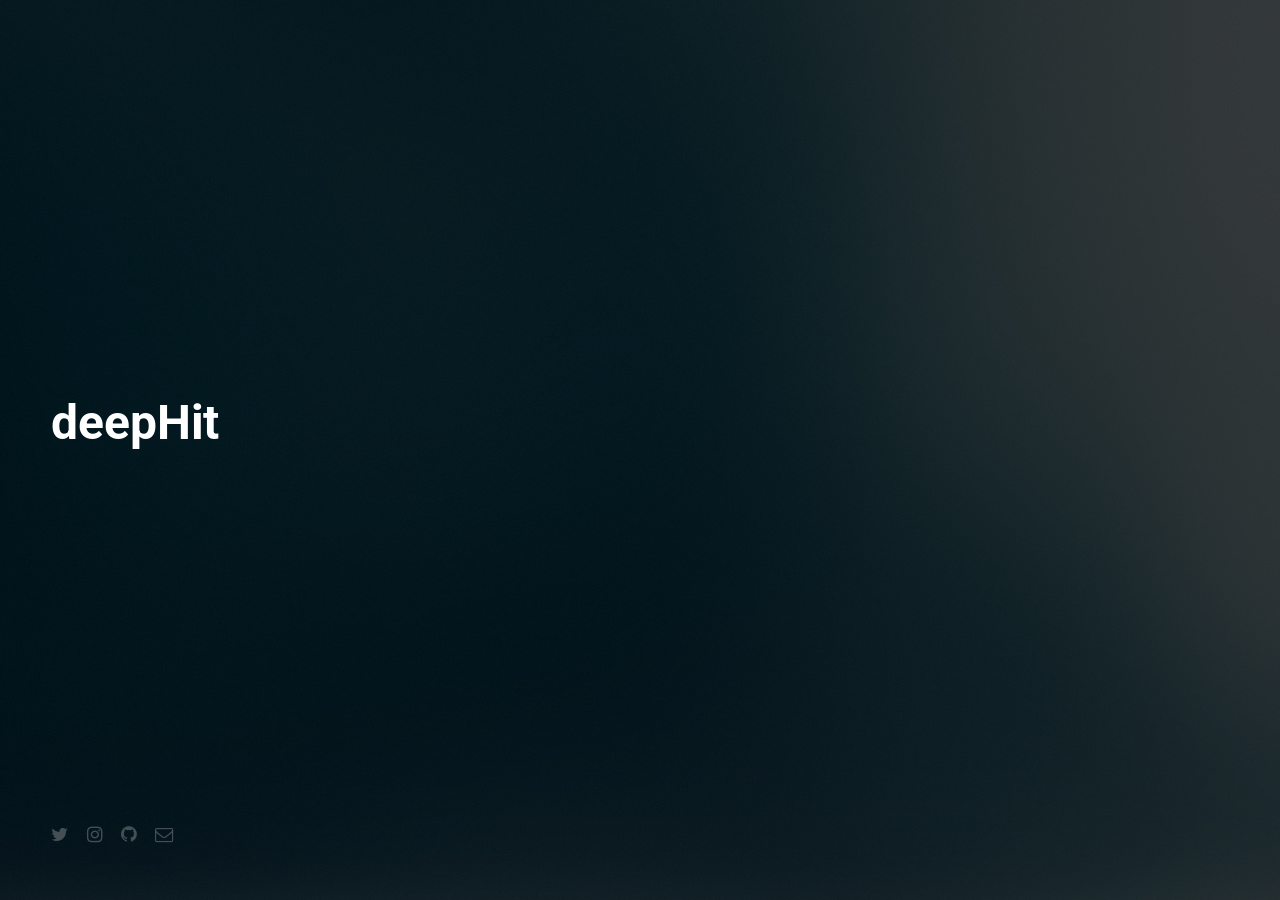
<file: index.html>
<!DOCTYPE HTML>
<!--
	deepHit
-->
<html>
	<head>
		<title>deepHit</title>
		<meta charset="utf-8" />
		<meta name="viewport" content="width=device-width, initial-scale=1, user-scalable=no" />
		<link rel="stylesheet" href="assets/css/main.css" />
	</head>
	<body class="is-preload">

		<!-- Header -->
			<header id="header">
				<h1>deepHit</h1>
				<p><br />
				<a href=""></a></p>
			</header>



		<!-- Footer -->
			<footer id="footer">
				<ul class="icons">
					<li><a href="#" class="icon fa-twitter"><span class="label">Twitter</span></a></li>
					<li><a href="#" class="icon fa-instagram"><span class="label">Instagram</span></a></li>
					<li><a href="#" class="icon fa-github"><span class="label">GitHub</span></a></li>
					<li><a href="#" class="icon fa-envelope-o"><span class="label">Email</span></a></li>
				</ul>
				
			</footer>

		<!-- Scripts -->
			<script src="assets/js/main.js"></script>

	</body>
</html>
</file>
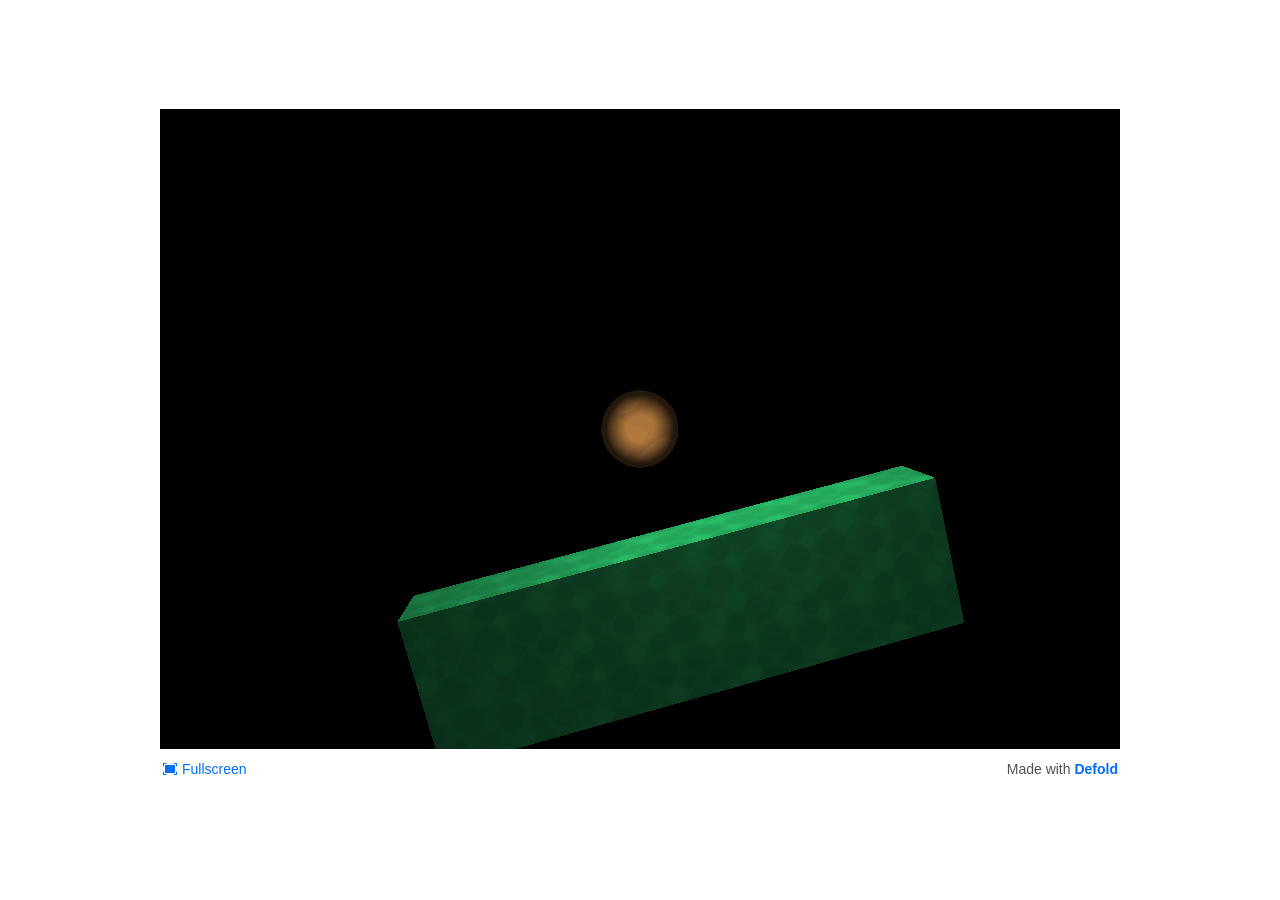
<file: defold/3D/index.html>
<!DOCTYPE html>
<html lang="en">
<head>
	<meta charset="utf-8">
	<meta http-equiv="X-UA-Compatible" content="IE=edge,chrome=1">
	<meta name="viewport" content="width=device-width, initial-scale=1.0, maximum-scale=1.0, user-scalable=0, minimal-ui, shrink-to-fit=no">
	<meta name="apple-mobile-web-app-capable" content="yes">
	<!-- The above 4 meta tags *must* come first in the head; any other head content must come *after* these tags -->

	<title>3D 1.0</title>
	<style type='text/css'>
	/* Disable user selection to avoid strange bug in Chrome on Windows:
	* Selecting a text outside the canvas, then clicking+draging would
	* drag the selected text but block mouse down/up events to the engine.
	*/
	body {
	
		position: fixed; /* Prevent overscroll */
	
		margin:0;
		padding:0;
	}

	.canvas-app-container {
		width: 100%;
		height: 100%;
		position: absolute;
		align-items: center;
		justify-content: center;
		overflow: hidden;
	}

	.canvas-app-container:-webkit-full-screen {
		/* Auto width and height in Safari/Chrome fullscreen. */
		width: auto;
		height: auto;
	}

	#canvas {
		outline: none;
		border: 0;
		width: 100%;
		vertical-align: bottom;
	}

	#canvas-container {
		position: relative;
	}

	canvas:focus, canvas:active {
		outline: none;
		border: 0;
		ie-dummy: expression(this.hideFocus=true);
		-moz-outline-style: none;
	}

	div {
		-webkit-tap-highlight-color: rgba(0,0,0,0);
		-webkit-touch-callout: none;
		-webkit-user-select: none;
		-khtml-user-select: none;
		-moz-user-select: none;
		-ms-user-select: none;
		user-select: none;
	}

		.canvas-app-progress {
		position: absolute;
		background-color: #d1dbeb;
		height: 6px;
		margin-top: -6px;
		width: 100%;
	}

	.canvas-app-progress-bar {
		font-size: 12px;
		height: 6px;
		color: rgb(255, 255, 255);
		background-color: #1a72eb;
		text-align: center;
		line-height: 20px;
	}
	
	.button {
		background-image: url("data:image/svg+xml,%3C!DOCTYPE svg PUBLIC '-//W3C//DTD SVG 1.1//EN' 'http://www.w3.org/Graphics/SVG/1.1/DTD/svg11.dtd'%3E%3Csvg xmlns='http://www.w3.org/2000/svg' baseProfile='full' width='16' height='16' viewBox='0 0 16 16' version='1.1' xml:space='preserve'%3E%3Ctitle%3Eic-16-fullscreen%3C/title%3E%3Cg id='ic-16-fullscreen' stroke='none' stroke-width='1' fill='none' fill-rule='evenodd'%3E%3Cpath d='M3,11.5 C3,11.776 3.224,12 3.5,12 L12.5,12 C12.776,12 13,11.776 13,11.5 L13,4.5 C13,4.224 12.776,4 12.5,4 L3.5,4 C3.224,4 3,4.224 3,4.5 L3,11.5 Z M14,11 L14,13 L12,13 C11.724,13 11.5,13.224 11.5,13.5 C11.5,13.776 11.724,14 12,14 L14.5,14 C14.776,14 15,13.776 15,13.5 L15,11 C15,10.724 14.776,10.5 14.5,10.5 C14.224,10.5 14,10.724 14,11 Z M12,2 C11.724,2 11.5,2.224 11.5,2.5 C11.5,2.776 11.724,3 12,3 L14,3 L14,5 C14,5.276 14.224,5.5 14.5,5.5 C14.776,5.5 15,5.276 15,5 L15,2.5 C15,2.224 14.776,2 14.5,2 L12,2 Z M2,13 L2,11 C2,10.724 1.776,10.5 1.5,10.5 C1.224,10.5 1,10.724 1,11 L1,13.5 C1,13.776 1.224,14 1.5,14 L4,14 C4.276,14 4.5,13.776 4.5,13.5 C4.5,13.224 4.276,13 4,13 L2,13 Z M1,2.5 C1,2.224 1.224,2 1.5,2 L4,2 C4.276,2 4.5,2.224 4.5,2.5 C4.5,2.776 4.276,3 4,3 L2,3 L2,5 C2,5.276 1.776,5.5 1.5,5.5 C1.224,5.5 1,5.276 1,5 L1,2.5 Z ' id='fill_1' fill='%23006fff'%3E%3C/path%3E%3C/g%3E%3C/svg%3E");
		background-repeat: no-repeat;
		border-color: transparent;
		float: left;
		color: #006fff;
		padding-left: 50%;
		padding: 0px 0px 0px 20px;
		cursor:pointer;
		background-position: left bottom;
		margin-left: 2px;
	}
	.link {
		text-align: right;
		color: #4e5258;
		margin-right: 2px;
	}
	a {
		font-weight: 600;
		color: #006fff;
		text-decoration: none;
	}
	.link, .button {
		font-family: sans-serif;
		font-size: 14px;
		font-weight: normal;
		font-style: normal;
		font-stretch: normal;
		line-height: normal;
		letter-spacing: 0px;
		padding-top: 12px;
	}

	.buttons-background {
		background-color: #ffffff;
		width: 100%;
		height: 42px;
	}

	body {
		background-color: #ffffff;
	}

	.canvas-app-container {
		background: rgba(250,252,255,1);
		background: -moz-linear-gradient(-45deg, rgba(250,252,255,1) 0%, rgba(250,252,255,1) 50%, rgba(245,249,255,1) 50%, rgba(245,249,255,1) 100%);
		background: -webkit-gradient(left top, right bottom, color-stop(0%, rgba(250,252,255,1)), color-stop(50%, rgba(250,252,255,1)), color-stop(50%, rgba(245,249,255,1)), color-stop(100%, rgba(245,249,255,1)));
		background: -webkit-linear-gradient(-45deg, rgba(250,252,255,1) 0%, rgba(250,252,255,1) 50%, rgba(245,249,255,1) 50%, rgba(245,249,255,1) 100%);
		background: -o-linear-gradient(-45deg, rgba(250,252,255,1) 0%, rgba(250,252,255,1) 50%, rgba(245,249,255,1) 50%, rgba(245,249,255,1) 100%);
		background: -ms-linear-gradient(-45deg, rgba(250,252,255,1) 0%, rgba(250,252,255,1) 50%, rgba(245,249,255,1) 50%, rgba(245,249,255,1) 100%);
		background: linear-gradient(135deg, rgba(250,252,255,1) 0%, rgba(250,252,255,1) 50%, rgba(245,249,255,1) 50%, rgba(245,249,255,1) 100%);
		filter: progid:DXImageTransform.Microsoft.gradient( startColorstr='#fafcff', endColorstr='#f5f9ff', GradientType=1 );
	}

	.canvas-app-canvas {
		background-repeat:no-repeat;
		background-position: center center;
		background-size: 70%;
		background-image: url("data:image/svg+xml,%3C%3Fxml version='1.0' encoding='utf-8'%3F%3E%3Csvg version='1.1' id='Layer_1' xmlns='http://www.w3.org/2000/svg' xmlns:xlink='http://www.w3.org/1999/xlink' x='0px' y='0px' width='300px' height='64px' viewBox='-2467.5 2469 300 64' style='enable-background:new -2467.5 2469 300 64;' xml:space='preserve'%3E%3Cstyle type='text/css'%3E .st0%7Bfill:%2315244A;%7D .st1%7Bfill:url(%23SVGID_1_);%7D .st2%7Bfill:url(%23SVGID_2_);%7D%0A%3C/style%3E%3Ctitle%3Edefold-logo-html5-splash%3C/title%3E%3Cpolygon class='st0' points='-2177,2482.9 -2175.5,2482.9 -2175.5,2486.7 -2174.4,2486.7 -2174.4,2482.9 -2173.2,2482.9 -2173.2,2481.9 -2177,2481.9 '/%3E%3Cpolygon class='st0' points='-2169.8,2484.1 -2171,2482.1 -2172.1,2482.1 -2172.1,2486.7 -2171,2486.7 -2171,2483.5 -2169.7,2485.6 -2169.7,2485.6 -2168.5,2483.5 -2168.5,2486.7 -2167.5,2486.7 -2167.5,2482.1 -2168.6,2482.1 '/%3E%3Cpath class='st0' d='M-2376,2482h-13.8v38h13.6c6.6,0,12.2-1.9,16.1-5.5c3.8-3.5,5.8-8.5,5.7-13.7v-0.1 C-2354.5,2489.3-2362.9,2482-2376,2482z M-2364,2501.2c0,6.7-4.5,10.9-11.8,10.9h-4.7v-22h4.7c7.3,0,11.8,4.2,11.8,10.9 L-2364,2501.2z'/%3E%3Cpolygon class='st0' points='-2340.9,2505 -2325.1,2505 -2325.1,2497.4 -2340.9,2497.4 -2340.9,2489.6 -2322.4,2489.6 -2322.4,2481.9 -2350.1,2481.9 -2350.1,2520 -2322.2,2520 -2322.2,2512.4 -2340.9,2512.4 '/%3E%3Cpolygon class='st0' points='-2317.1,2481.9 -2317.1,2520 -2307.9,2520 -2307.9,2505.9 -2293,2505.9 -2293,2498.4 -2307.9,2498.4 -2307.9,2489.9 -2289.6,2489.9 -2289.6,2481.9 '/%3E%3Cpolygon class='st0' points='-2233,2482.1 -2242.2,2482.1 -2242.2,2520 -2216.3,2520 -2216.3,2512.2 -2233,2512.2 '/%3E%3Cpath class='st0' d='M-2197.1,2482h-13.7v38h13.5c6.7,0,12.2-1.9,16.1-5.5c3.8-3.5,5.8-8.5,5.7-13.7v-0.1 C-2175.5,2489.3-2184,2482-2197.1,2482z M-2185.1,2501.2c0,6.7-4.5,10.9-11.8,10.9h-4.7v-22h4.7c7.3,0,11.8,4.2,11.8,10.9V2501.2z' /%3E%3Cpath class='st0' d='M-2267.5,2481.7c-10.8,0-19.6,8.8-19.6,19.7c0,10.8,8.8,19.6,19.7,19.6c10.8,0,19.6-8.8,19.6-19.6l0,0 C-2247.8,2490.5-2256.6,2481.7-2267.5,2481.7C-2267.5,2481.7-2267.5,2481.7-2267.5,2481.7z M-2258,2507.9l-8.8,5.1 c-0.5,0.3-1.2,0.3-1.8,0l-8.8-5.1c-0.5-0.3-0.9-0.9-0.9-1.5v-10.2c0-0.6,0.3-1.2,0.9-1.5l8.8-5.1c0.5-0.3,1.2-0.3,1.8,0l8.8,5.1 c0.5,0.3,0.9,0.9,0.9,1.5v10.2C-2257.1,2507-2257.4,2507.6-2258,2507.9z'/%3E%3Cpath class='st0' d='M-2423.2,2494.6l-11.1,6.4l-11.1-6.4l11.1-6.4L-2423.2,2494.6z M-2412.1,2501v12.8l11.1-6.4L-2412.1,2501z M-2467.5,2507.4l11.1,6.4V2501L-2467.5,2507.4z M-2434.3,2526.6l11.1,6.4l11.1-6.4l-11.1-6.4l11.1-6.4l-11.1-6.4l-11.1,6.4 l-11.1-6.4l-11.1,6.4l11.1,6.4l-11.1,6.4l11.1,6.4L-2434.3,2526.6z'/%3E%3ClinearGradient id='SVGID_1_' gradientUnits='userSpaceOnUse' x1='-2451.2178' y1='2525.4604' x2='-2406.2178' y2='2499.6304' gradientTransform='matrix(1 0 0 -1 0 5004)'%3E%3Cstop offset='0' style='stop-color:%231C68EC'/%3E%3Cstop offset='1' style='stop-color:%2300E9DF'/%3E%3C/linearGradient%3E%3Cpath class='st1' d='M-2412.1,2513.8v12.8l-11.1-6.4L-2412.1,2513.8z M-2434.3,2513.8V2501l-11.1-6.4v12.8L-2434.3,2513.8z M-2445.4,2469v12.8l11.1-6.4L-2445.4,2469z M-2412.1,2488.2L-2412.1,2488.2 M-2423.2,2507.4l11.1,6.4V2501l11.1,6.4v-12.8 l-11.1-6.4v-12.8l0,0l-11.1-6.4v12.8l-11.1-6.4v12.8l11.1,6.4V2507.4z'/%3E%3ClinearGradient id='SVGID_2_' gradientUnits='userSpaceOnUse' x1='-2465.9385' y1='2521.2493' x2='-2423.5085' y2='2496.7893' gradientTransform='matrix(1 0 0 -1 0 5004)'%3E%3Cstop offset='0' style='stop-color:%23FF3C2A'/%3E%3Cstop offset='1' style='stop-color:%23FFD215'/%3E%3C/linearGradient%3E%3Cpath class='st2' d='M-2434.3,2513.8V2501l11.1-6.4v12.8L-2434.3,2513.8z M-2434.3,2475.4l11.1,6.4V2469L-2434.3,2475.4z M-2456.5,2488.2L-2456.5,2488.2 M-2445.4,2494.6l11.1-6.4v-12.8l-11.1,6.4V2469l-11.1,6.4l0,0v12.8l-11.1,6.4v12.8l11.1-6.4v12.8 l11.1-6.4V2494.6z M-2456.5,2513.8v12.8l11.1-6.4L-2456.5,2513.8z'/%3E%3C/svg%3E%0A");
	}
	</style>
</head>

<body>
	<div id="app-container" class="canvas-app-container">
		<div id="canvas-container" class="canvas-app-canvas-container">
			<canvas id="canvas" class="canvas-app-canvas" tabindex="1" width="960" height="640"></canvas>
		</div>
		<div class="buttons-background">
			<div class="button" onclick="Module.toggleFullscreen();">Fullscreen</div>
			<div class="link">Made with <a href="https://defold.com/" target="_blank">Defold</a></div>
		</div>
	</div>
	<!-- -->
	<script id='engine-loader' type='text/javascript' src="dmloader.js"></script>
	<!-- -->
	<script id='engine-setup' type='text/javascript'>
	var extra_params = {
		archive_location_filter: function( path ) {
			return ("archive" + path + "");
		},
		engine_arguments: [],
		custom_heap_size: 268435456,
		full_screen_container: "#canvas-container",
		disable_context_menu: true
	}

	Module['INITIAL_MEMORY'] = extra_params.custom_heap_size;

	Module['onRuntimeInitialized'] = function() {
		Module.runApp("canvas", extra_params);
	};

	Module["locateFile"] = function(path, scriptDirectory)
	{
		// dmengine*.wasm is hardcoded in the built JS loader for WASM,
		// we need to replace it here with the correct project name.
		if (path == "dmengine.wasm" || path == "dmengine_release.wasm" || path == "dmengine_headless.wasm") {
			path = "3D.wasm";
		}
		return scriptDirectory + path;
	};

	var is_iOS = /iPad|iPhone|iPod/.test(navigator.userAgent) && !window.MSStream;
	var buttonHeight = 0;
	var prevInnerWidth = -1;
	var prevInnerHeight = -1;
	buttonHeight = 42;
	buttonHeight = 42;
	function resize_game_canvas() {
		// Hack for iOS when exit from Fullscreen mode
		if (is_iOS) {
			window.scrollTo(0, 0);
		}

		var app_container = document.getElementById('app-container');
		var game_canvas = document.getElementById('canvas');
		var innerWidth = window.innerWidth;
		var innerHeight = window.innerHeight - buttonHeight;
		if (prevInnerWidth == innerWidth && prevInnerHeight == innerHeight)
		{
			return;
		}
		prevInnerWidth = innerWidth;
		prevInnerHeight = innerHeight;
		var width = 960;
		var height = 640;
		var targetRatio = width / height;
		var actualRatio = innerWidth / innerHeight;
	
		//Downscale fit
		if (innerWidth < width || innerHeight < height) {
			if (actualRatio > targetRatio) {
				width = innerHeight * targetRatio;
				height = innerHeight;
				app_container.style.marginLeft = ((innerWidth - width) / 2) + "px";
				app_container.style.marginTop = "0px";
			}
			else {
				width = innerWidth;
				height = innerWidth / targetRatio;
				app_container.style.marginLeft = "0px";
				app_container.style.marginTop = ((innerHeight - height) / 2) + "px";
			}
		}
		else {
			app_container.style.marginLeft = ((innerWidth - width) / 2) + "px";
			app_container.style.marginTop = ((innerHeight - height) / 2) + "px";
		}
	
	
	
	
		app_container.style.width = width + "px";
		app_container.style.height = height + buttonHeight + "px";
		game_canvas.width = width;
		game_canvas.height = height;
	}
	resize_game_canvas();
	window.addEventListener('resize', resize_game_canvas, false);
	window.addEventListener('orientationchange', resize_game_canvas, false);
	window.addEventListener('focus', resize_game_canvas, false);
	</script>

	<script id='engine-start' type='text/javascript'>
		EngineLoader.stream_wasm = "false" === "true";
		EngineLoader.load("canvas", "3D");
	</script>
</body>
</html>
</file>
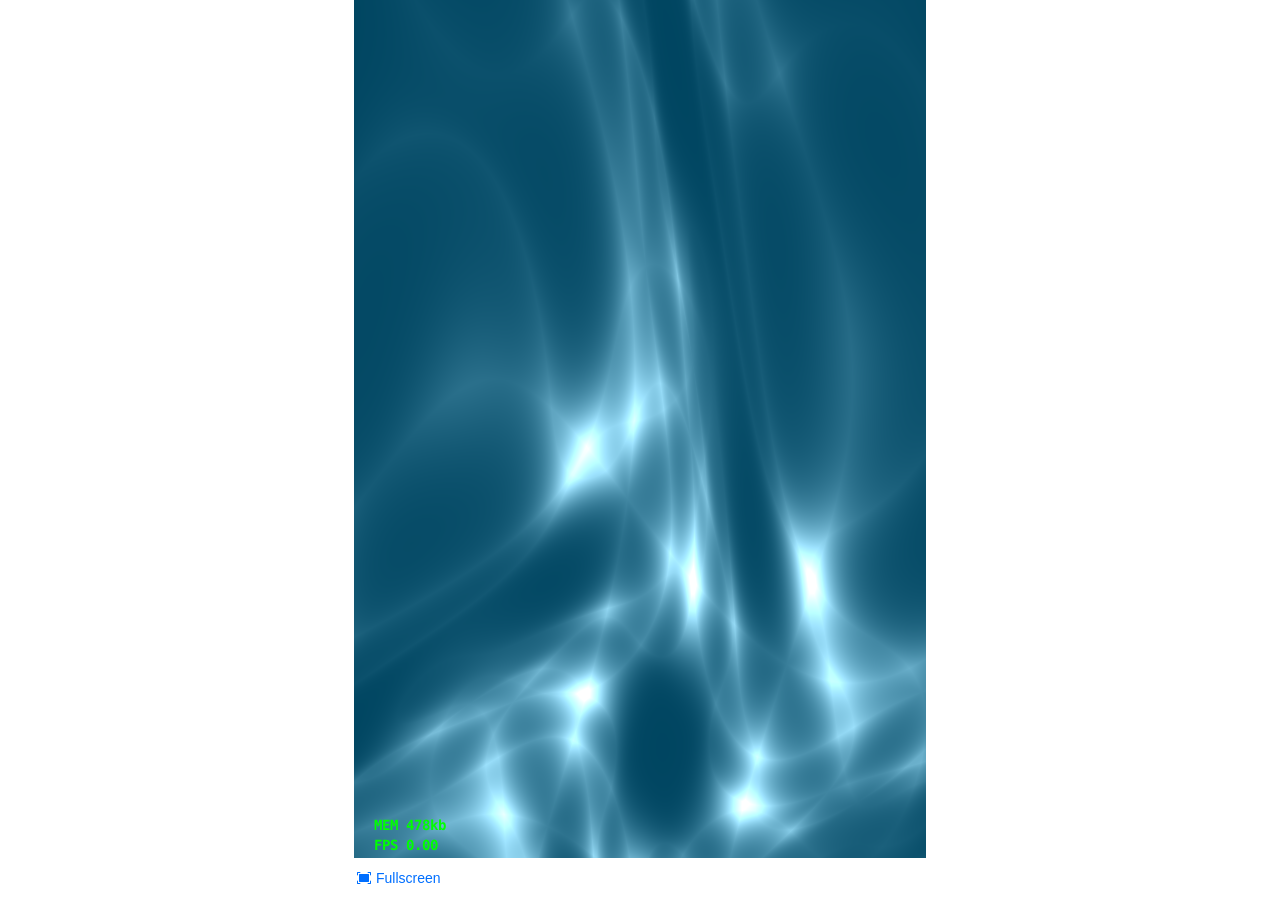
<file: defold/circlegrave/index.html>
<!DOCTYPE html>
<html lang="en">
<head>
	<meta charset="utf-8">
	<meta http-equiv="X-UA-Compatible" content="IE=edge,chrome=1">
	<meta name="viewport" content="width=device-width, initial-scale=1.0, maximum-scale=1.0, user-scalable=0, minimal-ui, shrink-to-fit=no">
	<meta name="apple-mobile-web-app-capable" content="yes">
	<!-- The above 4 meta tags *must* come first in the head; any other head content must come *after* these tags -->

	<title>Circle Grave 1.0</title>
	<style type='text/css'>
	/* Disable user selection to avoid strange bug in Chrome on Windows:
	* Selecting a text outside the canvas, then clicking+draging would
	* drag the selected text but block mouse down/up events to the engine.
	*/
	body {
	
		position: fixed; /* Prevent overscroll */
	
		margin:0;
		padding:0;
	}

	.canvas-app-container {
		width: 100%;
		height: 100%;
		position: absolute;
		align-items: center;
		justify-content: center;
		overflow: hidden;
	}

	.canvas-app-container:-webkit-full-screen {
		/* Auto width and height in Safari/Chrome fullscreen. */
		width: auto;
		height: auto;
	}

	#canvas {
		outline: none;
		border: 0;
		width: 100%;
		vertical-align: bottom;
	}

	#canvas-container {
		position: relative;
	}

	canvas:focus, canvas:active {
		outline: none;
		border: 0;
		ie-dummy: expression(this.hideFocus=true);
		-moz-outline-style: none;
	}

	div {
		-webkit-tap-highlight-color: rgba(0,0,0,0);
		-webkit-touch-callout: none;
		-webkit-user-select: none;
		-khtml-user-select: none;
		-moz-user-select: none;
		-ms-user-select: none;
		user-select: none;
	}

		.canvas-app-progress {
		position: absolute;
		background-color: #d1dbeb;
		height: 6px;
		margin-top: -6px;
		width: 100%;
	}

	.canvas-app-progress-bar {
		font-size: 12px;
		height: 6px;
		color: rgb(255, 255, 255);
		background-color: #1a72eb;
		text-align: center;
		line-height: 20px;
	}
	
	.button {
		background-image: url("data:image/svg+xml,%3C!DOCTYPE svg PUBLIC '-//W3C//DTD SVG 1.1//EN' 'http://www.w3.org/Graphics/SVG/1.1/DTD/svg11.dtd'%3E%3Csvg xmlns='http://www.w3.org/2000/svg' baseProfile='full' width='16' height='16' viewBox='0 0 16 16' version='1.1' xml:space='preserve'%3E%3Ctitle%3Eic-16-fullscreen%3C/title%3E%3Cg id='ic-16-fullscreen' stroke='none' stroke-width='1' fill='none' fill-rule='evenodd'%3E%3Cpath d='M3,11.5 C3,11.776 3.224,12 3.5,12 L12.5,12 C12.776,12 13,11.776 13,11.5 L13,4.5 C13,4.224 12.776,4 12.5,4 L3.5,4 C3.224,4 3,4.224 3,4.5 L3,11.5 Z M14,11 L14,13 L12,13 C11.724,13 11.5,13.224 11.5,13.5 C11.5,13.776 11.724,14 12,14 L14.5,14 C14.776,14 15,13.776 15,13.5 L15,11 C15,10.724 14.776,10.5 14.5,10.5 C14.224,10.5 14,10.724 14,11 Z M12,2 C11.724,2 11.5,2.224 11.5,2.5 C11.5,2.776 11.724,3 12,3 L14,3 L14,5 C14,5.276 14.224,5.5 14.5,5.5 C14.776,5.5 15,5.276 15,5 L15,2.5 C15,2.224 14.776,2 14.5,2 L12,2 Z M2,13 L2,11 C2,10.724 1.776,10.5 1.5,10.5 C1.224,10.5 1,10.724 1,11 L1,13.5 C1,13.776 1.224,14 1.5,14 L4,14 C4.276,14 4.5,13.776 4.5,13.5 C4.5,13.224 4.276,13 4,13 L2,13 Z M1,2.5 C1,2.224 1.224,2 1.5,2 L4,2 C4.276,2 4.5,2.224 4.5,2.5 C4.5,2.776 4.276,3 4,3 L2,3 L2,5 C2,5.276 1.776,5.5 1.5,5.5 C1.224,5.5 1,5.276 1,5 L1,2.5 Z ' id='fill_1' fill='%23006fff'%3E%3C/path%3E%3C/g%3E%3C/svg%3E");
		background-repeat: no-repeat;
		border-color: transparent;
		float: left;
		color: #006fff;
		padding-left: 50%;
		padding: 0px 0px 0px 20px;
		cursor:pointer;
		background-position: left bottom;
		margin-left: 2px;
	}
	.link, .button {
		font-family: sans-serif;
		font-size: 14px;
		font-weight: normal;
		font-style: normal;
		font-stretch: normal;
		line-height: normal;
		letter-spacing: 0px;
		padding-top: 12px;
	}

	.buttons-background {
		background-color: #ffffff;
		width: 100%;
		height: 42px;
	}

	body {
		background-color: #ffffff;
	}

	.canvas-app-container {
		background: rgba(250,252,255,1);
		background: -moz-linear-gradient(-45deg, rgba(250,252,255,1) 0%, rgba(250,252,255,1) 50%, rgba(245,249,255,1) 50%, rgba(245,249,255,1) 100%);
		background: -webkit-gradient(left top, right bottom, color-stop(0%, rgba(250,252,255,1)), color-stop(50%, rgba(250,252,255,1)), color-stop(50%, rgba(245,249,255,1)), color-stop(100%, rgba(245,249,255,1)));
		background: -webkit-linear-gradient(-45deg, rgba(250,252,255,1) 0%, rgba(250,252,255,1) 50%, rgba(245,249,255,1) 50%, rgba(245,249,255,1) 100%);
		background: -o-linear-gradient(-45deg, rgba(250,252,255,1) 0%, rgba(250,252,255,1) 50%, rgba(245,249,255,1) 50%, rgba(245,249,255,1) 100%);
		background: -ms-linear-gradient(-45deg, rgba(250,252,255,1) 0%, rgba(250,252,255,1) 50%, rgba(245,249,255,1) 50%, rgba(245,249,255,1) 100%);
		background: linear-gradient(135deg, rgba(250,252,255,1) 0%, rgba(250,252,255,1) 50%, rgba(245,249,255,1) 50%, rgba(245,249,255,1) 100%);
		filter: progid:DXImageTransform.Microsoft.gradient( startColorstr='#fafcff', endColorstr='#f5f9ff', GradientType=1 );
	}

	.canvas-app-canvas {
		background-repeat:no-repeat;
		background-position: center center;
		background-size: 70%;
		background-image: url("data:image/svg+xml,%3C%3Fxml version='1.0' encoding='utf-8'%3F%3E%3Csvg version='1.1' id='Layer_1' xmlns='http://www.w3.org/2000/svg' xmlns:xlink='http://www.w3.org/1999/xlink' x='0px' y='0px' width='300px' height='64px' viewBox='-2467.5 2469 300 64' style='enable-background:new -2467.5 2469 300 64;' xml:space='preserve'%3E%3Cstyle type='text/css'%3E .st0%7Bfill:%2315244A;%7D .st1%7Bfill:url(%23SVGID_1_);%7D .st2%7Bfill:url(%23SVGID_2_);%7D%0A%3C/style%3E%3Ctitle%3Edefold-logo-html5-splash%3C/title%3E%3Cpolygon class='st0' points='-2177,2482.9 -2175.5,2482.9 -2175.5,2486.7 -2174.4,2486.7 -2174.4,2482.9 -2173.2,2482.9 -2173.2,2481.9 -2177,2481.9 '/%3E%3Cpolygon class='st0' points='-2169.8,2484.1 -2171,2482.1 -2172.1,2482.1 -2172.1,2486.7 -2171,2486.7 -2171,2483.5 -2169.7,2485.6 -2169.7,2485.6 -2168.5,2483.5 -2168.5,2486.7 -2167.5,2486.7 -2167.5,2482.1 -2168.6,2482.1 '/%3E%3Cpath class='st0' d='M-2376,2482h-13.8v38h13.6c6.6,0,12.2-1.9,16.1-5.5c3.8-3.5,5.8-8.5,5.7-13.7v-0.1 C-2354.5,2489.3-2362.9,2482-2376,2482z M-2364,2501.2c0,6.7-4.5,10.9-11.8,10.9h-4.7v-22h4.7c7.3,0,11.8,4.2,11.8,10.9 L-2364,2501.2z'/%3E%3Cpolygon class='st0' points='-2340.9,2505 -2325.1,2505 -2325.1,2497.4 -2340.9,2497.4 -2340.9,2489.6 -2322.4,2489.6 -2322.4,2481.9 -2350.1,2481.9 -2350.1,2520 -2322.2,2520 -2322.2,2512.4 -2340.9,2512.4 '/%3E%3Cpolygon class='st0' points='-2317.1,2481.9 -2317.1,2520 -2307.9,2520 -2307.9,2505.9 -2293,2505.9 -2293,2498.4 -2307.9,2498.4 -2307.9,2489.9 -2289.6,2489.9 -2289.6,2481.9 '/%3E%3Cpolygon class='st0' points='-2233,2482.1 -2242.2,2482.1 -2242.2,2520 -2216.3,2520 -2216.3,2512.2 -2233,2512.2 '/%3E%3Cpath class='st0' d='M-2197.1,2482h-13.7v38h13.5c6.7,0,12.2-1.9,16.1-5.5c3.8-3.5,5.8-8.5,5.7-13.7v-0.1 C-2175.5,2489.3-2184,2482-2197.1,2482z M-2185.1,2501.2c0,6.7-4.5,10.9-11.8,10.9h-4.7v-22h4.7c7.3,0,11.8,4.2,11.8,10.9V2501.2z' /%3E%3Cpath class='st0' d='M-2267.5,2481.7c-10.8,0-19.6,8.8-19.6,19.7c0,10.8,8.8,19.6,19.7,19.6c10.8,0,19.6-8.8,19.6-19.6l0,0 C-2247.8,2490.5-2256.6,2481.7-2267.5,2481.7C-2267.5,2481.7-2267.5,2481.7-2267.5,2481.7z M-2258,2507.9l-8.8,5.1 c-0.5,0.3-1.2,0.3-1.8,0l-8.8-5.1c-0.5-0.3-0.9-0.9-0.9-1.5v-10.2c0-0.6,0.3-1.2,0.9-1.5l8.8-5.1c0.5-0.3,1.2-0.3,1.8,0l8.8,5.1 c0.5,0.3,0.9,0.9,0.9,1.5v10.2C-2257.1,2507-2257.4,2507.6-2258,2507.9z'/%3E%3Cpath class='st0' d='M-2423.2,2494.6l-11.1,6.4l-11.1-6.4l11.1-6.4L-2423.2,2494.6z M-2412.1,2501v12.8l11.1-6.4L-2412.1,2501z M-2467.5,2507.4l11.1,6.4V2501L-2467.5,2507.4z M-2434.3,2526.6l11.1,6.4l11.1-6.4l-11.1-6.4l11.1-6.4l-11.1-6.4l-11.1,6.4 l-11.1-6.4l-11.1,6.4l11.1,6.4l-11.1,6.4l11.1,6.4L-2434.3,2526.6z'/%3E%3ClinearGradient id='SVGID_1_' gradientUnits='userSpaceOnUse' x1='-2451.2178' y1='2525.4604' x2='-2406.2178' y2='2499.6304' gradientTransform='matrix(1 0 0 -1 0 5004)'%3E%3Cstop offset='0' style='stop-color:%231C68EC'/%3E%3Cstop offset='1' style='stop-color:%2300E9DF'/%3E%3C/linearGradient%3E%3Cpath class='st1' d='M-2412.1,2513.8v12.8l-11.1-6.4L-2412.1,2513.8z M-2434.3,2513.8V2501l-11.1-6.4v12.8L-2434.3,2513.8z M-2445.4,2469v12.8l11.1-6.4L-2445.4,2469z M-2412.1,2488.2L-2412.1,2488.2 M-2423.2,2507.4l11.1,6.4V2501l11.1,6.4v-12.8 l-11.1-6.4v-12.8l0,0l-11.1-6.4v12.8l-11.1-6.4v12.8l11.1,6.4V2507.4z'/%3E%3ClinearGradient id='SVGID_2_' gradientUnits='userSpaceOnUse' x1='-2465.9385' y1='2521.2493' x2='-2423.5085' y2='2496.7893' gradientTransform='matrix(1 0 0 -1 0 5004)'%3E%3Cstop offset='0' style='stop-color:%23FF3C2A'/%3E%3Cstop offset='1' style='stop-color:%23FFD215'/%3E%3C/linearGradient%3E%3Cpath class='st2' d='M-2434.3,2513.8V2501l11.1-6.4v12.8L-2434.3,2513.8z M-2434.3,2475.4l11.1,6.4V2469L-2434.3,2475.4z M-2456.5,2488.2L-2456.5,2488.2 M-2445.4,2494.6l11.1-6.4v-12.8l-11.1,6.4V2469l-11.1,6.4l0,0v12.8l-11.1,6.4v12.8l11.1-6.4v12.8 l11.1-6.4V2494.6z M-2456.5,2513.8v12.8l11.1-6.4L-2456.5,2513.8z'/%3E%3C/svg%3E%0A");
	}
	</style>
</head>

<body>
	<div id="app-container" class="canvas-app-container">
		<div id="canvas-container" class="canvas-app-canvas-container">
			<canvas id="canvas" class="canvas-app-canvas" tabindex="1" width="600" height="900"></canvas>
		</div>
		<div class="buttons-background">
			<div class="button" onclick="Module.toggleFullscreen();">Fullscreen</div>
		</div>
	</div>
	<!-- -->
	<script id='engine-loader' type='text/javascript' src="dmloader.js"></script>
	<!-- -->
	<script id='engine-setup' type='text/javascript'>
	var extra_params = {
		archive_location_filter: function( path ) {
			return ("archive" + path + "");
		},
		engine_arguments: ["--verify-graphics-calls=false",],
		custom_heap_size: 268435456,
		full_screen_container: "#canvas-container",
		disable_context_menu: true
	}

	Module['INITIAL_MEMORY'] = extra_params.custom_heap_size;

	Module['onRuntimeInitialized'] = function() {
		Module.runApp("canvas", extra_params);
	};

	Module["locateFile"] = function(path, scriptDirectory)
	{
		// dmengine*.wasm is hardcoded in the built JS loader for WASM,
		// we need to replace it here with the correct project name.
		if (path == "dmengine.wasm" || path == "dmengine_release.wasm" || path == "dmengine_headless.wasm") {
			path = "CircleGrave.wasm";
		}
		return scriptDirectory + path;
	};

	var is_iOS = /iPad|iPhone|iPod/.test(navigator.userAgent) && !window.MSStream;
	var buttonHeight = 0;
	var prevInnerWidth = -1;
	var prevInnerHeight = -1;
	buttonHeight = 42;
	function resize_game_canvas() {
		// Hack for iOS when exit from Fullscreen mode
		if (is_iOS) {
			window.scrollTo(0, 0);
		}

		var app_container = document.getElementById('app-container');
		var game_canvas = document.getElementById('canvas');
		var innerWidth = window.innerWidth;
		var innerHeight = window.innerHeight - buttonHeight;
		if (prevInnerWidth == innerWidth && prevInnerHeight == innerHeight)
		{
			return;
		}
		prevInnerWidth = innerWidth;
		prevInnerHeight = innerHeight;
		var width = 600;
		var height = 900;
		var targetRatio = width / height;
		var actualRatio = innerWidth / innerHeight;
	
		//Downscale fit
		if (innerWidth < width || innerHeight < height) {
			if (actualRatio > targetRatio) {
				width = innerHeight * targetRatio;
				height = innerHeight;
				app_container.style.marginLeft = ((innerWidth - width) / 2) + "px";
				app_container.style.marginTop = "0px";
			}
			else {
				width = innerWidth;
				height = innerWidth / targetRatio;
				app_container.style.marginLeft = "0px";
				app_container.style.marginTop = ((innerHeight - height) / 2) + "px";
			}
		}
		else {
			app_container.style.marginLeft = ((innerWidth - width) / 2) + "px";
			app_container.style.marginTop = ((innerHeight - height) / 2) + "px";
		}
	
	
	
	
		app_container.style.width = width + "px";
		app_container.style.height = height + buttonHeight + "px";
		game_canvas.width = width;
		game_canvas.height = height;
	}
	resize_game_canvas();
	window.addEventListener('resize', resize_game_canvas, false);
	window.addEventListener('orientationchange', resize_game_canvas, false);
	window.addEventListener('focus', resize_game_canvas, false);
	</script>

	<script id='engine-start' type='text/javascript'>
		EngineLoader.stream_wasm = "false" === "true";
		EngineLoader.load("canvas", "CircleGrave");
	</script>
</body>
</html>
</file>
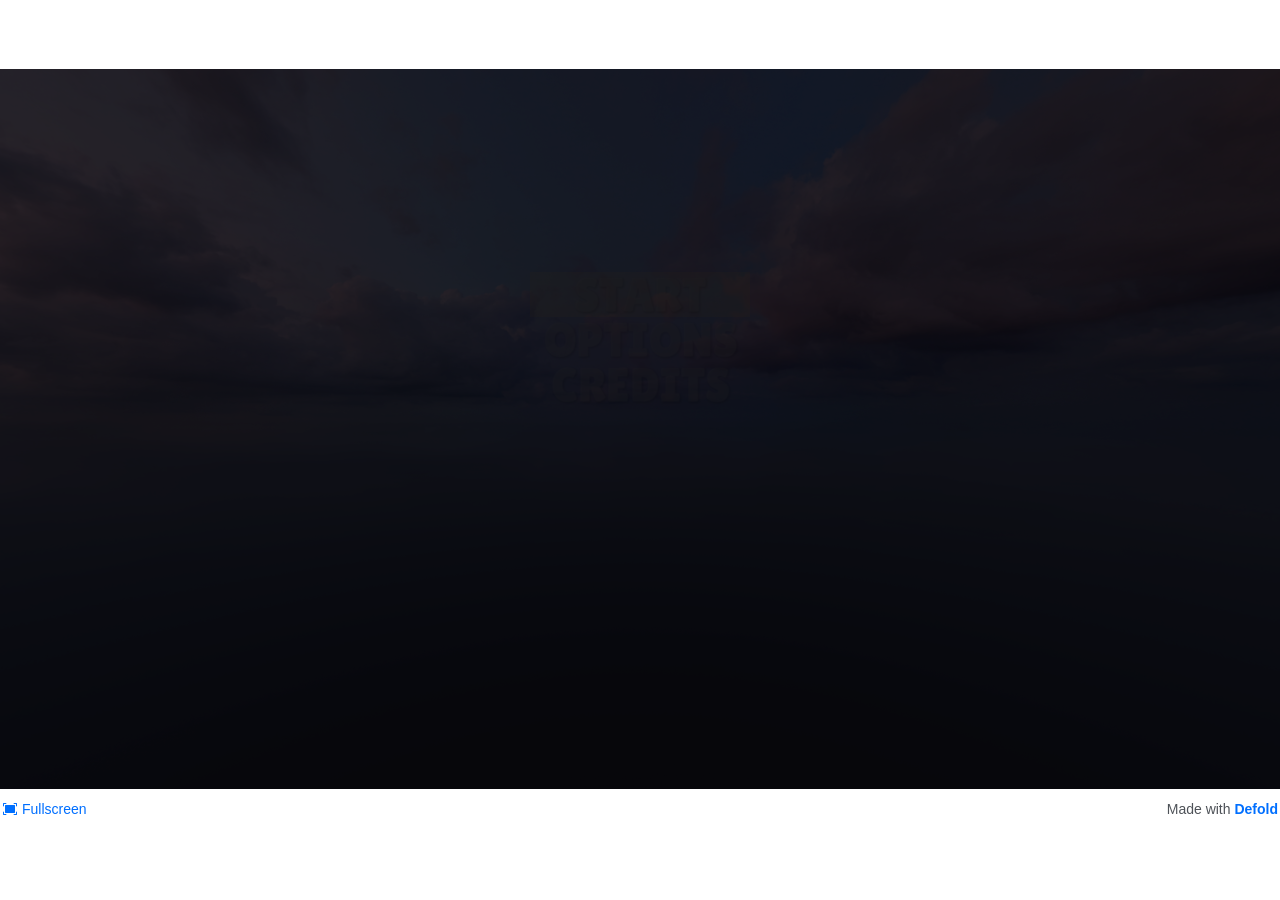
<file: defold/CONTROLLER1ST/index.html>
<!DOCTYPE html>
<html lang="en">
<head>
	<meta charset="utf-8">
	<meta http-equiv="X-UA-Compatible" content="IE=edge,chrome=1">
	<meta name="viewport" content="width=device-width, initial-scale=1.0, maximum-scale=1.0, user-scalable=0, minimal-ui, shrink-to-fit=no, viewport-fit=cover">
	<meta name="apple-mobile-web-app-capable" content="yes">
	<!-- The above 4 meta tags *must* come first in the head; any other head content must come *after* these tags -->

	<title>CONTROLLER 1ST 1.0</title>
	<style type='text/css'>
	/* Disable user selection to avoid strange bug in Chrome on Windows:
	* Selecting a text outside the canvas, then clicking+draging would
	* drag the selected text but block mouse down/up events to the engine.
	*/
	body {
	
		position: fixed; /* Prevent overscroll */
	
		margin:0;
		padding:0;
	}

	.canvas-app-container {
		width: 100%;
		height: 100%;
		position: absolute;
		align-items: center;
		justify-content: center;
		overflow: hidden;
	}

	.canvas-app-container:-webkit-full-screen {
		/* Auto width and height in Safari/Chrome fullscreen. */
		width: auto;
		height: auto;
	}

	#canvas {
		outline: none;
		border: 0;
		width: 100%;
		vertical-align: bottom;
	}

	#canvas-container {
		position: relative;
	}

	canvas:focus, canvas:active {
		outline: none;
		border: 0;
		ie-dummy: expression(this.hideFocus=true);
		-moz-outline-style: none;
	}

	body, div {
		-webkit-tap-highlight-color: rgba(0,0,0,0);
		-webkit-touch-callout: none;
		-webkit-user-select: none;
		-khtml-user-select: none;
		-moz-user-select: none;
		-ms-user-select: none;
		user-select: none;
	}

		.canvas-app-progress {
		position: absolute;
		background-color: #d1dbeb;
		height: 6px;
		margin-top: -6px;
		width: 100%;
	}

	.canvas-app-progress-bar {
		font-size: 12px;
		height: 6px;
		color: rgb(255, 255, 255);
		background-color: #1a72eb;
		text-align: center;
		line-height: 20px;
		transition: transform 1s ease;
		transform-origin: left;
		transform: scaleX(1.0);
	}
	
	.button {
		background-image: url("data:image/svg+xml,%3C!DOCTYPE svg PUBLIC '-//W3C//DTD SVG 1.1//EN' 'http://www.w3.org/Graphics/SVG/1.1/DTD/svg11.dtd'%3E%3Csvg xmlns='http://www.w3.org/2000/svg' baseProfile='full' width='16' height='16' viewBox='0 0 16 16' version='1.1' xml:space='preserve'%3E%3Ctitle%3Eic-16-fullscreen%3C/title%3E%3Cg id='ic-16-fullscreen' stroke='none' stroke-width='1' fill='none' fill-rule='evenodd'%3E%3Cpath d='M3,11.5 C3,11.776 3.224,12 3.5,12 L12.5,12 C12.776,12 13,11.776 13,11.5 L13,4.5 C13,4.224 12.776,4 12.5,4 L3.5,4 C3.224,4 3,4.224 3,4.5 L3,11.5 Z M14,11 L14,13 L12,13 C11.724,13 11.5,13.224 11.5,13.5 C11.5,13.776 11.724,14 12,14 L14.5,14 C14.776,14 15,13.776 15,13.5 L15,11 C15,10.724 14.776,10.5 14.5,10.5 C14.224,10.5 14,10.724 14,11 Z M12,2 C11.724,2 11.5,2.224 11.5,2.5 C11.5,2.776 11.724,3 12,3 L14,3 L14,5 C14,5.276 14.224,5.5 14.5,5.5 C14.776,5.5 15,5.276 15,5 L15,2.5 C15,2.224 14.776,2 14.5,2 L12,2 Z M2,13 L2,11 C2,10.724 1.776,10.5 1.5,10.5 C1.224,10.5 1,10.724 1,11 L1,13.5 C1,13.776 1.224,14 1.5,14 L4,14 C4.276,14 4.5,13.776 4.5,13.5 C4.5,13.224 4.276,13 4,13 L2,13 Z M1,2.5 C1,2.224 1.224,2 1.5,2 L4,2 C4.276,2 4.5,2.224 4.5,2.5 C4.5,2.776 4.276,3 4,3 L2,3 L2,5 C2,5.276 1.776,5.5 1.5,5.5 C1.224,5.5 1,5.276 1,5 L1,2.5 Z ' id='fill_1' fill='%23006fff'%3E%3C/path%3E%3C/g%3E%3C/svg%3E");
		background-repeat: no-repeat;
		border-color: transparent;
		float: left;
		color: #006fff;
		padding-left: 50%;
		padding: 0px 0px 0px 20px;
		cursor:pointer;
		background-position: left bottom;
		margin-left: 2px;
	}
	.link {
		text-align: right;
		color: #4e5258;
		margin-right: 2px;
	}
	a {
		font-weight: 600;
		color: #006fff;
		text-decoration: none;
	}
	.link, .button {
		font-family: sans-serif;
		font-size: 14px;
		font-weight: normal;
		font-style: normal;
		font-stretch: normal;
		line-height: normal;
		letter-spacing: 0px;
		padding-top: 12px;
	}

	.buttons-background {
		background-color: #ffffff;
		width: 100%;
		height: 42px;
	}

	body {
		background-color: #ffffff;
	}

	.canvas-app-container {
		background: rgba(250,252,255,1);
		background: -moz-linear-gradient(-45deg, rgba(250,252,255,1) 0%, rgba(250,252,255,1) 50%, rgba(245,249,255,1) 50%, rgba(245,249,255,1) 100%);
		background: -webkit-gradient(left top, right bottom, color-stop(0%, rgba(250,252,255,1)), color-stop(50%, rgba(250,252,255,1)), color-stop(50%, rgba(245,249,255,1)), color-stop(100%, rgba(245,249,255,1)));
		background: -webkit-linear-gradient(-45deg, rgba(250,252,255,1) 0%, rgba(250,252,255,1) 50%, rgba(245,249,255,1) 50%, rgba(245,249,255,1) 100%);
		background: -o-linear-gradient(-45deg, rgba(250,252,255,1) 0%, rgba(250,252,255,1) 50%, rgba(245,249,255,1) 50%, rgba(245,249,255,1) 100%);
		background: -ms-linear-gradient(-45deg, rgba(250,252,255,1) 0%, rgba(250,252,255,1) 50%, rgba(245,249,255,1) 50%, rgba(245,249,255,1) 100%);
		background: linear-gradient(135deg, rgba(250,252,255,1) 0%, rgba(250,252,255,1) 50%, rgba(245,249,255,1) 50%, rgba(245,249,255,1) 100%);
		filter: progid:DXImageTransform.Microsoft.gradient( startColorstr='#fafcff', endColorstr='#f5f9ff', GradientType=1 );
	}

	.canvas-app-canvas {
		background-repeat:no-repeat;
		background-position: center center;
		background-size: 70%;
		background-image: url("data:image/svg+xml,%3C%3Fxml version='1.0' encoding='utf-8'%3F%3E%3Csvg version='1.1' id='Layer_1' xmlns='http://www.w3.org/2000/svg' xmlns:xlink='http://www.w3.org/1999/xlink' x='0px' y='0px' width='300px' height='64px' viewBox='-2467.5 2469 300 64' style='enable-background:new -2467.5 2469 300 64;' xml:space='preserve'%3E%3Cstyle type='text/css'%3E .st0%7Bfill:%2315244A;%7D .st1%7Bfill:url(%23SVGID_1_);%7D .st2%7Bfill:url(%23SVGID_2_);%7D%0A%3C/style%3E%3Ctitle%3Edefold-logo-html5-splash%3C/title%3E%3Cpolygon class='st0' points='-2177,2482.9 -2175.5,2482.9 -2175.5,2486.7 -2174.4,2486.7 -2174.4,2482.9 -2173.2,2482.9 -2173.2,2481.9 -2177,2481.9 '/%3E%3Cpolygon class='st0' points='-2169.8,2484.1 -2171,2482.1 -2172.1,2482.1 -2172.1,2486.7 -2171,2486.7 -2171,2483.5 -2169.7,2485.6 -2169.7,2485.6 -2168.5,2483.5 -2168.5,2486.7 -2167.5,2486.7 -2167.5,2482.1 -2168.6,2482.1 '/%3E%3Cpath class='st0' d='M-2376,2482h-13.8v38h13.6c6.6,0,12.2-1.9,16.1-5.5c3.8-3.5,5.8-8.5,5.7-13.7v-0.1 C-2354.5,2489.3-2362.9,2482-2376,2482z M-2364,2501.2c0,6.7-4.5,10.9-11.8,10.9h-4.7v-22h4.7c7.3,0,11.8,4.2,11.8,10.9 L-2364,2501.2z'/%3E%3Cpolygon class='st0' points='-2340.9,2505 -2325.1,2505 -2325.1,2497.4 -2340.9,2497.4 -2340.9,2489.6 -2322.4,2489.6 -2322.4,2481.9 -2350.1,2481.9 -2350.1,2520 -2322.2,2520 -2322.2,2512.4 -2340.9,2512.4 '/%3E%3Cpolygon class='st0' points='-2317.1,2481.9 -2317.1,2520 -2307.9,2520 -2307.9,2505.9 -2293,2505.9 -2293,2498.4 -2307.9,2498.4 -2307.9,2489.9 -2289.6,2489.9 -2289.6,2481.9 '/%3E%3Cpolygon class='st0' points='-2233,2482.1 -2242.2,2482.1 -2242.2,2520 -2216.3,2520 -2216.3,2512.2 -2233,2512.2 '/%3E%3Cpath class='st0' d='M-2197.1,2482h-13.7v38h13.5c6.7,0,12.2-1.9,16.1-5.5c3.8-3.5,5.8-8.5,5.7-13.7v-0.1 C-2175.5,2489.3-2184,2482-2197.1,2482z M-2185.1,2501.2c0,6.7-4.5,10.9-11.8,10.9h-4.7v-22h4.7c7.3,0,11.8,4.2,11.8,10.9V2501.2z' /%3E%3Cpath class='st0' d='M-2267.5,2481.7c-10.8,0-19.6,8.8-19.6,19.7c0,10.8,8.8,19.6,19.7,19.6c10.8,0,19.6-8.8,19.6-19.6l0,0 C-2247.8,2490.5-2256.6,2481.7-2267.5,2481.7C-2267.5,2481.7-2267.5,2481.7-2267.5,2481.7z M-2258,2507.9l-8.8,5.1 c-0.5,0.3-1.2,0.3-1.8,0l-8.8-5.1c-0.5-0.3-0.9-0.9-0.9-1.5v-10.2c0-0.6,0.3-1.2,0.9-1.5l8.8-5.1c0.5-0.3,1.2-0.3,1.8,0l8.8,5.1 c0.5,0.3,0.9,0.9,0.9,1.5v10.2C-2257.1,2507-2257.4,2507.6-2258,2507.9z'/%3E%3Cpath class='st0' d='M-2423.2,2494.6l-11.1,6.4l-11.1-6.4l11.1-6.4L-2423.2,2494.6z M-2412.1,2501v12.8l11.1-6.4L-2412.1,2501z M-2467.5,2507.4l11.1,6.4V2501L-2467.5,2507.4z M-2434.3,2526.6l11.1,6.4l11.1-6.4l-11.1-6.4l11.1-6.4l-11.1-6.4l-11.1,6.4 l-11.1-6.4l-11.1,6.4l11.1,6.4l-11.1,6.4l11.1,6.4L-2434.3,2526.6z'/%3E%3ClinearGradient id='SVGID_1_' gradientUnits='userSpaceOnUse' x1='-2451.2178' y1='2525.4604' x2='-2406.2178' y2='2499.6304' gradientTransform='matrix(1 0 0 -1 0 5004)'%3E%3Cstop offset='0' style='stop-color:%231C68EC'/%3E%3Cstop offset='1' style='stop-color:%2300E9DF'/%3E%3C/linearGradient%3E%3Cpath class='st1' d='M-2412.1,2513.8v12.8l-11.1-6.4L-2412.1,2513.8z M-2434.3,2513.8V2501l-11.1-6.4v12.8L-2434.3,2513.8z M-2445.4,2469v12.8l11.1-6.4L-2445.4,2469z M-2412.1,2488.2L-2412.1,2488.2 M-2423.2,2507.4l11.1,6.4V2501l11.1,6.4v-12.8 l-11.1-6.4v-12.8l0,0l-11.1-6.4v12.8l-11.1-6.4v12.8l11.1,6.4V2507.4z'/%3E%3ClinearGradient id='SVGID_2_' gradientUnits='userSpaceOnUse' x1='-2465.9385' y1='2521.2493' x2='-2423.5085' y2='2496.7893' gradientTransform='matrix(1 0 0 -1 0 5004)'%3E%3Cstop offset='0' style='stop-color:%23FF3C2A'/%3E%3Cstop offset='1' style='stop-color:%23FFD215'/%3E%3C/linearGradient%3E%3Cpath class='st2' d='M-2434.3,2513.8V2501l11.1-6.4v12.8L-2434.3,2513.8z M-2434.3,2475.4l11.1,6.4V2469L-2434.3,2475.4z M-2456.5,2488.2L-2456.5,2488.2 M-2445.4,2494.6l11.1-6.4v-12.8l-11.1,6.4V2469l-11.1,6.4l0,0v12.8l-11.1,6.4v12.8l11.1-6.4v12.8 l11.1-6.4V2494.6z M-2456.5,2513.8v12.8l11.1-6.4L-2456.5,2513.8z'/%3E%3C/svg%3E%0A");
	}
	</style>
</head>

<body>

	<div id="app-container" class="canvas-app-container">
		<div id="running-from-file-warning" style="display: none; margin: 3em;">
			<h1>Running from local file ⚠️</h1>
			<p>It seems like you have opened this file by double-clicking on it. In order to test your build in a browser <b>you need to load this file from a web server</b>. You can either upload this file and the rest of the files from a Defold HTML5 bundle to a web hosting service OR host them using a local web server on your home network.</p>
			<p><a href="https://defold.com/manuals/html5/#testing-html5-build" target="_blank">Learn more about running a local web server in the Defold HTML5 manual</a>.</p>
		</div>
		<div id="webgl-not-supported" style="display: none; margin: 3em;">
			<h1>WebGL not supported ⚠️</h1>
			<p>WebGL is not supported by your browser - visit <a href="https://get.webgl.org/">https://get.webgl.org/</a> to learn more.</p>
		</div>
		<div id="canvas-container" class="canvas-app-canvas-container">
			<canvas id="canvas" class="canvas-app-canvas" tabindex="1" width="1280" height="720"></canvas>
		</div>
		<div class="buttons-background">
			<div class="button" onclick="Module.toggleFullscreen();">Fullscreen</div>
			<div class="link">Made with <a href="https://defold.com/" target="_blank">Defold</a></div>
		</div>
	</div>
	<!-- -->
	<script>
		// Fallback to make sure globalThis is available when running in an old
		// browser (available from Chome 71)
		// https://github.com/defold/defold/issues/10503
		if (typeof globalThis === 'undefined') {
			window.globalThis = window;
		}
	</script>
	<script id='engine-loader' type='text/javascript' src="dmloader.js"></script>
	<script id='engine-setup' type='text/javascript'>
		// From here you can configure game startup parameters via the CUSTOM_PARAMETERS object,
		// override ProgressView to create your own loader. See dmloader.js for more details.
	</script>
	<script id='engine-start' type='text/javascript'>
		var runningFromFileWarning = document.getElementById("running-from-file-warning");
		if (window.location.href.startsWith("file://")) {
			runningFromFileWarning.style.display = "block";
		}
		else {
			EngineLoader.load("canvas", "CONTROLLER1ST");
			runningFromFileWarning.parentNode.removeChild(runningFromFileWarning);
		}
	</script>
</body>
</html>
</file>
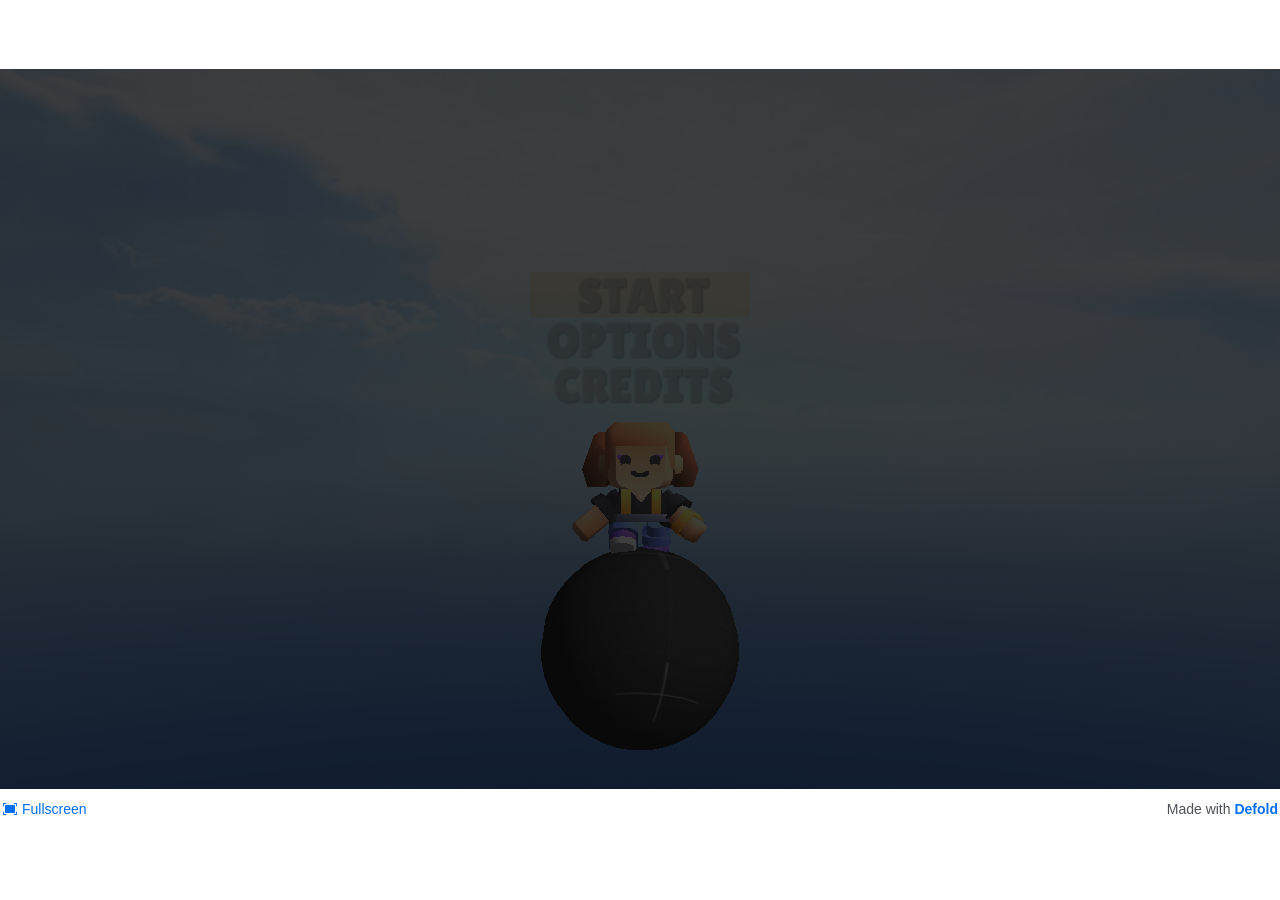
<file: defold/CONTROLLER3RD/index.html>
<!DOCTYPE html>
<html lang="en">
<head>
	<meta charset="utf-8">
	<meta http-equiv="X-UA-Compatible" content="IE=edge,chrome=1">
	<meta name="viewport" content="width=device-width, initial-scale=1.0, maximum-scale=1.0, user-scalable=0, minimal-ui, shrink-to-fit=no, viewport-fit=cover">
	<meta name="apple-mobile-web-app-capable" content="yes">
	<!-- The above 4 meta tags *must* come first in the head; any other head content must come *after* these tags -->

	<title>CONTROLLER 3RD 1.0</title>
	<style type='text/css'>
	/* Disable user selection to avoid strange bug in Chrome on Windows:
	* Selecting a text outside the canvas, then clicking+draging would
	* drag the selected text but block mouse down/up events to the engine.
	*/
	body {
	
		position: fixed; /* Prevent overscroll */
	
		margin:0;
		padding:0;
	}

	.canvas-app-container {
		width: 100%;
		height: 100%;
		position: absolute;
		align-items: center;
		justify-content: center;
		overflow: hidden;
	}

	.canvas-app-container:-webkit-full-screen {
		/* Auto width and height in Safari/Chrome fullscreen. */
		width: auto;
		height: auto;
	}

	#canvas {
		outline: none;
		border: 0;
		width: 100%;
		vertical-align: bottom;
	}

	#canvas-container {
		position: relative;
	}

	canvas:focus, canvas:active {
		outline: none;
		border: 0;
		ie-dummy: expression(this.hideFocus=true);
		-moz-outline-style: none;
	}

	body, div {
		-webkit-tap-highlight-color: rgba(0,0,0,0);
		-webkit-touch-callout: none;
		-webkit-user-select: none;
		-khtml-user-select: none;
		-moz-user-select: none;
		-ms-user-select: none;
		user-select: none;
	}

		.canvas-app-progress {
		position: absolute;
		background-color: #d1dbeb;
		height: 6px;
		margin-top: -6px;
		width: 100%;
	}

	.canvas-app-progress-bar {
		font-size: 12px;
		height: 6px;
		color: rgb(255, 255, 255);
		background-color: #1a72eb;
		text-align: center;
		line-height: 20px;
		transition: transform 1s ease;
		transform-origin: left;
		transform: scaleX(1.0);
	}
	
	.button {
		background-image: url("data:image/svg+xml,%3C!DOCTYPE svg PUBLIC '-//W3C//DTD SVG 1.1//EN' 'http://www.w3.org/Graphics/SVG/1.1/DTD/svg11.dtd'%3E%3Csvg xmlns='http://www.w3.org/2000/svg' baseProfile='full' width='16' height='16' viewBox='0 0 16 16' version='1.1' xml:space='preserve'%3E%3Ctitle%3Eic-16-fullscreen%3C/title%3E%3Cg id='ic-16-fullscreen' stroke='none' stroke-width='1' fill='none' fill-rule='evenodd'%3E%3Cpath d='M3,11.5 C3,11.776 3.224,12 3.5,12 L12.5,12 C12.776,12 13,11.776 13,11.5 L13,4.5 C13,4.224 12.776,4 12.5,4 L3.5,4 C3.224,4 3,4.224 3,4.5 L3,11.5 Z M14,11 L14,13 L12,13 C11.724,13 11.5,13.224 11.5,13.5 C11.5,13.776 11.724,14 12,14 L14.5,14 C14.776,14 15,13.776 15,13.5 L15,11 C15,10.724 14.776,10.5 14.5,10.5 C14.224,10.5 14,10.724 14,11 Z M12,2 C11.724,2 11.5,2.224 11.5,2.5 C11.5,2.776 11.724,3 12,3 L14,3 L14,5 C14,5.276 14.224,5.5 14.5,5.5 C14.776,5.5 15,5.276 15,5 L15,2.5 C15,2.224 14.776,2 14.5,2 L12,2 Z M2,13 L2,11 C2,10.724 1.776,10.5 1.5,10.5 C1.224,10.5 1,10.724 1,11 L1,13.5 C1,13.776 1.224,14 1.5,14 L4,14 C4.276,14 4.5,13.776 4.5,13.5 C4.5,13.224 4.276,13 4,13 L2,13 Z M1,2.5 C1,2.224 1.224,2 1.5,2 L4,2 C4.276,2 4.5,2.224 4.5,2.5 C4.5,2.776 4.276,3 4,3 L2,3 L2,5 C2,5.276 1.776,5.5 1.5,5.5 C1.224,5.5 1,5.276 1,5 L1,2.5 Z ' id='fill_1' fill='%23006fff'%3E%3C/path%3E%3C/g%3E%3C/svg%3E");
		background-repeat: no-repeat;
		border-color: transparent;
		float: left;
		color: #006fff;
		padding-left: 50%;
		padding: 0px 0px 0px 20px;
		cursor:pointer;
		background-position: left bottom;
		margin-left: 2px;
	}
	.link {
		text-align: right;
		color: #4e5258;
		margin-right: 2px;
	}
	a {
		font-weight: 600;
		color: #006fff;
		text-decoration: none;
	}
	.link, .button {
		font-family: sans-serif;
		font-size: 14px;
		font-weight: normal;
		font-style: normal;
		font-stretch: normal;
		line-height: normal;
		letter-spacing: 0px;
		padding-top: 12px;
	}

	.buttons-background {
		background-color: #ffffff;
		width: 100%;
		height: 42px;
	}

	body {
		background-color: #ffffff;
	}

	.canvas-app-container {
		background: rgba(250,252,255,1);
		background: -moz-linear-gradient(-45deg, rgba(250,252,255,1) 0%, rgba(250,252,255,1) 50%, rgba(245,249,255,1) 50%, rgba(245,249,255,1) 100%);
		background: -webkit-gradient(left top, right bottom, color-stop(0%, rgba(250,252,255,1)), color-stop(50%, rgba(250,252,255,1)), color-stop(50%, rgba(245,249,255,1)), color-stop(100%, rgba(245,249,255,1)));
		background: -webkit-linear-gradient(-45deg, rgba(250,252,255,1) 0%, rgba(250,252,255,1) 50%, rgba(245,249,255,1) 50%, rgba(245,249,255,1) 100%);
		background: -o-linear-gradient(-45deg, rgba(250,252,255,1) 0%, rgba(250,252,255,1) 50%, rgba(245,249,255,1) 50%, rgba(245,249,255,1) 100%);
		background: -ms-linear-gradient(-45deg, rgba(250,252,255,1) 0%, rgba(250,252,255,1) 50%, rgba(245,249,255,1) 50%, rgba(245,249,255,1) 100%);
		background: linear-gradient(135deg, rgba(250,252,255,1) 0%, rgba(250,252,255,1) 50%, rgba(245,249,255,1) 50%, rgba(245,249,255,1) 100%);
		filter: progid:DXImageTransform.Microsoft.gradient( startColorstr='#fafcff', endColorstr='#f5f9ff', GradientType=1 );
	}

	.canvas-app-canvas {
		background-repeat:no-repeat;
		background-position: center center;
		background-size: 70%;
		background-image: url("data:image/svg+xml,%3C%3Fxml version='1.0' encoding='utf-8'%3F%3E%3Csvg version='1.1' id='Layer_1' xmlns='http://www.w3.org/2000/svg' xmlns:xlink='http://www.w3.org/1999/xlink' x='0px' y='0px' width='300px' height='64px' viewBox='-2467.5 2469 300 64' style='enable-background:new -2467.5 2469 300 64;' xml:space='preserve'%3E%3Cstyle type='text/css'%3E .st0%7Bfill:%2315244A;%7D .st1%7Bfill:url(%23SVGID_1_);%7D .st2%7Bfill:url(%23SVGID_2_);%7D%0A%3C/style%3E%3Ctitle%3Edefold-logo-html5-splash%3C/title%3E%3Cpolygon class='st0' points='-2177,2482.9 -2175.5,2482.9 -2175.5,2486.7 -2174.4,2486.7 -2174.4,2482.9 -2173.2,2482.9 -2173.2,2481.9 -2177,2481.9 '/%3E%3Cpolygon class='st0' points='-2169.8,2484.1 -2171,2482.1 -2172.1,2482.1 -2172.1,2486.7 -2171,2486.7 -2171,2483.5 -2169.7,2485.6 -2169.7,2485.6 -2168.5,2483.5 -2168.5,2486.7 -2167.5,2486.7 -2167.5,2482.1 -2168.6,2482.1 '/%3E%3Cpath class='st0' d='M-2376,2482h-13.8v38h13.6c6.6,0,12.2-1.9,16.1-5.5c3.8-3.5,5.8-8.5,5.7-13.7v-0.1 C-2354.5,2489.3-2362.9,2482-2376,2482z M-2364,2501.2c0,6.7-4.5,10.9-11.8,10.9h-4.7v-22h4.7c7.3,0,11.8,4.2,11.8,10.9 L-2364,2501.2z'/%3E%3Cpolygon class='st0' points='-2340.9,2505 -2325.1,2505 -2325.1,2497.4 -2340.9,2497.4 -2340.9,2489.6 -2322.4,2489.6 -2322.4,2481.9 -2350.1,2481.9 -2350.1,2520 -2322.2,2520 -2322.2,2512.4 -2340.9,2512.4 '/%3E%3Cpolygon class='st0' points='-2317.1,2481.9 -2317.1,2520 -2307.9,2520 -2307.9,2505.9 -2293,2505.9 -2293,2498.4 -2307.9,2498.4 -2307.9,2489.9 -2289.6,2489.9 -2289.6,2481.9 '/%3E%3Cpolygon class='st0' points='-2233,2482.1 -2242.2,2482.1 -2242.2,2520 -2216.3,2520 -2216.3,2512.2 -2233,2512.2 '/%3E%3Cpath class='st0' d='M-2197.1,2482h-13.7v38h13.5c6.7,0,12.2-1.9,16.1-5.5c3.8-3.5,5.8-8.5,5.7-13.7v-0.1 C-2175.5,2489.3-2184,2482-2197.1,2482z M-2185.1,2501.2c0,6.7-4.5,10.9-11.8,10.9h-4.7v-22h4.7c7.3,0,11.8,4.2,11.8,10.9V2501.2z' /%3E%3Cpath class='st0' d='M-2267.5,2481.7c-10.8,0-19.6,8.8-19.6,19.7c0,10.8,8.8,19.6,19.7,19.6c10.8,0,19.6-8.8,19.6-19.6l0,0 C-2247.8,2490.5-2256.6,2481.7-2267.5,2481.7C-2267.5,2481.7-2267.5,2481.7-2267.5,2481.7z M-2258,2507.9l-8.8,5.1 c-0.5,0.3-1.2,0.3-1.8,0l-8.8-5.1c-0.5-0.3-0.9-0.9-0.9-1.5v-10.2c0-0.6,0.3-1.2,0.9-1.5l8.8-5.1c0.5-0.3,1.2-0.3,1.8,0l8.8,5.1 c0.5,0.3,0.9,0.9,0.9,1.5v10.2C-2257.1,2507-2257.4,2507.6-2258,2507.9z'/%3E%3Cpath class='st0' d='M-2423.2,2494.6l-11.1,6.4l-11.1-6.4l11.1-6.4L-2423.2,2494.6z M-2412.1,2501v12.8l11.1-6.4L-2412.1,2501z M-2467.5,2507.4l11.1,6.4V2501L-2467.5,2507.4z M-2434.3,2526.6l11.1,6.4l11.1-6.4l-11.1-6.4l11.1-6.4l-11.1-6.4l-11.1,6.4 l-11.1-6.4l-11.1,6.4l11.1,6.4l-11.1,6.4l11.1,6.4L-2434.3,2526.6z'/%3E%3ClinearGradient id='SVGID_1_' gradientUnits='userSpaceOnUse' x1='-2451.2178' y1='2525.4604' x2='-2406.2178' y2='2499.6304' gradientTransform='matrix(1 0 0 -1 0 5004)'%3E%3Cstop offset='0' style='stop-color:%231C68EC'/%3E%3Cstop offset='1' style='stop-color:%2300E9DF'/%3E%3C/linearGradient%3E%3Cpath class='st1' d='M-2412.1,2513.8v12.8l-11.1-6.4L-2412.1,2513.8z M-2434.3,2513.8V2501l-11.1-6.4v12.8L-2434.3,2513.8z M-2445.4,2469v12.8l11.1-6.4L-2445.4,2469z M-2412.1,2488.2L-2412.1,2488.2 M-2423.2,2507.4l11.1,6.4V2501l11.1,6.4v-12.8 l-11.1-6.4v-12.8l0,0l-11.1-6.4v12.8l-11.1-6.4v12.8l11.1,6.4V2507.4z'/%3E%3ClinearGradient id='SVGID_2_' gradientUnits='userSpaceOnUse' x1='-2465.9385' y1='2521.2493' x2='-2423.5085' y2='2496.7893' gradientTransform='matrix(1 0 0 -1 0 5004)'%3E%3Cstop offset='0' style='stop-color:%23FF3C2A'/%3E%3Cstop offset='1' style='stop-color:%23FFD215'/%3E%3C/linearGradient%3E%3Cpath class='st2' d='M-2434.3,2513.8V2501l11.1-6.4v12.8L-2434.3,2513.8z M-2434.3,2475.4l11.1,6.4V2469L-2434.3,2475.4z M-2456.5,2488.2L-2456.5,2488.2 M-2445.4,2494.6l11.1-6.4v-12.8l-11.1,6.4V2469l-11.1,6.4l0,0v12.8l-11.1,6.4v12.8l11.1-6.4v12.8 l11.1-6.4V2494.6z M-2456.5,2513.8v12.8l11.1-6.4L-2456.5,2513.8z'/%3E%3C/svg%3E%0A");
	}
	</style>
</head>

<body>

	<div id="app-container" class="canvas-app-container">
		<div id="running-from-file-warning" style="display: none; margin: 3em;">
			<h1>Running from local file ⚠️</h1>
			<p>It seems like you have opened this file by double-clicking on it. In order to test your build in a browser <b>you need to load this file from a web server</b>. You can either upload this file and the rest of the files from a Defold HTML5 bundle to a web hosting service OR host them using a local web server on your home network.</p>
			<p><a href="https://defold.com/manuals/html5/#testing-html5-build" target="_blank">Learn more about running a local web server in the Defold HTML5 manual</a>.</p>
		</div>
		<div id="webgl-not-supported" style="display: none; margin: 3em;">
			<h1>WebGL not supported ⚠️</h1>
			<p>WebGL is not supported by your browser - visit <a href="https://get.webgl.org/">https://get.webgl.org/</a> to learn more.</p>
		</div>
		<div id="canvas-container" class="canvas-app-canvas-container">
			<canvas id="canvas" class="canvas-app-canvas" tabindex="1" width="1280" height="720"></canvas>
		</div>
		<div class="buttons-background">
			<div class="button" onclick="Module.toggleFullscreen();">Fullscreen</div>
			<div class="link">Made with <a href="https://defold.com/" target="_blank">Defold</a></div>
		</div>
	</div>
	<!-- -->
	<script>
		// Fallback to make sure globalThis is available when running in an old
		// browser (available from Chome 71)
		// https://github.com/defold/defold/issues/10503
		if (typeof globalThis === 'undefined') {
			window.globalThis = window;
		}
	</script>
	<script id='engine-loader' type='text/javascript' src="dmloader.js"></script>
	<script id='engine-setup' type='text/javascript'>
		// From here you can configure game startup parameters via the CUSTOM_PARAMETERS object,
		// override ProgressView to create your own loader. See dmloader.js for more details.
	</script>
	<script id='engine-start' type='text/javascript'>
		var runningFromFileWarning = document.getElementById("running-from-file-warning");
		if (window.location.href.startsWith("file://")) {
			runningFromFileWarning.style.display = "block";
		}
		else {
			EngineLoader.load("canvas", "CONTROLLER3RD");
			runningFromFileWarning.parentNode.removeChild(runningFromFileWarning);
		}
	</script>
</body>
</html>
</file>
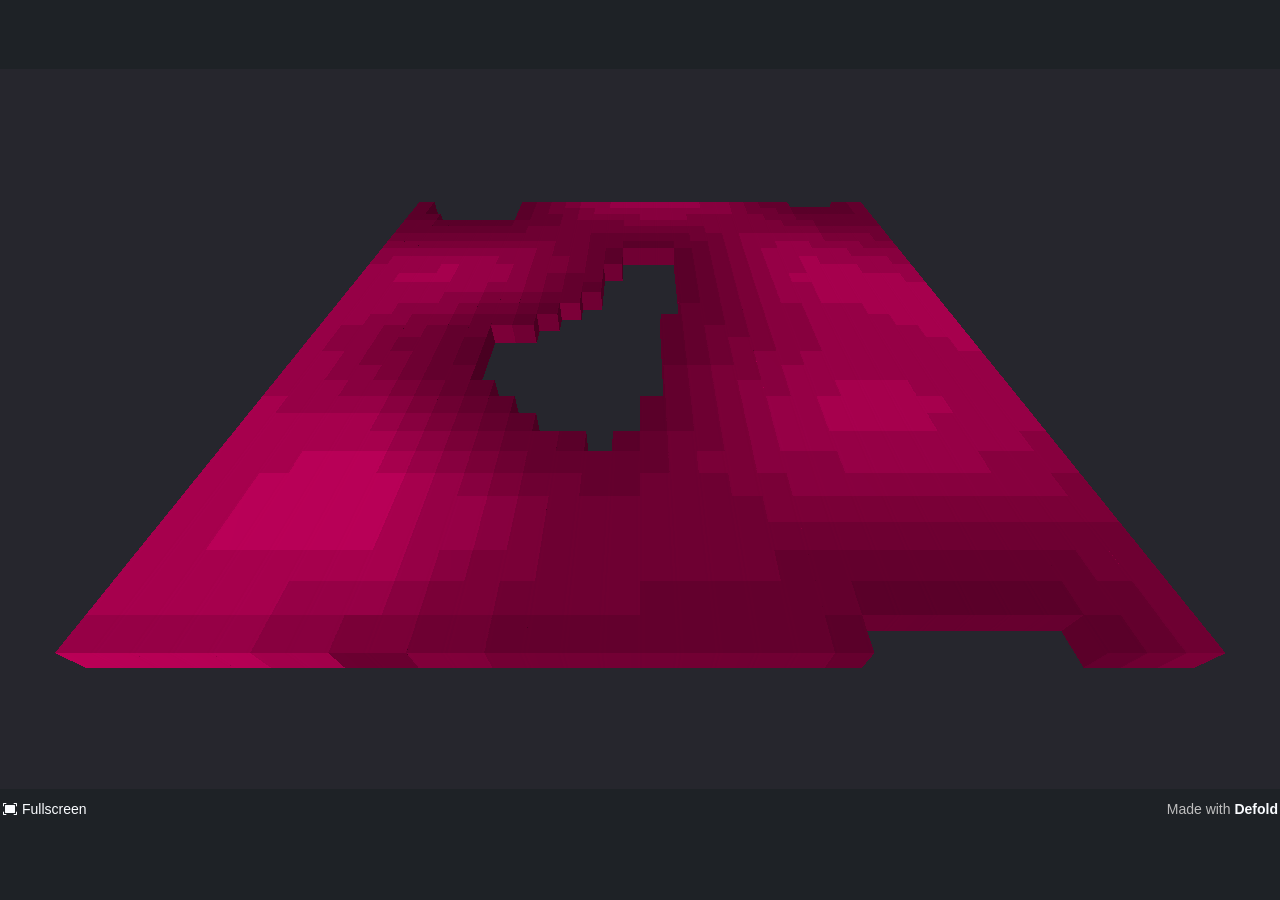
<file: defold/imap/index.html>
<!DOCTYPE html>
<html lang="en">
<head>
	<meta charset="utf-8">
	<meta http-equiv="X-UA-Compatible" content="IE=edge,chrome=1">
	<meta name="viewport" content="width=device-width, initial-scale=1.0, maximum-scale=1.0, user-scalable=0, minimal-ui, shrink-to-fit=no">
	<meta name="apple-mobile-web-app-capable" content="yes">
	<!-- The above 4 meta tags *must* come first in the head; any other head content must come *after* these tags -->

	<title>imap 1.0</title>
	<style type='text/css'>
	/* Disable user selection to avoid strange bug in Chrome on Windows:
	* Selecting a text outside the canvas, then clicking+draging would
	* drag the selected text but block mouse down/up events to the engine.
	*/
	body {
	
		position: fixed; /* Prevent overscroll */
	
		margin:0;
		padding:0;
	}

	.canvas-app-container {
		width: 100%;
		height: 100%;
		position: absolute;
		align-items: center;
		justify-content: center;
		overflow: hidden;
	}

	.canvas-app-container:-webkit-full-screen {
		/* Auto width and height in Safari/Chrome fullscreen. */
		width: auto;
		height: auto;
	}

	#canvas {
		outline: none;
		border: 0;
		width: 100%;
		vertical-align: bottom;
	}

	#canvas-container {
		position: relative;
	}

	canvas:focus, canvas:active {
		outline: none;
		border: 0;
		ie-dummy: expression(this.hideFocus=true);
		-moz-outline-style: none;
	}

	div {
		-webkit-tap-highlight-color: rgba(0,0,0,0);
		-webkit-touch-callout: none;
		-webkit-user-select: none;
		-khtml-user-select: none;
		-moz-user-select: none;
		-ms-user-select: none;
		user-select: none;
	}

		.canvas-app-progress {
		position: absolute;
		background-color: #394046;
		height: 6px;
		margin-top: -6px;
		width: 100%;
	}

	.canvas-app-progress-bar {
		font-size: 12px;
		height: 6px;
		color: rgb(255, 255, 255);
		background-color: #1a72eb;
		text-align: center;
		line-height: 20px;
	}
	
	.button {
		background-image: url("data:image/svg+xml,%3C%3Fxml version='1.0' encoding='UTF-8' standalone='yes'%3F%3E%3Csvg xmlns='http://www.w3.org/2000/svg' xmlns:xlink='http://www.w3.org/1999/xlink' width='16px' height='16px' viewBox='0 0 16 16' version='1.1' style='zoom: 32;'%3E%3Ctitle%3Eic-16-fullscreen%3C/title%3E%3Cg id='ic-16-fullscreen' stroke='none' stroke-width='1' fill='none' fill-rule='evenodd'%3E%3Cpath d='M3,11.5 C3,11.776 3.224,12 3.5,12 L12.5,12 C12.776,12 13,11.776 13,11.5 L13,4.5 C13,4.224 12.776,4 12.5,4 L3.5,4 C3.224,4 3,4.224 3,4.5 L3,11.5 Z M14,11 L14,13 L12,13 C11.724,13 11.5,13.224 11.5,13.5 C11.5,13.776 11.724,14 12,14 L14.5,14 C14.776,14 15,13.776 15,13.5 L15,11 C15,10.724 14.776,10.5 14.5,10.5 C14.224,10.5 14,10.724 14,11 Z M12,2 C11.724,2 11.5,2.224 11.5,2.5 C11.5,2.776 11.724,3 12,3 L14,3 L14,5 C14,5.276 14.224,5.5 14.5,5.5 C14.776,5.5 15,5.276 15,5 L15,2.5 C15,2.224 14.776,2 14.5,2 L12,2 Z M2,13 L2,11 C2,10.724 1.776,10.5 1.5,10.5 C1.224,10.5 1,10.724 1,11 L1,13.5 C1,13.776 1.224,14 1.5,14 L4,14 C4.276,14 4.5,13.776 4.5,13.5 C4.5,13.224 4.276,13 4,13 L2,13 Z M1,2.5 C1,2.224 1.224,2 1.5,2 L4,2 C4.276,2 4.5,2.224 4.5,2.5 C4.5,2.776 4.276,3 4,3 L2,3 L2,5 C2,5.276 1.776,5.5 1.5,5.5 C1.224,5.5 1,5.276 1,5 L1,2.5 Z ' id='fill_1' fill='%23fafcff'%3E%3C/path%3E%3C/g%3E%3C/svg%3E");
		background-repeat: no-repeat;
		border-color: transparent;
		float: left;
		color: #fafcff;
		padding-left: 50%;
		padding: 0px 0px 0px 20px;
		cursor:pointer;
		background-position: left bottom;
		margin-left: 2px;
	}
	.link {
		text-align: right;
		color: #BFBFBF;
		margin-right: 2px;
	}
	a {
		font-weight: 600;
		color: #fafcff;
		text-decoration: none;
	}
	.link, .button {
		font-family: sans-serif;
		font-size: 14px;
		font-weight: normal;
		font-style: normal;
		font-stretch: normal;
		line-height: normal;
		letter-spacing: 0px;
		padding-top: 12px;
	}

	.buttons-background {
		background-color: #1e2226;
		width: 100%;
		height: 42px;
	}

	body {
		background-color: #1e2226;
	}

	.canvas-app-container {
		background: rgba(36,41,46,1);
		background: -moz-linear-gradient(-45deg, rgba(36,41,46,1) 0%, rgba(36,41,46,1) 49%, rgba(38,43,49,1) 50%, rgba(38,43,49,1) 100%);
		background: -webkit-gradient(left top, right bottom, color-stop(0%, rgba(36,41,46,1)), color-stop(49%, rgba(36,41,46,1)), color-stop(50%, rgba(38,43,49,1)), color-stop(100%, rgba(38,43,49,1)));
		background: -webkit-linear-gradient(-45deg, rgba(36,41,46,1) 0%, rgba(36,41,46,1) 49%, rgba(38,43,49,1) 50%, rgba(38,43,49,1) 100%);
		background: -o-linear-gradient(-45deg, rgba(36,41,46,1) 0%, rgba(36,41,46,1) 49%, rgba(38,43,49,1) 50%, rgba(38,43,49,1) 100%);
		background: -ms-linear-gradient(-45deg, rgba(36,41,46,1) 0%, rgba(36,41,46,1) 49%, rgba(38,43,49,1) 50%, rgba(38,43,49,1) 100%);
		background: linear-gradient(135deg, rgba(36,41,46,1) 0%, rgba(36,41,46,1) 49%, rgba(38,43,49,1) 50%, rgba(38,43,49,1) 100%);
		filter: progid:DXImageTransform.Microsoft.gradient( startColorstr='#24292e', endColorstr='#262b31', GradientType=1 );
	}

	.canvas-app-canvas {
		background-repeat:no-repeat;
		background-position: center center;
		background-size: 70%;
		background-image: url("data:image/svg+xml,%3C%3Fxml version='1.0' encoding='utf-8'%3F%3E%3C!-- Generator: Adobe Illustrator 19.1.1, SVG Export Plug-In . SVG Version: 6.00 Build 0) --%3E%3Csvg version='1.1' id='Layer_1' xmlns='http://www.w3.org/2000/svg' xmlns:xlink='http://www.w3.org/1999/xlink' x='0px' y='0px' width='300px' height='64px' viewBox='-2467.5 2469 300 64' style='enable-background:new -2467.5 2469 300 64;' xml:space='preserve'%3E%3Cstyle type='text/css'%3E .st0%7Bfill:%23fafcff;%7D .st1%7Bfill:url(%23SVGID_1_);%7D .st2%7Bfill:url(%23SVGID_2_);%7D .st3%7Bfill:%2315244A;%7D%0A%3C/style%3E%3Ctitle%3Edefold-logo-html5-splash%3C/title%3E%3Cpolygon class='st0' points='-2177,2482.9 -2175.5,2482.9 -2175.5,2486.7 -2174.4,2486.7 -2174.4,2482.9 -2173.2,2482.9 -2173.2,2481.9 -2177,2481.9 '/%3E%3Cpolygon class='st0' points='-2169.8,2484.1 -2171,2482.1 -2172.1,2482.1 -2172.1,2486.7 -2171,2486.7 -2171,2483.5 -2169.7,2485.6 -2169.7,2485.6 -2168.5,2483.5 -2168.5,2486.7 -2167.5,2486.7 -2167.5,2482.1 -2168.6,2482.1 '/%3E%3Cpath class='st0' d='M-2376,2482h-13.8v38h13.6c6.6,0,12.2-1.9,16.1-5.5c3.8-3.5,5.8-8.5,5.7-13.7v-0.1 C-2354.5,2489.3-2362.9,2482-2376,2482z M-2364,2501.2c0,6.7-4.5,10.9-11.8,10.9h-4.7v-22h4.7c7.3,0,11.8,4.2,11.8,10.9 L-2364,2501.2z'/%3E%3Cpolygon class='st0' points='-2340.9,2505 -2325.1,2505 -2325.1,2497.4 -2340.9,2497.4 -2340.9,2489.6 -2322.4,2489.6 -2322.4,2481.9 -2350.1,2481.9 -2350.1,2520 -2322.2,2520 -2322.2,2512.4 -2340.9,2512.4 '/%3E%3Cpolygon class='st0' points='-2317.1,2481.9 -2317.1,2520 -2307.9,2520 -2307.9,2505.9 -2293,2505.9 -2293,2498.4 -2307.9,2498.4 -2307.9,2489.9 -2289.6,2489.9 -2289.6,2481.9 '/%3E%3Cpolygon class='st0' points='-2233,2482.1 -2242.2,2482.1 -2242.2,2520 -2216.3,2520 -2216.3,2512.2 -2233,2512.2 '/%3E%3Cpath class='st0' d='M-2197.1,2482h-13.7v38h13.5c6.7,0,12.2-1.9,16.1-5.5c3.8-3.5,5.8-8.5,5.7-13.7v-0.1 C-2175.5,2489.3-2184,2482-2197.1,2482z M-2185.1,2501.2c0,6.7-4.5,10.9-11.8,10.9h-4.7v-22h4.7c7.3,0,11.8,4.2,11.8,10.9V2501.2z' /%3E%3Cpath class='st0' d='M-2267.5,2481.7c-10.8,0-19.6,8.8-19.6,19.7c0,10.8,8.8,19.6,19.7,19.6c10.8,0,19.6-8.8,19.6-19.6l0,0 C-2247.8,2490.5-2256.6,2481.7-2267.5,2481.7C-2267.5,2481.7-2267.5,2481.7-2267.5,2481.7z M-2258,2507.9l-8.8,5.1 c-0.5,0.3-1.2,0.3-1.8,0l-8.8-5.1c-0.5-0.3-0.9-0.9-0.9-1.5v-10.2c0-0.6,0.3-1.2,0.9-1.5l8.8-5.1c0.5-0.3,1.2-0.3,1.8,0l8.8,5.1 c0.5,0.3,0.9,0.9,0.9,1.5v10.2C-2257.1,2507-2257.4,2507.6-2258,2507.9z'/%3E%3Cpath class='st3' d='M-2423.2,2494.6l-11.1,6.4l-11.1-6.4l11.1-6.4L-2423.2,2494.6z M-2412.1,2501v12.8l11.1-6.4L-2412.1,2501z M-2467.5,2507.4l11.1,6.4V2501L-2467.5,2507.4z M-2434.3,2526.6l11.1,6.4l11.1-6.4l-11.1-6.4l11.1-6.4l-11.1-6.4l-11.1,6.4 l-11.1-6.4l-11.1,6.4l11.1,6.4l-11.1,6.4l11.1,6.4L-2434.3,2526.6z'/%3E%3ClinearGradient id='SVGID_1_' gradientUnits='userSpaceOnUse' x1='-2451.2178' y1='2525.4604' x2='-2406.2178' y2='2499.6304' gradientTransform='matrix(1 0 0 -1 0 5004)'%3E%3Cstop offset='0' style='stop-color:%231C68EC'/%3E%3Cstop offset='1' style='stop-color:%2300E9DF'/%3E%3C/linearGradient%3E%3Cpath class='st1' d='M-2412.1,2513.8v12.8l-11.1-6.4L-2412.1,2513.8z M-2434.3,2513.8V2501l-11.1-6.4v12.8L-2434.3,2513.8z M-2445.4,2469v12.8l11.1-6.4L-2445.4,2469z M-2412.1,2488.2L-2412.1,2488.2 M-2423.2,2507.4l11.1,6.4V2501l11.1,6.4v-12.8 l-11.1-6.4v-12.8l0,0l-11.1-6.4v12.8l-11.1-6.4v12.8l11.1,6.4V2507.4z'/%3E%3ClinearGradient id='SVGID_2_' gradientUnits='userSpaceOnUse' x1='-2465.9385' y1='2521.2493' x2='-2423.5085' y2='2496.7893' gradientTransform='matrix(1 0 0 -1 0 5004)'%3E%3Cstop offset='0' style='stop-color:%23FF3C2A'/%3E%3Cstop offset='1' style='stop-color:%23FFD215'/%3E%3C/linearGradient%3E%3Cpath class='st2' d='M-2434.3,2513.8V2501l11.1-6.4v12.8L-2434.3,2513.8z M-2434.3,2475.4l11.1,6.4V2469L-2434.3,2475.4z M-2456.5,2488.2L-2456.5,2488.2 M-2445.4,2494.6l11.1-6.4v-12.8l-11.1,6.4V2469l-11.1,6.4l0,0v12.8l-11.1,6.4v12.8l11.1-6.4v12.8 l11.1-6.4V2494.6z M-2456.5,2513.8v12.8l11.1-6.4L-2456.5,2513.8z'/%3E%3C/svg%3E%0A");
	}
	</style>
</head>

<body>
	<div id="app-container" class="canvas-app-container">
		<div id="canvas-container" class="canvas-app-canvas-container">
			<canvas id="canvas" class="canvas-app-canvas" tabindex="1" width="1280" height="720"></canvas>
		</div>
		<div class="buttons-background">
			<div class="button" onclick="Module.toggleFullscreen();">Fullscreen</div>
			<div class="link">Made with <a href="https://defold.com/" target="_blank">Defold</a></div>
		</div>
	</div>
	<!-- -->
	<script id='engine-loader' type='text/javascript' src="dmloader.js"></script>
	<!-- -->
	<script id='engine-setup' type='text/javascript'>
	var extra_params = {
		archive_location_filter: function( path ) {
			return ("archive" + path + "");
		},
		engine_arguments: ["--verify-graphics-calls=false",],
		custom_heap_size: 268435456,
		full_screen_container: "#canvas-container",
		disable_context_menu: true
	}

	Module['INITIAL_MEMORY'] = extra_params.custom_heap_size;

	Module['onRuntimeInitialized'] = function() {
		Module.runApp("canvas", extra_params);
	};

	Module["locateFile"] = function(path, scriptDirectory)
	{
		// dmengine*.wasm is hardcoded in the built JS loader for WASM,
		// we need to replace it here with the correct project name.
		if (path == "dmengine.wasm" || path == "dmengine_release.wasm" || path == "dmengine_headless.wasm") {
			path = "imap.wasm";
		}
		return scriptDirectory + path;
	};

	var is_iOS = /iPad|iPhone|iPod/.test(navigator.userAgent) && !window.MSStream;
	var buttonHeight = 0;
	var prevInnerWidth = -1;
	var prevInnerHeight = -1;
	buttonHeight = 42;
	buttonHeight = 42;
	function resize_game_canvas() {
		// Hack for iOS when exit from Fullscreen mode
		if (is_iOS) {
			window.scrollTo(0, 0);
		}

		var app_container = document.getElementById('app-container');
		var game_canvas = document.getElementById('canvas');
		var innerWidth = window.innerWidth;
		var innerHeight = window.innerHeight - buttonHeight;
		if (prevInnerWidth == innerWidth && prevInnerHeight == innerHeight)
		{
			return;
		}
		prevInnerWidth = innerWidth;
		prevInnerHeight = innerHeight;
		var width = 1280;
		var height = 720;
		var targetRatio = width / height;
		var actualRatio = innerWidth / innerHeight;
	
		//Downscale fit
		if (innerWidth < width || innerHeight < height) {
			if (actualRatio > targetRatio) {
				width = innerHeight * targetRatio;
				height = innerHeight;
				app_container.style.marginLeft = ((innerWidth - width) / 2) + "px";
				app_container.style.marginTop = "0px";
			}
			else {
				width = innerWidth;
				height = innerWidth / targetRatio;
				app_container.style.marginLeft = "0px";
				app_container.style.marginTop = ((innerHeight - height) / 2) + "px";
			}
		}
		else {
			app_container.style.marginLeft = ((innerWidth - width) / 2) + "px";
			app_container.style.marginTop = ((innerHeight - height) / 2) + "px";
		}
	
	
	
	
		app_container.style.width = width + "px";
		app_container.style.height = height + buttonHeight + "px";
		game_canvas.width = width;
		game_canvas.height = height;
	}
	resize_game_canvas();
	window.addEventListener('resize', resize_game_canvas, false);
	window.addEventListener('orientationchange', resize_game_canvas, false);
	window.addEventListener('focus', resize_game_canvas, false);
	</script>

	<script id='engine-start' type='text/javascript'>
		EngineLoader.stream_wasm = "false" === "true";
		EngineLoader.load("canvas", "imap");
	</script>
</body>
</html>
</file>
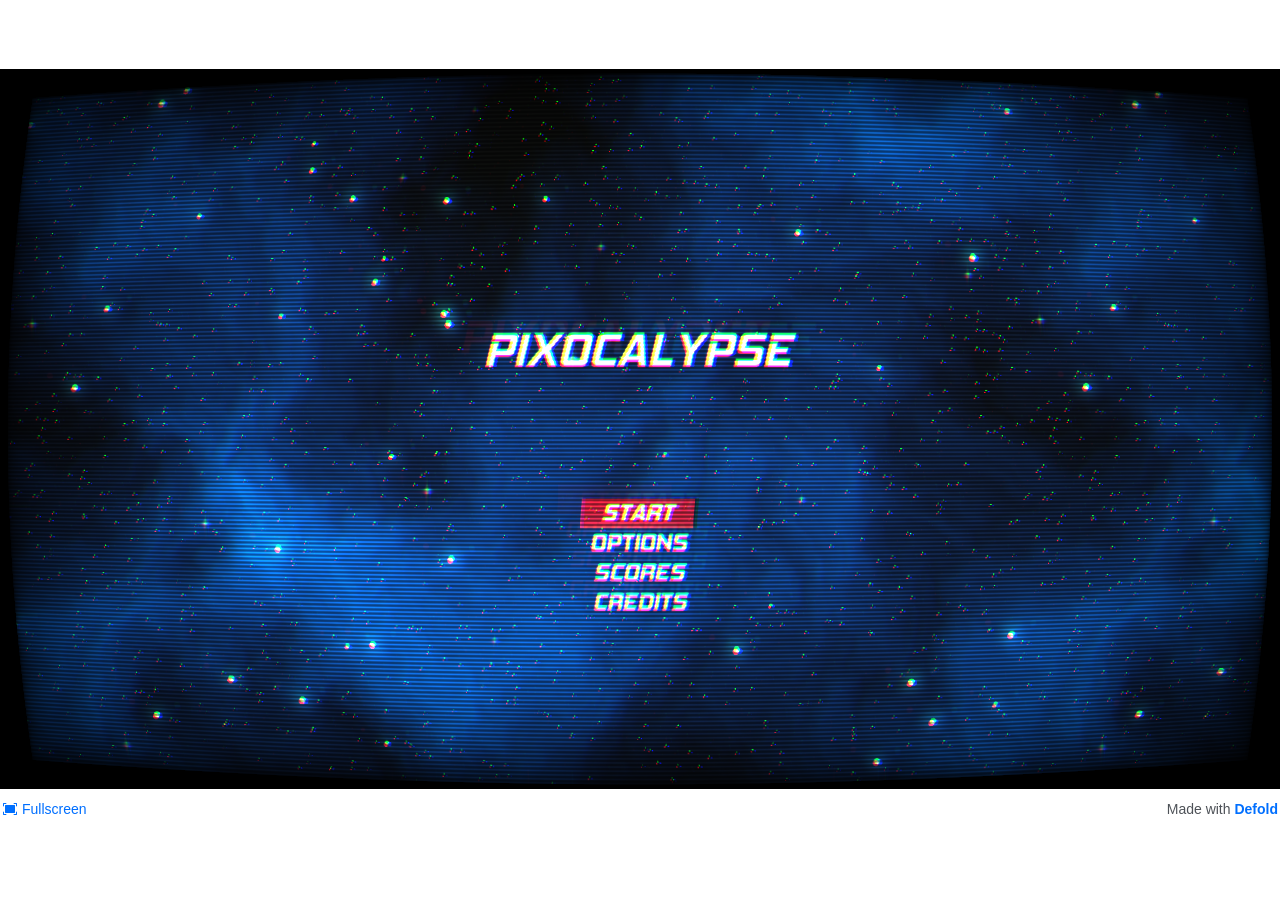
<file: defold/PIXOCALYPSE/index.html>
<!DOCTYPE html>
<html lang="en">
<head>
	<meta charset="utf-8">
	<meta http-equiv="X-UA-Compatible" content="IE=edge,chrome=1">
	<meta name="viewport" content="width=device-width, initial-scale=1.0, maximum-scale=1.0, user-scalable=0, minimal-ui, shrink-to-fit=no">
	<meta name="apple-mobile-web-app-capable" content="yes">
	<!-- The above 4 meta tags *must* come first in the head; any other head content must come *after* these tags -->

	<title>PIXOCALYPSE 1.0</title>
	<style type='text/css'>
	/* Disable user selection to avoid strange bug in Chrome on Windows:
	* Selecting a text outside the canvas, then clicking+draging would
	* drag the selected text but block mouse down/up events to the engine.
	*/
	body {
	
		position: fixed; /* Prevent overscroll */
	
		margin:0;
		padding:0;
	}

	.canvas-app-container {
		width: 100%;
		height: 100%;
		position: absolute;
		align-items: center;
		justify-content: center;
		overflow: hidden;
	}

	.canvas-app-container:-webkit-full-screen {
		/* Auto width and height in Safari/Chrome fullscreen. */
		width: auto;
		height: auto;
	}

	#canvas {
		outline: none;
		border: 0;
		width: 100%;
		vertical-align: bottom;
	}

	#canvas-container {
		position: relative;
	}

	canvas:focus, canvas:active {
		outline: none;
		border: 0;
		ie-dummy: expression(this.hideFocus=true);
		-moz-outline-style: none;
	}

	div {
		-webkit-tap-highlight-color: rgba(0,0,0,0);
		-webkit-touch-callout: none;
		-webkit-user-select: none;
		-khtml-user-select: none;
		-moz-user-select: none;
		-ms-user-select: none;
		user-select: none;
	}

		.canvas-app-progress {
		position: absolute;
		background-color: #d1dbeb;
		height: 6px;
		margin-top: -6px;
		width: 100%;
	}

	.canvas-app-progress-bar {
		font-size: 12px;
		height: 6px;
		color: rgb(255, 255, 255);
		background-color: #1a72eb;
		text-align: center;
		line-height: 20px;
	}
	
	.button {
		background-image: url("data:image/svg+xml,%3C!DOCTYPE svg PUBLIC '-//W3C//DTD SVG 1.1//EN' 'http://www.w3.org/Graphics/SVG/1.1/DTD/svg11.dtd'%3E%3Csvg xmlns='http://www.w3.org/2000/svg' baseProfile='full' width='16' height='16' viewBox='0 0 16 16' version='1.1' xml:space='preserve'%3E%3Ctitle%3Eic-16-fullscreen%3C/title%3E%3Cg id='ic-16-fullscreen' stroke='none' stroke-width='1' fill='none' fill-rule='evenodd'%3E%3Cpath d='M3,11.5 C3,11.776 3.224,12 3.5,12 L12.5,12 C12.776,12 13,11.776 13,11.5 L13,4.5 C13,4.224 12.776,4 12.5,4 L3.5,4 C3.224,4 3,4.224 3,4.5 L3,11.5 Z M14,11 L14,13 L12,13 C11.724,13 11.5,13.224 11.5,13.5 C11.5,13.776 11.724,14 12,14 L14.5,14 C14.776,14 15,13.776 15,13.5 L15,11 C15,10.724 14.776,10.5 14.5,10.5 C14.224,10.5 14,10.724 14,11 Z M12,2 C11.724,2 11.5,2.224 11.5,2.5 C11.5,2.776 11.724,3 12,3 L14,3 L14,5 C14,5.276 14.224,5.5 14.5,5.5 C14.776,5.5 15,5.276 15,5 L15,2.5 C15,2.224 14.776,2 14.5,2 L12,2 Z M2,13 L2,11 C2,10.724 1.776,10.5 1.5,10.5 C1.224,10.5 1,10.724 1,11 L1,13.5 C1,13.776 1.224,14 1.5,14 L4,14 C4.276,14 4.5,13.776 4.5,13.5 C4.5,13.224 4.276,13 4,13 L2,13 Z M1,2.5 C1,2.224 1.224,2 1.5,2 L4,2 C4.276,2 4.5,2.224 4.5,2.5 C4.5,2.776 4.276,3 4,3 L2,3 L2,5 C2,5.276 1.776,5.5 1.5,5.5 C1.224,5.5 1,5.276 1,5 L1,2.5 Z ' id='fill_1' fill='%23006fff'%3E%3C/path%3E%3C/g%3E%3C/svg%3E");
		background-repeat: no-repeat;
		border-color: transparent;
		float: left;
		color: #006fff;
		padding-left: 50%;
		padding: 0px 0px 0px 20px;
		cursor:pointer;
		background-position: left bottom;
		margin-left: 2px;
	}
	.link {
		text-align: right;
		color: #4e5258;
		margin-right: 2px;
	}
	a {
		font-weight: 600;
		color: #006fff;
		text-decoration: none;
	}
	.link, .button {
		font-family: sans-serif;
		font-size: 14px;
		font-weight: normal;
		font-style: normal;
		font-stretch: normal;
		line-height: normal;
		letter-spacing: 0px;
		padding-top: 12px;
	}

	.buttons-background {
		background-color: #ffffff;
		width: 100%;
		height: 42px;
	}

	body {
		background-color: #ffffff;
	}

	.canvas-app-container {
		background: rgba(250,252,255,1);
		background: -moz-linear-gradient(-45deg, rgba(250,252,255,1) 0%, rgba(250,252,255,1) 50%, rgba(245,249,255,1) 50%, rgba(245,249,255,1) 100%);
		background: -webkit-gradient(left top, right bottom, color-stop(0%, rgba(250,252,255,1)), color-stop(50%, rgba(250,252,255,1)), color-stop(50%, rgba(245,249,255,1)), color-stop(100%, rgba(245,249,255,1)));
		background: -webkit-linear-gradient(-45deg, rgba(250,252,255,1) 0%, rgba(250,252,255,1) 50%, rgba(245,249,255,1) 50%, rgba(245,249,255,1) 100%);
		background: -o-linear-gradient(-45deg, rgba(250,252,255,1) 0%, rgba(250,252,255,1) 50%, rgba(245,249,255,1) 50%, rgba(245,249,255,1) 100%);
		background: -ms-linear-gradient(-45deg, rgba(250,252,255,1) 0%, rgba(250,252,255,1) 50%, rgba(245,249,255,1) 50%, rgba(245,249,255,1) 100%);
		background: linear-gradient(135deg, rgba(250,252,255,1) 0%, rgba(250,252,255,1) 50%, rgba(245,249,255,1) 50%, rgba(245,249,255,1) 100%);
		filter: progid:DXImageTransform.Microsoft.gradient( startColorstr='#fafcff', endColorstr='#f5f9ff', GradientType=1 );
	}

	.canvas-app-canvas {
		background-repeat:no-repeat;
		background-position: center center;
		background-size: 70%;
		background-image: url("data:image/svg+xml,%3C%3Fxml version='1.0' encoding='utf-8'%3F%3E%3Csvg version='1.1' id='Layer_1' xmlns='http://www.w3.org/2000/svg' xmlns:xlink='http://www.w3.org/1999/xlink' x='0px' y='0px' width='300px' height='64px' viewBox='-2467.5 2469 300 64' style='enable-background:new -2467.5 2469 300 64;' xml:space='preserve'%3E%3Cstyle type='text/css'%3E .st0%7Bfill:%2315244A;%7D .st1%7Bfill:url(%23SVGID_1_);%7D .st2%7Bfill:url(%23SVGID_2_);%7D%0A%3C/style%3E%3Ctitle%3Edefold-logo-html5-splash%3C/title%3E%3Cpolygon class='st0' points='-2177,2482.9 -2175.5,2482.9 -2175.5,2486.7 -2174.4,2486.7 -2174.4,2482.9 -2173.2,2482.9 -2173.2,2481.9 -2177,2481.9 '/%3E%3Cpolygon class='st0' points='-2169.8,2484.1 -2171,2482.1 -2172.1,2482.1 -2172.1,2486.7 -2171,2486.7 -2171,2483.5 -2169.7,2485.6 -2169.7,2485.6 -2168.5,2483.5 -2168.5,2486.7 -2167.5,2486.7 -2167.5,2482.1 -2168.6,2482.1 '/%3E%3Cpath class='st0' d='M-2376,2482h-13.8v38h13.6c6.6,0,12.2-1.9,16.1-5.5c3.8-3.5,5.8-8.5,5.7-13.7v-0.1 C-2354.5,2489.3-2362.9,2482-2376,2482z M-2364,2501.2c0,6.7-4.5,10.9-11.8,10.9h-4.7v-22h4.7c7.3,0,11.8,4.2,11.8,10.9 L-2364,2501.2z'/%3E%3Cpolygon class='st0' points='-2340.9,2505 -2325.1,2505 -2325.1,2497.4 -2340.9,2497.4 -2340.9,2489.6 -2322.4,2489.6 -2322.4,2481.9 -2350.1,2481.9 -2350.1,2520 -2322.2,2520 -2322.2,2512.4 -2340.9,2512.4 '/%3E%3Cpolygon class='st0' points='-2317.1,2481.9 -2317.1,2520 -2307.9,2520 -2307.9,2505.9 -2293,2505.9 -2293,2498.4 -2307.9,2498.4 -2307.9,2489.9 -2289.6,2489.9 -2289.6,2481.9 '/%3E%3Cpolygon class='st0' points='-2233,2482.1 -2242.2,2482.1 -2242.2,2520 -2216.3,2520 -2216.3,2512.2 -2233,2512.2 '/%3E%3Cpath class='st0' d='M-2197.1,2482h-13.7v38h13.5c6.7,0,12.2-1.9,16.1-5.5c3.8-3.5,5.8-8.5,5.7-13.7v-0.1 C-2175.5,2489.3-2184,2482-2197.1,2482z M-2185.1,2501.2c0,6.7-4.5,10.9-11.8,10.9h-4.7v-22h4.7c7.3,0,11.8,4.2,11.8,10.9V2501.2z' /%3E%3Cpath class='st0' d='M-2267.5,2481.7c-10.8,0-19.6,8.8-19.6,19.7c0,10.8,8.8,19.6,19.7,19.6c10.8,0,19.6-8.8,19.6-19.6l0,0 C-2247.8,2490.5-2256.6,2481.7-2267.5,2481.7C-2267.5,2481.7-2267.5,2481.7-2267.5,2481.7z M-2258,2507.9l-8.8,5.1 c-0.5,0.3-1.2,0.3-1.8,0l-8.8-5.1c-0.5-0.3-0.9-0.9-0.9-1.5v-10.2c0-0.6,0.3-1.2,0.9-1.5l8.8-5.1c0.5-0.3,1.2-0.3,1.8,0l8.8,5.1 c0.5,0.3,0.9,0.9,0.9,1.5v10.2C-2257.1,2507-2257.4,2507.6-2258,2507.9z'/%3E%3Cpath class='st0' d='M-2423.2,2494.6l-11.1,6.4l-11.1-6.4l11.1-6.4L-2423.2,2494.6z M-2412.1,2501v12.8l11.1-6.4L-2412.1,2501z M-2467.5,2507.4l11.1,6.4V2501L-2467.5,2507.4z M-2434.3,2526.6l11.1,6.4l11.1-6.4l-11.1-6.4l11.1-6.4l-11.1-6.4l-11.1,6.4 l-11.1-6.4l-11.1,6.4l11.1,6.4l-11.1,6.4l11.1,6.4L-2434.3,2526.6z'/%3E%3ClinearGradient id='SVGID_1_' gradientUnits='userSpaceOnUse' x1='-2451.2178' y1='2525.4604' x2='-2406.2178' y2='2499.6304' gradientTransform='matrix(1 0 0 -1 0 5004)'%3E%3Cstop offset='0' style='stop-color:%231C68EC'/%3E%3Cstop offset='1' style='stop-color:%2300E9DF'/%3E%3C/linearGradient%3E%3Cpath class='st1' d='M-2412.1,2513.8v12.8l-11.1-6.4L-2412.1,2513.8z M-2434.3,2513.8V2501l-11.1-6.4v12.8L-2434.3,2513.8z M-2445.4,2469v12.8l11.1-6.4L-2445.4,2469z M-2412.1,2488.2L-2412.1,2488.2 M-2423.2,2507.4l11.1,6.4V2501l11.1,6.4v-12.8 l-11.1-6.4v-12.8l0,0l-11.1-6.4v12.8l-11.1-6.4v12.8l11.1,6.4V2507.4z'/%3E%3ClinearGradient id='SVGID_2_' gradientUnits='userSpaceOnUse' x1='-2465.9385' y1='2521.2493' x2='-2423.5085' y2='2496.7893' gradientTransform='matrix(1 0 0 -1 0 5004)'%3E%3Cstop offset='0' style='stop-color:%23FF3C2A'/%3E%3Cstop offset='1' style='stop-color:%23FFD215'/%3E%3C/linearGradient%3E%3Cpath class='st2' d='M-2434.3,2513.8V2501l11.1-6.4v12.8L-2434.3,2513.8z M-2434.3,2475.4l11.1,6.4V2469L-2434.3,2475.4z M-2456.5,2488.2L-2456.5,2488.2 M-2445.4,2494.6l11.1-6.4v-12.8l-11.1,6.4V2469l-11.1,6.4l0,0v12.8l-11.1,6.4v12.8l11.1-6.4v12.8 l11.1-6.4V2494.6z M-2456.5,2513.8v12.8l11.1-6.4L-2456.5,2513.8z'/%3E%3C/svg%3E%0A");
	}
	</style>
</head>

<body>
	<div id="running-from-file-warning" style="display: none; margin: 3em;">
		<h1>Running from local file ⚠️</h1>
		<p>It seems like you have opened this file by double-clicking on it. In order to test your build in a browser <b>you need to load this file from a web server</b>. You can either upload this file and the rest of the files from a Defold HTML5 bundle to a web hosting service OR host them using a local web server on your home network.</p>
		<p><a href="https://defold.com/manuals/html5/#testing-html5-build" target="_blank">Learn more about running a local web server in the Defold HTML5 manual</a>.</p>
	</div>
	<div id="app-container" class="canvas-app-container">
		<div id="canvas-container" class="canvas-app-canvas-container">
			<canvas id="canvas" class="canvas-app-canvas" tabindex="1" width="1280" height="720"></canvas>
		</div>
		<div class="buttons-background">
			<div class="button" onclick="Module.toggleFullscreen();">Fullscreen</div>
			<div class="link">Made with <a href="https://defold.com/" target="_blank">Defold</a></div>
		</div>
	</div>
	<!-- -->
	<script id='engine-loader' type='text/javascript' src="dmloader.js"></script>
	<!-- -->
	<script id='engine-setup' type='text/javascript'>
	var extra_params = {
		archive_location_filter: function( path ) {
			return ("archive" + path + "");
		},
		engine_arguments: ["--verify-graphics-calls=false",],
		custom_heap_size: 268435456,
		full_screen_container: "#canvas-container",
		disable_context_menu: true
	}

	Module['INITIAL_MEMORY'] = extra_params.custom_heap_size;

	Module['onRuntimeInitialized'] = function() {
		Module.runApp("canvas", extra_params);
	};

	Module["locateFile"] = function(path, scriptDirectory)
	{
		// dmengine*.wasm is hardcoded in the built JS loader for WASM,
		// we need to replace it here with the correct project name.
		if (path == "dmengine.wasm" || path == "dmengine_release.wasm" || path == "dmengine_headless.wasm") {
			path = "PIXOCALYPSE.wasm";
		}
		return scriptDirectory + path;
	};

	var is_iOS = /iPad|iPhone|iPod/.test(navigator.userAgent) && !window.MSStream;
	var buttonHeight = 0;
	var prevInnerWidth = -1;
	var prevInnerHeight = -1;
	buttonHeight = 42;
	buttonHeight = 42;
	function resize_game_canvas() {
		// Hack for iOS when exit from Fullscreen mode
		if (is_iOS) {
			window.scrollTo(0, 0);
		}

		var app_container = document.getElementById('app-container');
		var game_canvas = document.getElementById('canvas');
		var innerWidth = window.innerWidth;
		var innerHeight = window.innerHeight - buttonHeight;
		if (prevInnerWidth == innerWidth && prevInnerHeight == innerHeight)
		{
			return;
		}
		prevInnerWidth = innerWidth;
		prevInnerHeight = innerHeight;
		var width = 1280;
		var height = 720;
		var targetRatio = width / height;
		var actualRatio = innerWidth / innerHeight;
	
		//Downscale fit
		if (innerWidth < width || innerHeight < height) {
			if (actualRatio > targetRatio) {
				width = innerHeight * targetRatio;
				height = innerHeight;
				app_container.style.marginLeft = ((innerWidth - width) / 2) + "px";
				app_container.style.marginTop = "0px";
			}
			else {
				width = innerWidth;
				height = innerWidth / targetRatio;
				app_container.style.marginLeft = "0px";
				app_container.style.marginTop = ((innerHeight - height) / 2) + "px";
			}
		}
		else {
			app_container.style.marginLeft = ((innerWidth - width) / 2) + "px";
			app_container.style.marginTop = ((innerHeight - height) / 2) + "px";
		}
	
	
	
	
		app_container.style.width = width + "px";
		app_container.style.height = height + buttonHeight + "px";
		game_canvas.width = width;
		game_canvas.height = height;
	}
	resize_game_canvas();
	window.addEventListener('resize', resize_game_canvas, false);
	window.addEventListener('orientationchange', resize_game_canvas, false);
	window.addEventListener('focus', resize_game_canvas, false);
	</script>

	<script id='engine-start' type='text/javascript'>
		var runningFromFileWarning = document.getElementById("running-from-file-warning");
		if (window.location.href.startsWith("file://")) {
			runningFromFileWarning.style.display = "block";
		}
		else {
			EngineLoader.stream_wasm = "false" === "true";
			EngineLoader.load("canvas", "PIXOCALYPSE");
			runningFromFileWarning.parentNode.removeChild(runningFromFileWarning);
		}
	</script>
</body>
</html>
</file>
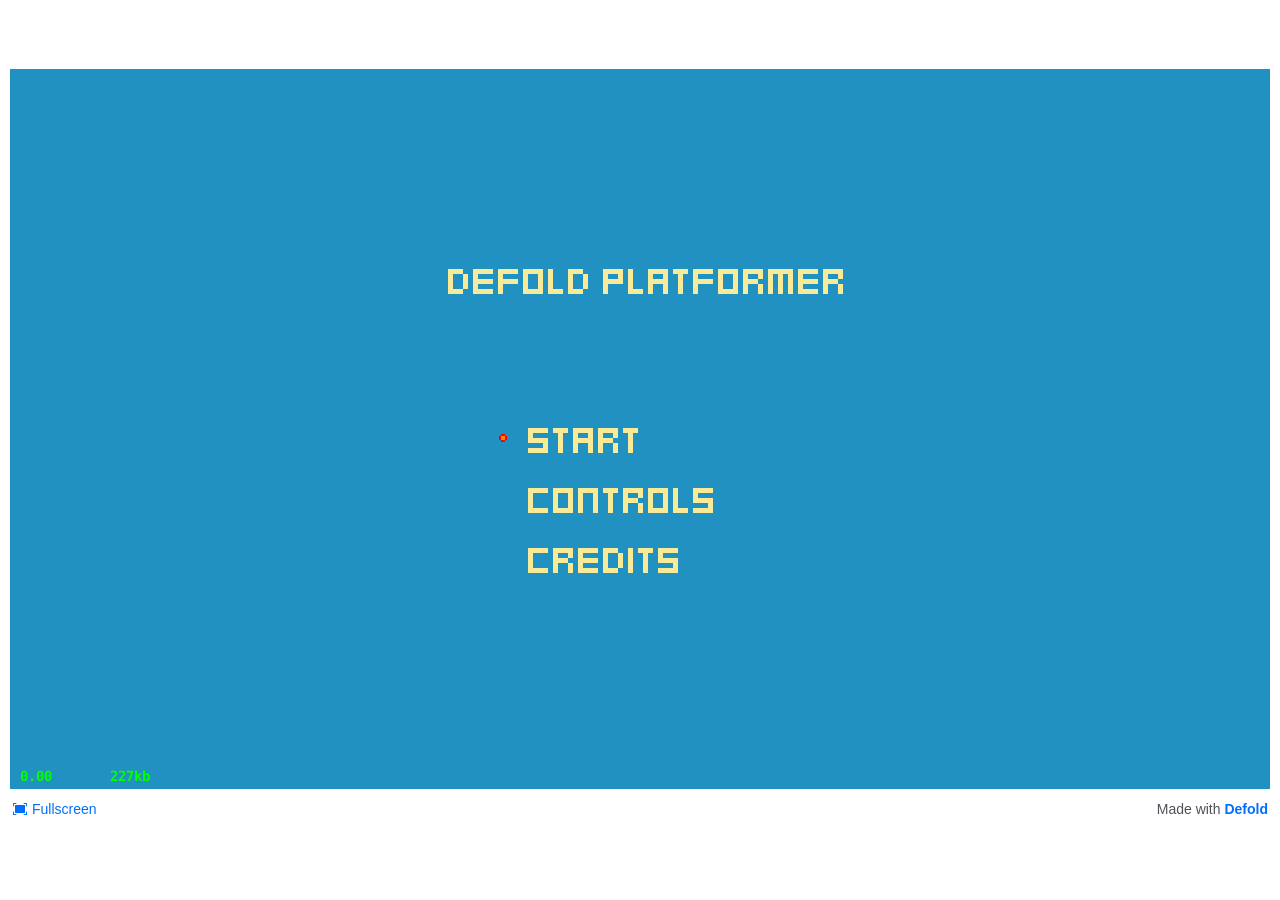
<file: defold/Platformer/index.html>
<!DOCTYPE html>
<html lang="en">
<head>
	<meta charset="utf-8">
	<meta http-equiv="X-UA-Compatible" content="IE=edge,chrome=1">
	<meta name="viewport" content="width=device-width, initial-scale=1.0, maximum-scale=1.0, user-scalable=0, minimal-ui, shrink-to-fit=no">
	<meta name="apple-mobile-web-app-capable" content="yes">
	<!-- The above 4 meta tags *must* come first in the head; any other head content must come *after* these tags -->

	<title>Platformer 1.0</title>
	<style type='text/css'>
	/* Disable user selection to avoid strange bug in Chrome on Windows:
	* Selecting a text outside the canvas, then clicking+draging would
	* drag the selected text but block mouse down/up events to the engine.
	*/
	body {
	
		position: fixed; /* Prevent overscroll */
	
		margin:0;
		padding:0;
	}

	.canvas-app-container {
		width: 100%;
		height: 100%;
		position: absolute;
		align-items: center;
		justify-content: center;
		overflow: hidden;
	}

	.canvas-app-container:-webkit-full-screen {
		/* Auto width and height in Safari/Chrome fullscreen. */
		width: auto;
		height: auto;
	}

	#canvas {
		outline: none;
		border: 0;
		width: 100%;
		vertical-align: bottom;
	}

	#canvas-container {
		position: relative;
	}

	canvas:focus, canvas:active {
		outline: none;
		border: 0;
		ie-dummy: expression(this.hideFocus=true);
		-moz-outline-style: none;
	}

	div {
		-webkit-tap-highlight-color: rgba(0,0,0,0);
		-webkit-touch-callout: none;
		-webkit-user-select: none;
		-khtml-user-select: none;
		-moz-user-select: none;
		-ms-user-select: none;
		user-select: none;
	}

		.canvas-app-progress {
		position: absolute;
		background-color: #d1dbeb;
		height: 6px;
		margin-top: -6px;
		width: 100%;
	}

	.canvas-app-progress-bar {
		font-size: 12px;
		height: 6px;
		color: rgb(255, 255, 255);
		background-color: #1a72eb;
		text-align: center;
		line-height: 20px;
	}
	
	.button {
		background-image: url("data:image/svg+xml,%3C!DOCTYPE svg PUBLIC '-//W3C//DTD SVG 1.1//EN' 'http://www.w3.org/Graphics/SVG/1.1/DTD/svg11.dtd'%3E%3Csvg xmlns='http://www.w3.org/2000/svg' baseProfile='full' width='16' height='16' viewBox='0 0 16 16' version='1.1' xml:space='preserve'%3E%3Ctitle%3Eic-16-fullscreen%3C/title%3E%3Cg id='ic-16-fullscreen' stroke='none' stroke-width='1' fill='none' fill-rule='evenodd'%3E%3Cpath d='M3,11.5 C3,11.776 3.224,12 3.5,12 L12.5,12 C12.776,12 13,11.776 13,11.5 L13,4.5 C13,4.224 12.776,4 12.5,4 L3.5,4 C3.224,4 3,4.224 3,4.5 L3,11.5 Z M14,11 L14,13 L12,13 C11.724,13 11.5,13.224 11.5,13.5 C11.5,13.776 11.724,14 12,14 L14.5,14 C14.776,14 15,13.776 15,13.5 L15,11 C15,10.724 14.776,10.5 14.5,10.5 C14.224,10.5 14,10.724 14,11 Z M12,2 C11.724,2 11.5,2.224 11.5,2.5 C11.5,2.776 11.724,3 12,3 L14,3 L14,5 C14,5.276 14.224,5.5 14.5,5.5 C14.776,5.5 15,5.276 15,5 L15,2.5 C15,2.224 14.776,2 14.5,2 L12,2 Z M2,13 L2,11 C2,10.724 1.776,10.5 1.5,10.5 C1.224,10.5 1,10.724 1,11 L1,13.5 C1,13.776 1.224,14 1.5,14 L4,14 C4.276,14 4.5,13.776 4.5,13.5 C4.5,13.224 4.276,13 4,13 L2,13 Z M1,2.5 C1,2.224 1.224,2 1.5,2 L4,2 C4.276,2 4.5,2.224 4.5,2.5 C4.5,2.776 4.276,3 4,3 L2,3 L2,5 C2,5.276 1.776,5.5 1.5,5.5 C1.224,5.5 1,5.276 1,5 L1,2.5 Z ' id='fill_1' fill='%23006fff'%3E%3C/path%3E%3C/g%3E%3C/svg%3E");
		background-repeat: no-repeat;
		border-color: transparent;
		float: left;
		color: #006fff;
		padding-left: 50%;
		padding: 0px 0px 0px 20px;
		cursor:pointer;
		background-position: left bottom;
		margin-left: 2px;
	}
	.link {
		text-align: right;
		color: #4e5258;
		margin-right: 2px;
	}
	a {
		font-weight: 600;
		color: #006fff;
		text-decoration: none;
	}
	.link, .button {
		font-family: sans-serif;
		font-size: 14px;
		font-weight: normal;
		font-style: normal;
		font-stretch: normal;
		line-height: normal;
		letter-spacing: 0px;
		padding-top: 12px;
	}

	.buttons-background {
		background-color: #ffffff;
		width: 100%;
		height: 42px;
	}

	body {
		background-color: #ffffff;
	}

	.canvas-app-container {
		background: rgba(250,252,255,1);
		background: -moz-linear-gradient(-45deg, rgba(250,252,255,1) 0%, rgba(250,252,255,1) 50%, rgba(245,249,255,1) 50%, rgba(245,249,255,1) 100%);
		background: -webkit-gradient(left top, right bottom, color-stop(0%, rgba(250,252,255,1)), color-stop(50%, rgba(250,252,255,1)), color-stop(50%, rgba(245,249,255,1)), color-stop(100%, rgba(245,249,255,1)));
		background: -webkit-linear-gradient(-45deg, rgba(250,252,255,1) 0%, rgba(250,252,255,1) 50%, rgba(245,249,255,1) 50%, rgba(245,249,255,1) 100%);
		background: -o-linear-gradient(-45deg, rgba(250,252,255,1) 0%, rgba(250,252,255,1) 50%, rgba(245,249,255,1) 50%, rgba(245,249,255,1) 100%);
		background: -ms-linear-gradient(-45deg, rgba(250,252,255,1) 0%, rgba(250,252,255,1) 50%, rgba(245,249,255,1) 50%, rgba(245,249,255,1) 100%);
		background: linear-gradient(135deg, rgba(250,252,255,1) 0%, rgba(250,252,255,1) 50%, rgba(245,249,255,1) 50%, rgba(245,249,255,1) 100%);
		filter: progid:DXImageTransform.Microsoft.gradient( startColorstr='#fafcff', endColorstr='#f5f9ff', GradientType=1 );
	}

	.canvas-app-canvas {
		background-repeat:no-repeat;
		background-position: center center;
		background-image: url("splash.png");
	}
	</style>
</head>

<body>
	<div id="app-container" class="canvas-app-container">
		<div id="canvas-container" class="canvas-app-canvas-container">
			<canvas id="canvas" class="canvas-app-canvas" tabindex="1" width="1260" height="720"></canvas>
		</div>
		<div class="buttons-background">
			<div class="button" onclick="Module.toggleFullscreen();">Fullscreen</div>
			<div class="link">Made with <a href="https://defold.com/" target="_blank">Defold</a></div>
		</div>
	</div>
	<!-- -->
	<script id='engine-loader' type='text/javascript' src="dmloader.js"></script>
	<!-- -->
	<script id='engine-setup' type='text/javascript'>
	var extra_params = {
		archive_location_filter: function( path ) {
			return ("archive" + path + "");
		},
		engine_arguments: ["--verify-graphics-calls=false",],
		custom_heap_size: 268435456,
		full_screen_container: "#canvas-container",
		disable_context_menu: true
	}

	Module['INITIAL_MEMORY'] = extra_params.custom_heap_size;

	Module['onRuntimeInitialized'] = function() {
		Module.runApp("canvas", extra_params);
	};

	Module["locateFile"] = function(path, scriptDirectory)
	{
		// dmengine*.wasm is hardcoded in the built JS loader for WASM,
		// we need to replace it here with the correct project name.
		if (path == "dmengine.wasm" || path == "dmengine_release.wasm" || path == "dmengine_headless.wasm") {
			path = "Platformer.wasm";
		}
		return scriptDirectory + path;
	};

	var is_iOS = /iPad|iPhone|iPod/.test(navigator.userAgent) && !window.MSStream;
	var buttonHeight = 0;
	var prevInnerWidth = -1;
	var prevInnerHeight = -1;
	buttonHeight = 42;
	buttonHeight = 42;
	function resize_game_canvas() {
		// Hack for iOS when exit from Fullscreen mode
		if (is_iOS) {
			window.scrollTo(0, 0);
		}

		var app_container = document.getElementById('app-container');
		var game_canvas = document.getElementById('canvas');
		var innerWidth = window.innerWidth;
		var innerHeight = window.innerHeight - buttonHeight;
		if (prevInnerWidth == innerWidth && prevInnerHeight == innerHeight)
		{
			return;
		}
		prevInnerWidth = innerWidth;
		prevInnerHeight = innerHeight;
		var width = 1260;
		var height = 720;
		var targetRatio = width / height;
		var actualRatio = innerWidth / innerHeight;
	
		//Downscale fit
		if (innerWidth < width || innerHeight < height) {
			if (actualRatio > targetRatio) {
				width = innerHeight * targetRatio;
				height = innerHeight;
				app_container.style.marginLeft = ((innerWidth - width) / 2) + "px";
				app_container.style.marginTop = "0px";
			}
			else {
				width = innerWidth;
				height = innerWidth / targetRatio;
				app_container.style.marginLeft = "0px";
				app_container.style.marginTop = ((innerHeight - height) / 2) + "px";
			}
		}
		else {
			app_container.style.marginLeft = ((innerWidth - width) / 2) + "px";
			app_container.style.marginTop = ((innerHeight - height) / 2) + "px";
		}
	
	
	
	
		app_container.style.width = width + "px";
		app_container.style.height = height + buttonHeight + "px";
		game_canvas.width = width;
		game_canvas.height = height;
	}
	resize_game_canvas();
	window.addEventListener('resize', resize_game_canvas, false);
	window.addEventListener('orientationchange', resize_game_canvas, false);
	window.addEventListener('focus', resize_game_canvas, false);
	</script>

	<script id='engine-start' type='text/javascript'>
		EngineLoader.stream_wasm = "false" === "true";
		EngineLoader.load("canvas", "Platformer");
	</script>
</body>
</html>
</file>
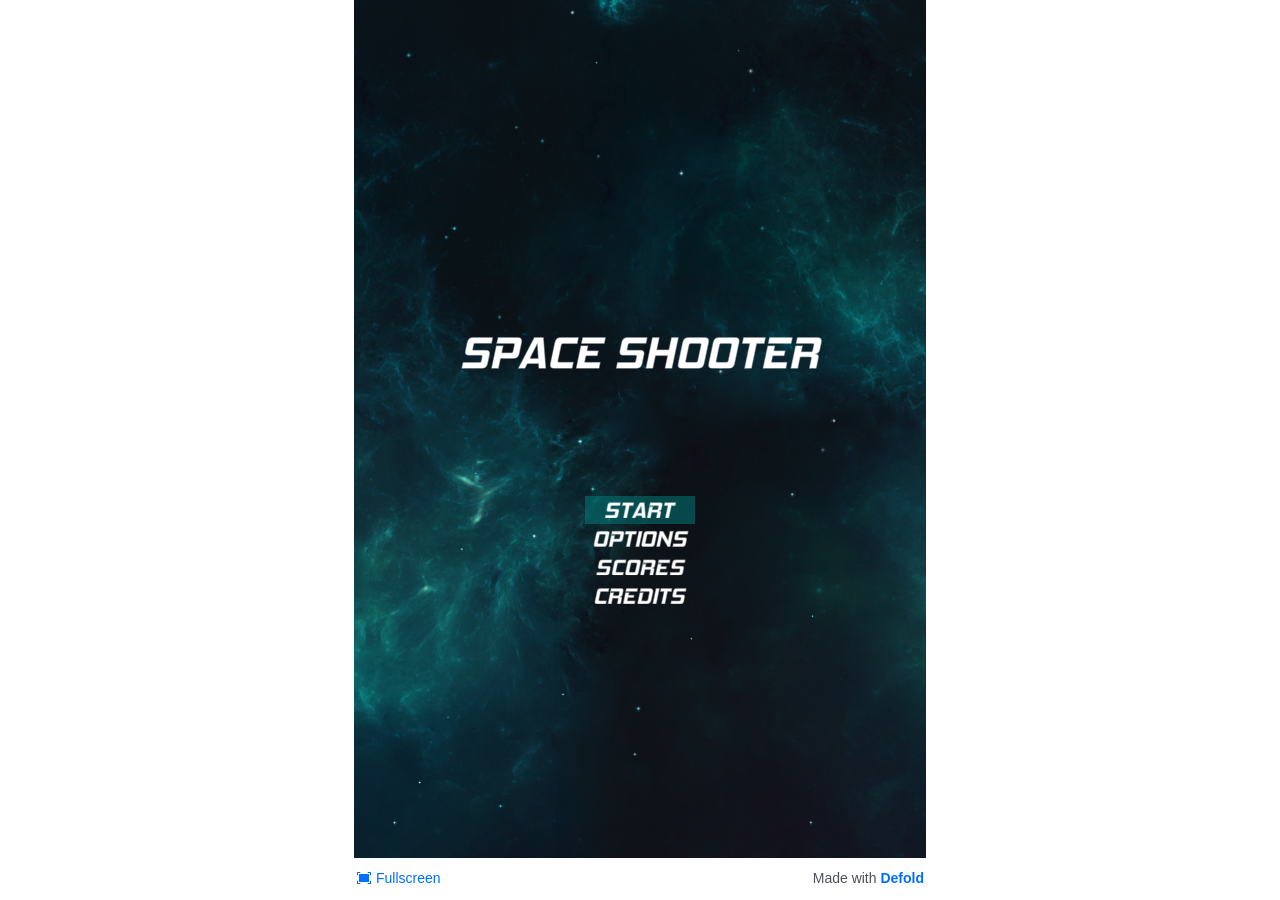
<file: defold/SpaceShooter/index.html>
<!DOCTYPE html>
<html lang="en">
<head>
	<meta charset="utf-8">
	<meta http-equiv="X-UA-Compatible" content="IE=edge,chrome=1">
	<meta name="viewport" content="width=device-width, initial-scale=1.0, maximum-scale=1.0, user-scalable=0, minimal-ui, shrink-to-fit=no">
	<meta name="apple-mobile-web-app-capable" content="yes">
	<!-- The above 4 meta tags *must* come first in the head; any other head content must come *after* these tags -->

	<title>Space Shooter 1.0</title>
	<style type='text/css'>
	/* Disable user selection to avoid strange bug in Chrome on Windows:
	* Selecting a text outside the canvas, then clicking+draging would
	* drag the selected text but block mouse down/up events to the engine.
	*/
	body {
	
		position: fixed; /* Prevent overscroll */
	
		margin:0;
		padding:0;
	}

	.canvas-app-container {
		width: 100%;
		height: 100%;
		position: absolute;
		align-items: center;
		justify-content: center;
		overflow: hidden;
	}

	.canvas-app-container:-webkit-full-screen {
		/* Auto width and height in Safari/Chrome fullscreen. */
		width: auto;
		height: auto;
	}

	#canvas {
		outline: none;
		border: 0;
		width: 100%;
		vertical-align: bottom;
	}

	#canvas-container {
		position: relative;
	}

	canvas:focus, canvas:active {
		outline: none;
		border: 0;
		ie-dummy: expression(this.hideFocus=true);
		-moz-outline-style: none;
	}

	div {
		-webkit-tap-highlight-color: rgba(0,0,0,0);
		-webkit-touch-callout: none;
		-webkit-user-select: none;
		-khtml-user-select: none;
		-moz-user-select: none;
		-ms-user-select: none;
		user-select: none;
	}

		.canvas-app-progress {
		position: absolute;
		background-color: #d1dbeb;
		height: 6px;
		margin-top: -6px;
		width: 100%;
	}

	.canvas-app-progress-bar {
		font-size: 12px;
		height: 6px;
		color: rgb(255, 255, 255);
		background-color: #1a72eb;
		text-align: center;
		line-height: 20px;
	}
	
	.button {
		background-image: url("data:image/svg+xml,%3C!DOCTYPE svg PUBLIC '-//W3C//DTD SVG 1.1//EN' 'http://www.w3.org/Graphics/SVG/1.1/DTD/svg11.dtd'%3E%3Csvg xmlns='http://www.w3.org/2000/svg' baseProfile='full' width='16' height='16' viewBox='0 0 16 16' version='1.1' xml:space='preserve'%3E%3Ctitle%3Eic-16-fullscreen%3C/title%3E%3Cg id='ic-16-fullscreen' stroke='none' stroke-width='1' fill='none' fill-rule='evenodd'%3E%3Cpath d='M3,11.5 C3,11.776 3.224,12 3.5,12 L12.5,12 C12.776,12 13,11.776 13,11.5 L13,4.5 C13,4.224 12.776,4 12.5,4 L3.5,4 C3.224,4 3,4.224 3,4.5 L3,11.5 Z M14,11 L14,13 L12,13 C11.724,13 11.5,13.224 11.5,13.5 C11.5,13.776 11.724,14 12,14 L14.5,14 C14.776,14 15,13.776 15,13.5 L15,11 C15,10.724 14.776,10.5 14.5,10.5 C14.224,10.5 14,10.724 14,11 Z M12,2 C11.724,2 11.5,2.224 11.5,2.5 C11.5,2.776 11.724,3 12,3 L14,3 L14,5 C14,5.276 14.224,5.5 14.5,5.5 C14.776,5.5 15,5.276 15,5 L15,2.5 C15,2.224 14.776,2 14.5,2 L12,2 Z M2,13 L2,11 C2,10.724 1.776,10.5 1.5,10.5 C1.224,10.5 1,10.724 1,11 L1,13.5 C1,13.776 1.224,14 1.5,14 L4,14 C4.276,14 4.5,13.776 4.5,13.5 C4.5,13.224 4.276,13 4,13 L2,13 Z M1,2.5 C1,2.224 1.224,2 1.5,2 L4,2 C4.276,2 4.5,2.224 4.5,2.5 C4.5,2.776 4.276,3 4,3 L2,3 L2,5 C2,5.276 1.776,5.5 1.5,5.5 C1.224,5.5 1,5.276 1,5 L1,2.5 Z ' id='fill_1' fill='%23006fff'%3E%3C/path%3E%3C/g%3E%3C/svg%3E");
		background-repeat: no-repeat;
		border-color: transparent;
		float: left;
		color: #006fff;
		padding-left: 50%;
		padding: 0px 0px 0px 20px;
		cursor:pointer;
		background-position: left bottom;
		margin-left: 2px;
	}
	.link {
		text-align: right;
		color: #4e5258;
		margin-right: 2px;
	}
	a {
		font-weight: 600;
		color: #006fff;
		text-decoration: none;
	}
	.link, .button {
		font-family: sans-serif;
		font-size: 14px;
		font-weight: normal;
		font-style: normal;
		font-stretch: normal;
		line-height: normal;
		letter-spacing: 0px;
		padding-top: 12px;
	}

	.buttons-background {
		background-color: #ffffff;
		width: 100%;
		height: 42px;
	}

	body {
		background-color: #ffffff;
	}

	.canvas-app-container {
		background: rgba(250,252,255,1);
		background: -moz-linear-gradient(-45deg, rgba(250,252,255,1) 0%, rgba(250,252,255,1) 50%, rgba(245,249,255,1) 50%, rgba(245,249,255,1) 100%);
		background: -webkit-gradient(left top, right bottom, color-stop(0%, rgba(250,252,255,1)), color-stop(50%, rgba(250,252,255,1)), color-stop(50%, rgba(245,249,255,1)), color-stop(100%, rgba(245,249,255,1)));
		background: -webkit-linear-gradient(-45deg, rgba(250,252,255,1) 0%, rgba(250,252,255,1) 50%, rgba(245,249,255,1) 50%, rgba(245,249,255,1) 100%);
		background: -o-linear-gradient(-45deg, rgba(250,252,255,1) 0%, rgba(250,252,255,1) 50%, rgba(245,249,255,1) 50%, rgba(245,249,255,1) 100%);
		background: -ms-linear-gradient(-45deg, rgba(250,252,255,1) 0%, rgba(250,252,255,1) 50%, rgba(245,249,255,1) 50%, rgba(245,249,255,1) 100%);
		background: linear-gradient(135deg, rgba(250,252,255,1) 0%, rgba(250,252,255,1) 50%, rgba(245,249,255,1) 50%, rgba(245,249,255,1) 100%);
		filter: progid:DXImageTransform.Microsoft.gradient( startColorstr='#fafcff', endColorstr='#f5f9ff', GradientType=1 );
	}

	.canvas-app-canvas {
		background-repeat:no-repeat;
		background-position: center center;
		background-size: 70%;
		background-image: url("data:image/svg+xml,%3C%3Fxml version='1.0' encoding='utf-8'%3F%3E%3Csvg version='1.1' id='Layer_1' xmlns='http://www.w3.org/2000/svg' xmlns:xlink='http://www.w3.org/1999/xlink' x='0px' y='0px' width='300px' height='64px' viewBox='-2467.5 2469 300 64' style='enable-background:new -2467.5 2469 300 64;' xml:space='preserve'%3E%3Cstyle type='text/css'%3E .st0%7Bfill:%2315244A;%7D .st1%7Bfill:url(%23SVGID_1_);%7D .st2%7Bfill:url(%23SVGID_2_);%7D%0A%3C/style%3E%3Ctitle%3Edefold-logo-html5-splash%3C/title%3E%3Cpolygon class='st0' points='-2177,2482.9 -2175.5,2482.9 -2175.5,2486.7 -2174.4,2486.7 -2174.4,2482.9 -2173.2,2482.9 -2173.2,2481.9 -2177,2481.9 '/%3E%3Cpolygon class='st0' points='-2169.8,2484.1 -2171,2482.1 -2172.1,2482.1 -2172.1,2486.7 -2171,2486.7 -2171,2483.5 -2169.7,2485.6 -2169.7,2485.6 -2168.5,2483.5 -2168.5,2486.7 -2167.5,2486.7 -2167.5,2482.1 -2168.6,2482.1 '/%3E%3Cpath class='st0' d='M-2376,2482h-13.8v38h13.6c6.6,0,12.2-1.9,16.1-5.5c3.8-3.5,5.8-8.5,5.7-13.7v-0.1 C-2354.5,2489.3-2362.9,2482-2376,2482z M-2364,2501.2c0,6.7-4.5,10.9-11.8,10.9h-4.7v-22h4.7c7.3,0,11.8,4.2,11.8,10.9 L-2364,2501.2z'/%3E%3Cpolygon class='st0' points='-2340.9,2505 -2325.1,2505 -2325.1,2497.4 -2340.9,2497.4 -2340.9,2489.6 -2322.4,2489.6 -2322.4,2481.9 -2350.1,2481.9 -2350.1,2520 -2322.2,2520 -2322.2,2512.4 -2340.9,2512.4 '/%3E%3Cpolygon class='st0' points='-2317.1,2481.9 -2317.1,2520 -2307.9,2520 -2307.9,2505.9 -2293,2505.9 -2293,2498.4 -2307.9,2498.4 -2307.9,2489.9 -2289.6,2489.9 -2289.6,2481.9 '/%3E%3Cpolygon class='st0' points='-2233,2482.1 -2242.2,2482.1 -2242.2,2520 -2216.3,2520 -2216.3,2512.2 -2233,2512.2 '/%3E%3Cpath class='st0' d='M-2197.1,2482h-13.7v38h13.5c6.7,0,12.2-1.9,16.1-5.5c3.8-3.5,5.8-8.5,5.7-13.7v-0.1 C-2175.5,2489.3-2184,2482-2197.1,2482z M-2185.1,2501.2c0,6.7-4.5,10.9-11.8,10.9h-4.7v-22h4.7c7.3,0,11.8,4.2,11.8,10.9V2501.2z' /%3E%3Cpath class='st0' d='M-2267.5,2481.7c-10.8,0-19.6,8.8-19.6,19.7c0,10.8,8.8,19.6,19.7,19.6c10.8,0,19.6-8.8,19.6-19.6l0,0 C-2247.8,2490.5-2256.6,2481.7-2267.5,2481.7C-2267.5,2481.7-2267.5,2481.7-2267.5,2481.7z M-2258,2507.9l-8.8,5.1 c-0.5,0.3-1.2,0.3-1.8,0l-8.8-5.1c-0.5-0.3-0.9-0.9-0.9-1.5v-10.2c0-0.6,0.3-1.2,0.9-1.5l8.8-5.1c0.5-0.3,1.2-0.3,1.8,0l8.8,5.1 c0.5,0.3,0.9,0.9,0.9,1.5v10.2C-2257.1,2507-2257.4,2507.6-2258,2507.9z'/%3E%3Cpath class='st0' d='M-2423.2,2494.6l-11.1,6.4l-11.1-6.4l11.1-6.4L-2423.2,2494.6z M-2412.1,2501v12.8l11.1-6.4L-2412.1,2501z M-2467.5,2507.4l11.1,6.4V2501L-2467.5,2507.4z M-2434.3,2526.6l11.1,6.4l11.1-6.4l-11.1-6.4l11.1-6.4l-11.1-6.4l-11.1,6.4 l-11.1-6.4l-11.1,6.4l11.1,6.4l-11.1,6.4l11.1,6.4L-2434.3,2526.6z'/%3E%3ClinearGradient id='SVGID_1_' gradientUnits='userSpaceOnUse' x1='-2451.2178' y1='2525.4604' x2='-2406.2178' y2='2499.6304' gradientTransform='matrix(1 0 0 -1 0 5004)'%3E%3Cstop offset='0' style='stop-color:%231C68EC'/%3E%3Cstop offset='1' style='stop-color:%2300E9DF'/%3E%3C/linearGradient%3E%3Cpath class='st1' d='M-2412.1,2513.8v12.8l-11.1-6.4L-2412.1,2513.8z M-2434.3,2513.8V2501l-11.1-6.4v12.8L-2434.3,2513.8z M-2445.4,2469v12.8l11.1-6.4L-2445.4,2469z M-2412.1,2488.2L-2412.1,2488.2 M-2423.2,2507.4l11.1,6.4V2501l11.1,6.4v-12.8 l-11.1-6.4v-12.8l0,0l-11.1-6.4v12.8l-11.1-6.4v12.8l11.1,6.4V2507.4z'/%3E%3ClinearGradient id='SVGID_2_' gradientUnits='userSpaceOnUse' x1='-2465.9385' y1='2521.2493' x2='-2423.5085' y2='2496.7893' gradientTransform='matrix(1 0 0 -1 0 5004)'%3E%3Cstop offset='0' style='stop-color:%23FF3C2A'/%3E%3Cstop offset='1' style='stop-color:%23FFD215'/%3E%3C/linearGradient%3E%3Cpath class='st2' d='M-2434.3,2513.8V2501l11.1-6.4v12.8L-2434.3,2513.8z M-2434.3,2475.4l11.1,6.4V2469L-2434.3,2475.4z M-2456.5,2488.2L-2456.5,2488.2 M-2445.4,2494.6l11.1-6.4v-12.8l-11.1,6.4V2469l-11.1,6.4l0,0v12.8l-11.1,6.4v12.8l11.1-6.4v12.8 l11.1-6.4V2494.6z M-2456.5,2513.8v12.8l11.1-6.4L-2456.5,2513.8z'/%3E%3C/svg%3E%0A");
	}
	</style>
</head>

<body>
	<div id="app-container" class="canvas-app-container">
		<div id="canvas-container" class="canvas-app-canvas-container">
			<canvas id="canvas" class="canvas-app-canvas" tabindex="1" width="600" height="900"></canvas>
		</div>
		<div class="buttons-background">
			<div class="button" onclick="Module.toggleFullscreen();">Fullscreen</div>
			<div class="link">Made with <a href="https://defold.com/" target="_blank">Defold</a></div>
		</div>
	</div>
	<!-- -->
	<script id='engine-loader' type='text/javascript' src="dmloader.js"></script>
	<!-- -->
	<script id='engine-setup' type='text/javascript'>
	var extra_params = {
		archive_location_filter: function( path ) {
			return ("archive" + path + "");
		},
		engine_arguments: ["--verify-graphics-calls=false",],
		custom_heap_size: 268435456,
		full_screen_container: "#canvas-container",
		disable_context_menu: true
	}

	Module['INITIAL_MEMORY'] = extra_params.custom_heap_size;

	Module['onRuntimeInitialized'] = function() {
		Module.runApp("canvas", extra_params);
	};

	Module["locateFile"] = function(path, scriptDirectory)
	{
		// dmengine*.wasm is hardcoded in the built JS loader for WASM,
		// we need to replace it here with the correct project name.
		if (path == "dmengine.wasm" || path == "dmengine_release.wasm" || path == "dmengine_headless.wasm") {
			path = "SpaceShooter.wasm";
		}
		return scriptDirectory + path;
	};

	var is_iOS = /iPad|iPhone|iPod/.test(navigator.userAgent) && !window.MSStream;
	var buttonHeight = 0;
	var prevInnerWidth = -1;
	var prevInnerHeight = -1;
	buttonHeight = 42;
	buttonHeight = 42;
	function resize_game_canvas() {
		// Hack for iOS when exit from Fullscreen mode
		if (is_iOS) {
			window.scrollTo(0, 0);
		}

		var app_container = document.getElementById('app-container');
		var game_canvas = document.getElementById('canvas');
		var innerWidth = window.innerWidth;
		var innerHeight = window.innerHeight - buttonHeight;
		if (prevInnerWidth == innerWidth && prevInnerHeight == innerHeight)
		{
			return;
		}
		prevInnerWidth = innerWidth;
		prevInnerHeight = innerHeight;
		var width = 600;
		var height = 900;
		var targetRatio = width / height;
		var actualRatio = innerWidth / innerHeight;
	
		//Downscale fit
		if (innerWidth < width || innerHeight < height) {
			if (actualRatio > targetRatio) {
				width = innerHeight * targetRatio;
				height = innerHeight;
				app_container.style.marginLeft = ((innerWidth - width) / 2) + "px";
				app_container.style.marginTop = "0px";
			}
			else {
				width = innerWidth;
				height = innerWidth / targetRatio;
				app_container.style.marginLeft = "0px";
				app_container.style.marginTop = ((innerHeight - height) / 2) + "px";
			}
		}
		else {
			app_container.style.marginLeft = ((innerWidth - width) / 2) + "px";
			app_container.style.marginTop = ((innerHeight - height) / 2) + "px";
		}
	
	
	
	
		app_container.style.width = width + "px";
		app_container.style.height = height + buttonHeight + "px";
		game_canvas.width = width;
		game_canvas.height = height;
	}
	resize_game_canvas();
	window.addEventListener('resize', resize_game_canvas, false);
	window.addEventListener('orientationchange', resize_game_canvas, false);
	window.addEventListener('focus', resize_game_canvas, false);
	</script>

	<script id='engine-start' type='text/javascript'>
		EngineLoader.stream_wasm = "false" === "true";
		EngineLoader.load("canvas", "SpaceShooter");
	</script>
</body>
</html>
</file>
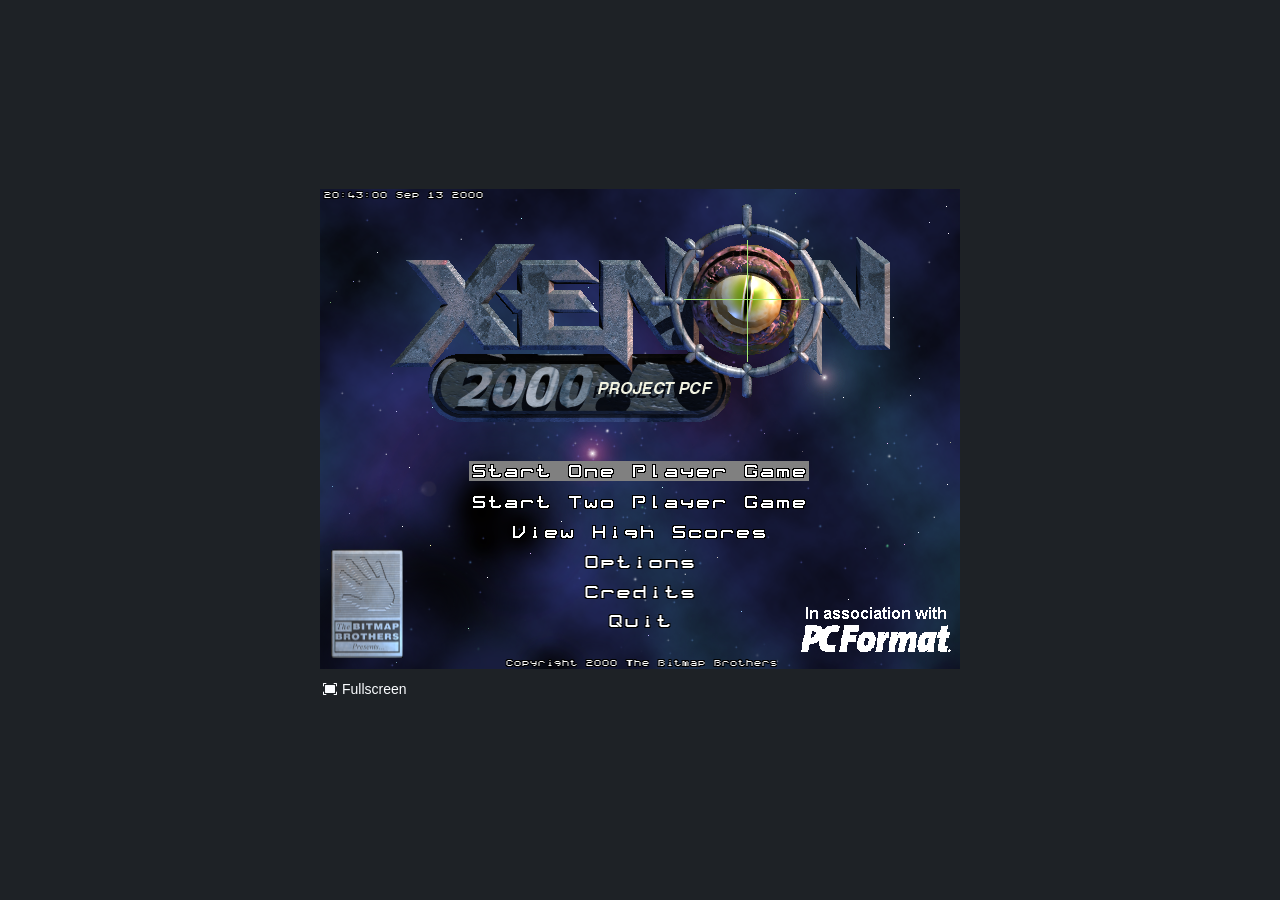
<file: defold/Xenon2000/index.html>
<!DOCTYPE html>
<html lang="en">
<head>
	<meta charset="utf-8">
	<meta http-equiv="X-UA-Compatible" content="IE=edge,chrome=1">
	<meta name="viewport" content="width=device-width, initial-scale=1.0, maximum-scale=1.0, user-scalable=0, minimal-ui, shrink-to-fit=no">
	<meta name="apple-mobile-web-app-capable" content="yes">
	<!-- The above 4 meta tags *must* come first in the head; any other head content must come *after* these tags -->

	<title>Xenon2000 1.0</title>
	<style type='text/css'>
	/* Disable user selection to avoid strange bug in Chrome on Windows:
	* Selecting a text outside the canvas, then clicking+draging would
	* drag the selected text but block mouse down/up events to the engine.
	*/
	body {
	
		position: fixed; /* Prevent overscroll */
	
		margin:0;
		padding:0;
	}

	.canvas-app-container {
		width: 100%;
		height: 100%;
		position: absolute;
		align-items: center;
		justify-content: center;
		overflow: hidden;
	}

	.canvas-app-container:-webkit-full-screen {
		/* Auto width and height in Safari/Chrome fullscreen. */
		width: auto;
		height: auto;
	}

	#canvas {
		outline: none;
		border: 0;
		width: 100%;
		vertical-align: bottom;
	}

	#canvas-container {
		position: relative;
	}

	canvas:focus, canvas:active {
		outline: none;
		border: 0;
		ie-dummy: expression(this.hideFocus=true);
		-moz-outline-style: none;
	}

	div {
		-webkit-tap-highlight-color: rgba(0,0,0,0);
		-webkit-touch-callout: none;
		-webkit-user-select: none;
		-khtml-user-select: none;
		-moz-user-select: none;
		-ms-user-select: none;
		user-select: none;
	}

		.canvas-app-progress {
		position: absolute;
		background-color: #394046;
		height: 6px;
		margin-top: -6px;
		width: 100%;
	}

	.canvas-app-progress-bar {
		font-size: 12px;
		height: 6px;
		color: rgb(255, 255, 255);
		background-color: #1a72eb;
		text-align: center;
		line-height: 20px;
	}
	
	.button {
		background-image: url("data:image/svg+xml,%3C%3Fxml version='1.0' encoding='UTF-8' standalone='yes'%3F%3E%3Csvg xmlns='http://www.w3.org/2000/svg' xmlns:xlink='http://www.w3.org/1999/xlink' width='16px' height='16px' viewBox='0 0 16 16' version='1.1' style='zoom: 32;'%3E%3Ctitle%3Eic-16-fullscreen%3C/title%3E%3Cg id='ic-16-fullscreen' stroke='none' stroke-width='1' fill='none' fill-rule='evenodd'%3E%3Cpath d='M3,11.5 C3,11.776 3.224,12 3.5,12 L12.5,12 C12.776,12 13,11.776 13,11.5 L13,4.5 C13,4.224 12.776,4 12.5,4 L3.5,4 C3.224,4 3,4.224 3,4.5 L3,11.5 Z M14,11 L14,13 L12,13 C11.724,13 11.5,13.224 11.5,13.5 C11.5,13.776 11.724,14 12,14 L14.5,14 C14.776,14 15,13.776 15,13.5 L15,11 C15,10.724 14.776,10.5 14.5,10.5 C14.224,10.5 14,10.724 14,11 Z M12,2 C11.724,2 11.5,2.224 11.5,2.5 C11.5,2.776 11.724,3 12,3 L14,3 L14,5 C14,5.276 14.224,5.5 14.5,5.5 C14.776,5.5 15,5.276 15,5 L15,2.5 C15,2.224 14.776,2 14.5,2 L12,2 Z M2,13 L2,11 C2,10.724 1.776,10.5 1.5,10.5 C1.224,10.5 1,10.724 1,11 L1,13.5 C1,13.776 1.224,14 1.5,14 L4,14 C4.276,14 4.5,13.776 4.5,13.5 C4.5,13.224 4.276,13 4,13 L2,13 Z M1,2.5 C1,2.224 1.224,2 1.5,2 L4,2 C4.276,2 4.5,2.224 4.5,2.5 C4.5,2.776 4.276,3 4,3 L2,3 L2,5 C2,5.276 1.776,5.5 1.5,5.5 C1.224,5.5 1,5.276 1,5 L1,2.5 Z ' id='fill_1' fill='%23fafcff'%3E%3C/path%3E%3C/g%3E%3C/svg%3E");
		background-repeat: no-repeat;
		border-color: transparent;
		float: left;
		color: #fafcff;
		padding-left: 50%;
		padding: 0px 0px 0px 20px;
		cursor:pointer;
		background-position: left bottom;
		margin-left: 2px;
	}
	.link, .button {
		font-family: sans-serif;
		font-size: 14px;
		font-weight: normal;
		font-style: normal;
		font-stretch: normal;
		line-height: normal;
		letter-spacing: 0px;
		padding-top: 12px;
	}

	.buttons-background {
		background-color: #1e2226;
		width: 100%;
		height: 42px;
	}

	body {
		background-color: #1e2226;
	}

	.canvas-app-container {
		background: rgba(36,41,46,1);
		background: -moz-linear-gradient(-45deg, rgba(36,41,46,1) 0%, rgba(36,41,46,1) 49%, rgba(38,43,49,1) 50%, rgba(38,43,49,1) 100%);
		background: -webkit-gradient(left top, right bottom, color-stop(0%, rgba(36,41,46,1)), color-stop(49%, rgba(36,41,46,1)), color-stop(50%, rgba(38,43,49,1)), color-stop(100%, rgba(38,43,49,1)));
		background: -webkit-linear-gradient(-45deg, rgba(36,41,46,1) 0%, rgba(36,41,46,1) 49%, rgba(38,43,49,1) 50%, rgba(38,43,49,1) 100%);
		background: -o-linear-gradient(-45deg, rgba(36,41,46,1) 0%, rgba(36,41,46,1) 49%, rgba(38,43,49,1) 50%, rgba(38,43,49,1) 100%);
		background: -ms-linear-gradient(-45deg, rgba(36,41,46,1) 0%, rgba(36,41,46,1) 49%, rgba(38,43,49,1) 50%, rgba(38,43,49,1) 100%);
		background: linear-gradient(135deg, rgba(36,41,46,1) 0%, rgba(36,41,46,1) 49%, rgba(38,43,49,1) 50%, rgba(38,43,49,1) 100%);
		filter: progid:DXImageTransform.Microsoft.gradient( startColorstr='#24292e', endColorstr='#262b31', GradientType=1 );
	}

	.canvas-app-canvas {
		background-repeat:no-repeat;
		background-position: center center;
		background-size: 70%;
		background-image: url("data:image/svg+xml,%3C%3Fxml version='1.0' encoding='utf-8'%3F%3E%3C!-- Generator: Adobe Illustrator 19.1.1, SVG Export Plug-In . SVG Version: 6.00 Build 0) --%3E%3Csvg version='1.1' id='Layer_1' xmlns='http://www.w3.org/2000/svg' xmlns:xlink='http://www.w3.org/1999/xlink' x='0px' y='0px' width='300px' height='64px' viewBox='-2467.5 2469 300 64' style='enable-background:new -2467.5 2469 300 64;' xml:space='preserve'%3E%3Cstyle type='text/css'%3E .st0%7Bfill:%23fafcff;%7D .st1%7Bfill:url(%23SVGID_1_);%7D .st2%7Bfill:url(%23SVGID_2_);%7D .st3%7Bfill:%2315244A;%7D%0A%3C/style%3E%3Ctitle%3Edefold-logo-html5-splash%3C/title%3E%3Cpolygon class='st0' points='-2177,2482.9 -2175.5,2482.9 -2175.5,2486.7 -2174.4,2486.7 -2174.4,2482.9 -2173.2,2482.9 -2173.2,2481.9 -2177,2481.9 '/%3E%3Cpolygon class='st0' points='-2169.8,2484.1 -2171,2482.1 -2172.1,2482.1 -2172.1,2486.7 -2171,2486.7 -2171,2483.5 -2169.7,2485.6 -2169.7,2485.6 -2168.5,2483.5 -2168.5,2486.7 -2167.5,2486.7 -2167.5,2482.1 -2168.6,2482.1 '/%3E%3Cpath class='st0' d='M-2376,2482h-13.8v38h13.6c6.6,0,12.2-1.9,16.1-5.5c3.8-3.5,5.8-8.5,5.7-13.7v-0.1 C-2354.5,2489.3-2362.9,2482-2376,2482z M-2364,2501.2c0,6.7-4.5,10.9-11.8,10.9h-4.7v-22h4.7c7.3,0,11.8,4.2,11.8,10.9 L-2364,2501.2z'/%3E%3Cpolygon class='st0' points='-2340.9,2505 -2325.1,2505 -2325.1,2497.4 -2340.9,2497.4 -2340.9,2489.6 -2322.4,2489.6 -2322.4,2481.9 -2350.1,2481.9 -2350.1,2520 -2322.2,2520 -2322.2,2512.4 -2340.9,2512.4 '/%3E%3Cpolygon class='st0' points='-2317.1,2481.9 -2317.1,2520 -2307.9,2520 -2307.9,2505.9 -2293,2505.9 -2293,2498.4 -2307.9,2498.4 -2307.9,2489.9 -2289.6,2489.9 -2289.6,2481.9 '/%3E%3Cpolygon class='st0' points='-2233,2482.1 -2242.2,2482.1 -2242.2,2520 -2216.3,2520 -2216.3,2512.2 -2233,2512.2 '/%3E%3Cpath class='st0' d='M-2197.1,2482h-13.7v38h13.5c6.7,0,12.2-1.9,16.1-5.5c3.8-3.5,5.8-8.5,5.7-13.7v-0.1 C-2175.5,2489.3-2184,2482-2197.1,2482z M-2185.1,2501.2c0,6.7-4.5,10.9-11.8,10.9h-4.7v-22h4.7c7.3,0,11.8,4.2,11.8,10.9V2501.2z' /%3E%3Cpath class='st0' d='M-2267.5,2481.7c-10.8,0-19.6,8.8-19.6,19.7c0,10.8,8.8,19.6,19.7,19.6c10.8,0,19.6-8.8,19.6-19.6l0,0 C-2247.8,2490.5-2256.6,2481.7-2267.5,2481.7C-2267.5,2481.7-2267.5,2481.7-2267.5,2481.7z M-2258,2507.9l-8.8,5.1 c-0.5,0.3-1.2,0.3-1.8,0l-8.8-5.1c-0.5-0.3-0.9-0.9-0.9-1.5v-10.2c0-0.6,0.3-1.2,0.9-1.5l8.8-5.1c0.5-0.3,1.2-0.3,1.8,0l8.8,5.1 c0.5,0.3,0.9,0.9,0.9,1.5v10.2C-2257.1,2507-2257.4,2507.6-2258,2507.9z'/%3E%3Cpath class='st3' d='M-2423.2,2494.6l-11.1,6.4l-11.1-6.4l11.1-6.4L-2423.2,2494.6z M-2412.1,2501v12.8l11.1-6.4L-2412.1,2501z M-2467.5,2507.4l11.1,6.4V2501L-2467.5,2507.4z M-2434.3,2526.6l11.1,6.4l11.1-6.4l-11.1-6.4l11.1-6.4l-11.1-6.4l-11.1,6.4 l-11.1-6.4l-11.1,6.4l11.1,6.4l-11.1,6.4l11.1,6.4L-2434.3,2526.6z'/%3E%3ClinearGradient id='SVGID_1_' gradientUnits='userSpaceOnUse' x1='-2451.2178' y1='2525.4604' x2='-2406.2178' y2='2499.6304' gradientTransform='matrix(1 0 0 -1 0 5004)'%3E%3Cstop offset='0' style='stop-color:%231C68EC'/%3E%3Cstop offset='1' style='stop-color:%2300E9DF'/%3E%3C/linearGradient%3E%3Cpath class='st1' d='M-2412.1,2513.8v12.8l-11.1-6.4L-2412.1,2513.8z M-2434.3,2513.8V2501l-11.1-6.4v12.8L-2434.3,2513.8z M-2445.4,2469v12.8l11.1-6.4L-2445.4,2469z M-2412.1,2488.2L-2412.1,2488.2 M-2423.2,2507.4l11.1,6.4V2501l11.1,6.4v-12.8 l-11.1-6.4v-12.8l0,0l-11.1-6.4v12.8l-11.1-6.4v12.8l11.1,6.4V2507.4z'/%3E%3ClinearGradient id='SVGID_2_' gradientUnits='userSpaceOnUse' x1='-2465.9385' y1='2521.2493' x2='-2423.5085' y2='2496.7893' gradientTransform='matrix(1 0 0 -1 0 5004)'%3E%3Cstop offset='0' style='stop-color:%23FF3C2A'/%3E%3Cstop offset='1' style='stop-color:%23FFD215'/%3E%3C/linearGradient%3E%3Cpath class='st2' d='M-2434.3,2513.8V2501l11.1-6.4v12.8L-2434.3,2513.8z M-2434.3,2475.4l11.1,6.4V2469L-2434.3,2475.4z M-2456.5,2488.2L-2456.5,2488.2 M-2445.4,2494.6l11.1-6.4v-12.8l-11.1,6.4V2469l-11.1,6.4l0,0v12.8l-11.1,6.4v12.8l11.1-6.4v12.8 l11.1-6.4V2494.6z M-2456.5,2513.8v12.8l11.1-6.4L-2456.5,2513.8z'/%3E%3C/svg%3E%0A");
	}
	</style>
</head>

<body>
	<div id="app-container" class="canvas-app-container">
		<div id="canvas-container" class="canvas-app-canvas-container">
			<canvas id="canvas" class="canvas-app-canvas" tabindex="1" width="640" height="480"></canvas>
		</div>
		<div class="buttons-background">
			<div class="button" onclick="Module.toggleFullscreen();">Fullscreen</div>
		</div>
	</div>
	<!-- -->
	<script id='engine-loader' type='text/javascript' src="dmloader.js"></script>
	<!-- -->
	<script id='engine-setup' type='text/javascript'>
	var extra_params = {
		archive_location_filter: function( path ) {
			return ("archive" + path + "");
		},
		engine_arguments: [],
		custom_heap_size: 268435456,
		full_screen_container: "#canvas-container",
		disable_context_menu: true
	}

	Module['INITIAL_MEMORY'] = extra_params.custom_heap_size;

	Module['onRuntimeInitialized'] = function() {
		Module.runApp("canvas", extra_params);
	};

	Module["locateFile"] = function(path, scriptDirectory)
	{
		// dmengine*.wasm is hardcoded in the built JS loader for WASM,
		// we need to replace it here with the correct project name.
		if (path == "dmengine.wasm" || path == "dmengine_release.wasm" || path == "dmengine_headless.wasm") {
			path = "Xenon2000.wasm";
		}
		return scriptDirectory + path;
	};

	var is_iOS = /iPad|iPhone|iPod/.test(navigator.userAgent) && !window.MSStream;
	var buttonHeight = 0;
	var prevInnerWidth = -1;
	var prevInnerHeight = -1;
	buttonHeight = 42;
	function resize_game_canvas() {
		// Hack for iOS when exit from Fullscreen mode
		if (is_iOS) {
			window.scrollTo(0, 0);
		}

		var app_container = document.getElementById('app-container');
		var game_canvas = document.getElementById('canvas');
		var innerWidth = window.innerWidth;
		var innerHeight = window.innerHeight - buttonHeight;
		if (prevInnerWidth == innerWidth && prevInnerHeight == innerHeight)
		{
			return;
		}
		prevInnerWidth = innerWidth;
		prevInnerHeight = innerHeight;
		var width = 640;
		var height = 480;
		var targetRatio = width / height;
		var actualRatio = innerWidth / innerHeight;
	
		//Downscale fit
		if (innerWidth < width || innerHeight < height) {
			if (actualRatio > targetRatio) {
				width = innerHeight * targetRatio;
				height = innerHeight;
				app_container.style.marginLeft = ((innerWidth - width) / 2) + "px";
				app_container.style.marginTop = "0px";
			}
			else {
				width = innerWidth;
				height = innerWidth / targetRatio;
				app_container.style.marginLeft = "0px";
				app_container.style.marginTop = ((innerHeight - height) / 2) + "px";
			}
		}
		else {
			app_container.style.marginLeft = ((innerWidth - width) / 2) + "px";
			app_container.style.marginTop = ((innerHeight - height) / 2) + "px";
		}
	
	
	
	
		app_container.style.width = width + "px";
		app_container.style.height = height + buttonHeight + "px";
		game_canvas.width = width;
		game_canvas.height = height;
	}
	resize_game_canvas();
	window.addEventListener('resize', resize_game_canvas, false);
	window.addEventListener('orientationchange', resize_game_canvas, false);
	window.addEventListener('focus', resize_game_canvas, false);
	</script>

	<script id='engine-start' type='text/javascript'>
		EngineLoader.stream_wasm = "false" === "true";
		EngineLoader.load("canvas", "Xenon2000");
	</script>
</body>
</html>
</file>
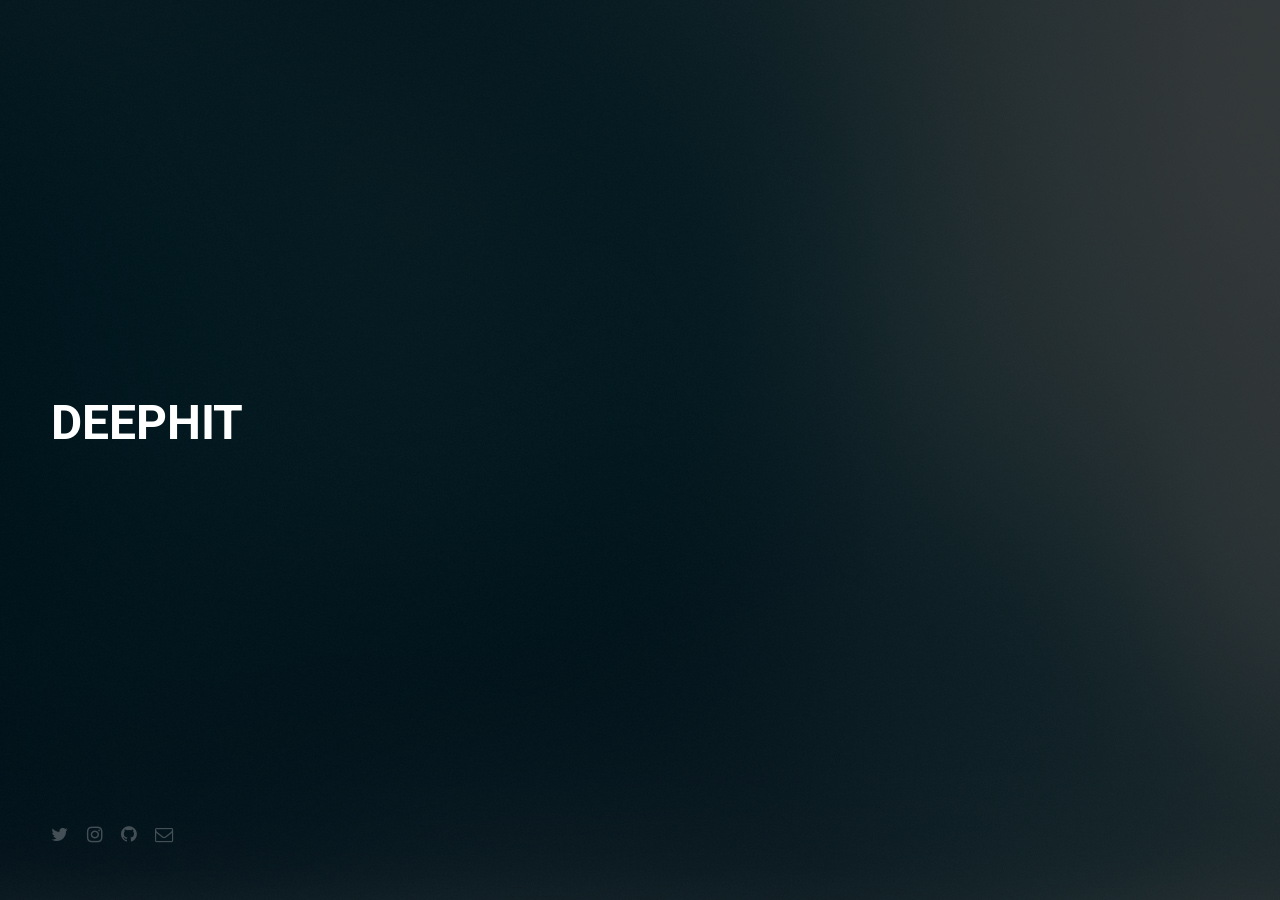
<file: index2.html>
<!DOCTYPE HTML>
<!--
	Eventually by HTML5 UP
	html5up.net | @ajlkn
	Free for personal and commercial use under the CCA 3.0 license (html5up.net/license)
-->
<html>
	<head>
		<title>Eventually by HTML5 UP</title>
		<meta charset="utf-8" />
		<meta name="viewport" content="width=device-width, initial-scale=1, user-scalable=no" />
		<link rel="stylesheet" href="assets/css/main.css" />
	</head>
	<body class="is-preload">

		<!-- Header -->
			<header id="header">
				<h1>DEEPHIT</h1>
				<p><br />
				<a href=""></a></p>
			</header>



		<!-- Footer -->
			<footer id="footer">
				<ul class="icons">
					<li><a href="#" class="icon fa-twitter"><span class="label">Twitter</span></a></li>
					<li><a href="#" class="icon fa-instagram"><span class="label">Instagram</span></a></li>
					<li><a href="#" class="icon fa-github"><span class="label">GitHub</span></a></li>
					<li><a href="#" class="icon fa-envelope-o"><span class="label">Email</span></a></li>
				</ul>
				
			</footer>

		<!-- Scripts -->
			<script src="assets/js/main.js"></script>

	</body>
</html>
</file>
<file: assets/css/main.css>
@import url(font-awesome.min.css);
@import url("https://fonts.googleapis.com/css?family=Roboto:400,700");

/*
	Eventually by HTML5 UP
	html5up.net | @ajlkn
	Free for personal and commercial use under the CCA 3.0 license (html5up.net/license)
*/

html, body, div, span, applet, object,
iframe, h1, h2, h3, h4, h5, h6, p, blockquote,
pre, a, abbr, acronym, address, big, cite,
code, del, dfn, em, img, ins, kbd, q, s, samp,
small, strike, strong, sub, sup, tt, var, b,
u, i, center, dl, dt, dd, ol, ul, li, fieldset,
form, label, legend, table, caption, tbody,
tfoot, thead, tr, th, td, article, aside,
canvas, details, embed, figure, figcaption,
footer, header, hgroup, menu, nav, output, ruby,
section, summary, time, mark, audio, video {
	margin: 0;
	padding: 0;
	border: 0;
	font-size: 100%;
	font: inherit;
	vertical-align: baseline;}

article, aside, details, figcaption, figure,
footer, header, hgroup, menu, nav, section {
	display: block;}

body {
	line-height: 1;
}

ol, ul {
	list-style: none;
}

blockquote, q {
	quotes: none;
}

	blockquote:before, blockquote:after, q:before, q:after {
		content: '';
		content: none;
	}

table {
	border-collapse: collapse;
	border-spacing: 0;
}

body {
	-webkit-text-size-adjust: none;
}

mark {
	background-color: transparent;
	color: inherit;
}

input::-moz-focus-inner {
	border: 0;
	padding: 0;
}

input, select, textarea {
	-moz-appearance: none;
	-webkit-appearance: none;
	-ms-appearance: none;
	appearance: none;
}

/* Basic */

	@-ms-viewport {
		width: device-width;
	}

	body {
		-ms-overflow-style: scrollbar;
	}

	@media screen and (max-width: 480px) {

		html, body {
			min-width: 320px;
		}

	}

	html {
		box-sizing: border-box;
	}

	*, *:before, *:after {
		box-sizing: inherit;
	}

	html, body {
		height: 100%;
		overflow-x: hidden;
		width: 100%;
	}

		@media screen and (max-height: 640px) {

			html, body {
				height: auto;
				min-height: 100%;
			}

		}

	body {
		display: -moz-flex;
		display: -webkit-flex;
		display: -ms-flex;
		display: flex;
		-moz-flex-direction: column;
		-webkit-flex-direction: column;
		-ms-flex-direction: column;
		flex-direction: column;
		-moz-justify-content: center;
		-webkit-justify-content: center;
		-ms-justify-content: center;
		justify-content: center;
		background-color: #000;
		padding: 6em 4em 4em 4em;
	}

		body.is-preload *, body.is-preload *:before, body.is-preload *:after {
			-moz-animation: none !important;
			-webkit-animation: none !important;
			-ms-animation: none !important;
			animation: none !important;
			-moz-transition: none !important;
			-webkit-transition: none !important;
			-ms-transition: none !important;
			transition: none !important;
		}

		body > * {
			position: relative;
			z-index: 2;
		}

		@media screen and (max-width: 1680px) {

			body {
				padding: 6em 3.5em 3.5em 3.5em;
			}

		}

		@media screen and (max-width: 736px) {

			body {
				padding: 5em 2em 2em 2em;
			}

		}

		@media screen and (max-width: 360px) {

			body {
				padding: 5em 1.25em 1.25em 1.25em;
			}

		}

/* BG */

	#bg {
		-moz-transition: opacity 2s ease-in-out;
		-webkit-transition: opacity 2s ease-in-out;
		-ms-transition: opacity 2s ease-in-out;
		transition: opacity 2s ease-in-out;
		height: 100%;
		left: 0;
		opacity: 0.25;
		position: fixed;
		top: 0;
		width: 100%;
		z-index: 1;
	}

		#bg div {
			-moz-transition: opacity 3s ease, visibility 3s;
			-webkit-transition: opacity 3s ease, visibility 3s;
			-ms-transition: opacity 3s ease, visibility 3s;
			transition: opacity 3s ease, visibility 3s;
			background-size: cover;
			height: 100%;
			left: 0;
			opacity: 0;
			position: absolute;
			top: 0;
			visibility: hidden;
			width: 150%;
		}

			#bg div.visible {
				-moz-animation: bg 45s linear infinite;
				-webkit-animation: bg 45s linear infinite;
				-ms-animation: bg 45s linear infinite;
				animation: bg 45s linear infinite;
				opacity: 1;
				visibility: visible;
				z-index: 1;
			}

				#bg div.visible.top {
					z-index: 2;
				}

				@media screen and (max-width: 1280px) {

					#bg div.visible {
						-moz-animation: bg 29.25s linear infinite;
						-webkit-animation: bg 29.25s linear infinite;
						-ms-animation: bg 29.25s linear infinite;
						animation: bg 29.25s linear infinite;
					}

				}

				@media screen and (max-width: 736px) {

					#bg div.visible {
						-moz-animation: bg 18s linear infinite;
						-webkit-animation: bg 18s linear infinite;
						-ms-animation: bg 18s linear infinite;
						animation: bg 18s linear infinite;
					}

				}

			#bg div:only-child {
				-moz-animation-direction: alternate !important;
				-webkit-animation-direction: alternate !important;
				-ms-animation-direction: alternate !important;
				animation-direction: alternate !important;
			}

		body.is-preload #bg {
			opacity: 0;
		}

	@-moz-keyframes bg {
		0% {
			-moz-transform: translateX(0);
			-webkit-transform: translateX(0);
			-ms-transform: translateX(0);
			transform: translateX(0);
		}

		100% {
			-moz-transform: translateX(-25%);
			-webkit-transform: translateX(-25%);
			-ms-transform: translateX(-25%);
			transform: translateX(-25%);
		}
	}

	@-webkit-keyframes bg {
		0% {
			-moz-transform: translateX(0);
			-webkit-transform: translateX(0);
			-ms-transform: translateX(0);
			transform: translateX(0);
		}

		100% {
			-moz-transform: translateX(-25%);
			-webkit-transform: translateX(-25%);
			-ms-transform: translateX(-25%);
			transform: translateX(-25%);
		}
	}

	@-ms-keyframes bg {
		0% {
			-moz-transform: translateX(0);
			-webkit-transform: translateX(0);
			-ms-transform: translateX(0);
			transform: translateX(0);
		}

		100% {
			-moz-transform: translateX(-25%);
			-webkit-transform: translateX(-25%);
			-ms-transform: translateX(-25%);
			transform: translateX(-25%);
		}
	}

	@keyframes bg {
		0% {
			-moz-transform: translateX(0);
			-webkit-transform: translateX(0);
			-ms-transform: translateX(0);
			transform: translateX(0);
		}

		100% {
			-moz-transform: translateX(-25%);
			-webkit-transform: translateX(-25%);
			-ms-transform: translateX(-25%);
			transform: translateX(-25%);
		}
	}

/* Type */

	body, input, select, textarea {
		color: rgba(255, 255, 255, 0.75);
		font-family: "Roboto", sans-serif;
		font-size: 16pt;
		font-weight: 400;
		letter-spacing: -0.01em;
		line-height: 1.65em;
	}

		@media screen and (max-width: 1680px) {

			body, input, select, textarea {
				font-size: 12pt;
			}

		}

		@media screen and (max-width: 1280px) {

			body, input, select, textarea {
				font-size: 11pt;
			}

		}

		@media screen and (max-width: 980px) {

			body, input, select, textarea {
				font-size: 12pt;
			}

		}

		@media screen and (max-width: 736px) {

			body, input, select, textarea {
				font-size: 12pt;
			}

		}

		@media screen and (max-width: 480px) {

			body, input, select, textarea {
				font-size: 12pt;
			}

		}

	a {
		-moz-transition: border-bottom-color 0.2s ease, color 0.2s ease;
		-webkit-transition: border-bottom-color 0.2s ease, color 0.2s ease;
		-ms-transition: border-bottom-color 0.2s ease, color 0.2s ease;
		transition: border-bottom-color 0.2s ease, color 0.2s ease;
		border-bottom: dotted 1px rgba(255, 255, 255, 0.25);
		color: #1cb495;
		text-decoration: none;
	}

		a:hover {
			border-bottom-color: transparent;
			color: #1cb495 !important;
			text-decoration: none;
		}

	strong, b {
		color: #fff;
		font-weight: 700;
	}

	em, i {
		font-style: italic;
	}

	p {
		margin: 0 0 2em 0;
	}

	h1, h2, h3, h4, h5, h6 {
		color: #fff;
		font-weight: 700;
		line-height: 1em;
		margin: 0 0 1em 0;
	}

		h1 a, h2 a, h3 a, h4 a, h5 a, h6 a {
			color: inherit;
			text-decoration: none;
		}

	h1 {
		font-size: 2.5em;
		line-height: 1.25em;
	}

	h2 {
		font-size: 1.75em;
		line-height: 1.5em;
	}

	h3 {
		font-size: 1.35em;
		line-height: 1.5em;
	}

	h4 {
		font-size: 1.1em;
		line-height: 1.5em;
	}

	h5 {
		font-size: 0.9em;
		line-height: 1.5em;
	}

	h6 {
		font-size: 0.7em;
		line-height: 1.5em;
	}

	sub {
		font-size: 0.8em;
		position: relative;
		top: 0.5em;
	}

	sup {
		font-size: 0.8em;
		position: relative;
		top: -0.5em;
	}

	blockquote {
		border-left: solid 8px rgba(255, 255, 255, 0.35);
		font-style: italic;
		margin: 0 0 2em 0;
		padding: 0.5em 0 0.5em 2em;
	}

	code {
		background: rgba(255, 255, 255, 0.125);
		border-radius: 6px;
		border: solid 2px rgba(255, 255, 255, 0.35);
		font-family: "Courier New", monospace;
		font-size: 0.9em;
		margin: 0 0.25em;
		padding: 0.25em 0.65em;
	}

	pre {
		-webkit-overflow-scrolling: touch;
		font-family: "Courier New", monospace;
		font-size: 0.9em;
		margin: 0 0 2em 0;
	}

		pre code {
			display: block;
			line-height: 1.75em;
			padding: 1em 1.5em;
			overflow-x: auto;
		}

	hr {
		border: 0;
		border-bottom: solid 2px rgba(255, 255, 255, 0.35);
		margin: 2em 0;
	}

		hr.major {
			margin: 3em 0;
		}

/* Section/Article */

	section.special, article.special {
		text-align: center;
	}

	header p {
		color: rgba(255, 255, 255, 0.5);
		position: relative;
		margin: 0 0 1.5em 0;
	}

	header h2 + p {
		font-size: 1.25em;
		margin-top: -1em;
		line-height: 1.5em;
	}

	header h3 + p {
		font-size: 1.1em;
		margin-top: -0.8em;
		line-height: 1.5em;
	}

	header h4 + p,
	header h5 + p,
	header h6 + p {
		font-size: 0.9em;
		margin-top: -0.6em;
		line-height: 1.5em;
	}

	@media screen and (max-width: 980px) {

		header br {
			display: none;
		}

	}

	@media screen and (max-width: 736px) {

		header br {
			display: inline;
		}

	}

	@media screen and (max-width: 480px) {

		header br {
			display: none;
		}

	}

/* Icon */

	.icon {
		text-decoration: none;
		border-bottom: none;
		position: relative;
	}

		.icon:before {
			-moz-osx-font-smoothing: grayscale;
			-webkit-font-smoothing: antialiased;
			font-family: FontAwesome;
			font-style: normal;
			font-weight: normal;
			text-transform: none !important;
		}

		.icon > .label {
			display: none;
		}

/* List */

	ol {
		list-style: decimal;
		margin: 0 0 2em 0;
		padding-left: 1.25em;
	}

		ol li {
			padding-left: 0.25em;
		}

	ul {
		list-style: disc;
		margin: 0 0 2em 0;
		padding-left: 1em;
	}

		ul li {
			padding-left: 0.5em;
		}

/* Icons */

	ul.icons {
		cursor: default;
		list-style: none;
		padding-left: 0;
	}

		ul.icons li {
			display: inline-block;
			padding: 0 1em 0 0;
		}

			ul.icons li:last-child {
				padding-right: 0;
			}

			ul.icons li .icon:before {
				font-size: 1.25em;
			}

			ul.icons li a {
				color: inherit;
			}

/* Form */

	form {
		margin: 0 0 2em 0;
	}

		form .message {
			text-decoration: none;
			-moz-transition: opacity 0.2s ease-in-out, -moz-transform 0.2s ease-in-out;
			-webkit-transition: opacity 0.2s ease-in-out, -webkit-transform 0.2s ease-in-out;
			-ms-transition: opacity 0.2s ease-in-out, -ms-transform 0.2s ease-in-out;
			transition: opacity 0.2s ease-in-out, transform 0.2s ease-in-out;
			-moz-transform: scale(1.05);
			-webkit-transform: scale(1.05);
			-ms-transform: scale(1.05);
			transform: scale(1.05);
			height: 2.75em;
			line-height: 2.75em;
			opacity: 0;
		}

			form .message:before {
				-moz-osx-font-smoothing: grayscale;
				-webkit-font-smoothing: antialiased;
				font-family: FontAwesome;
				font-style: normal;
				font-weight: normal;
				text-transform: none !important;
			}

			form .message:before {
				margin-right: 0.5em;
			}

			form .message.visible {
				-moz-transform: scale(1);
				-webkit-transform: scale(1);
				-ms-transform: scale(1);
				transform: scale(1);
				opacity: 1;
			}

			form .message.success {
				color: #1cb495;
			}

				form .message.success:before {
					content: '\f00c';
				}

			form .message.failure {
				color: #ff2361;
			}

				form .message.failure:before {
					content: '\f119';
				}

	label {
		color: #fff;
		display: block;
		font-size: 0.9em;
		font-weight: 700;
		margin: 0 0 1em 0;
	}

	@-moz-keyframes focus {
		0% {
			-moz-transform: scale(1);
			-webkit-transform: scale(1);
			-ms-transform: scale(1);
			transform: scale(1);
		}

		50% {
			-moz-transform: scale(1.025);
			-webkit-transform: scale(1.025);
			-ms-transform: scale(1.025);
			transform: scale(1.025);
		}

		100% {
			-moz-transform: scale(1);
			-webkit-transform: scale(1);
			-ms-transform: scale(1);
			transform: scale(1);
		}
	}

	@-webkit-keyframes focus {
		0% {
			-moz-transform: scale(1);
			-webkit-transform: scale(1);
			-ms-transform: scale(1);
			transform: scale(1);
		}

		50% {
			-moz-transform: scale(1.025);
			-webkit-transform: scale(1.025);
			-ms-transform: scale(1.025);
			transform: scale(1.025);
		}

		100% {
			-moz-transform: scale(1);
			-webkit-transform: scale(1);
			-ms-transform: scale(1);
			transform: scale(1);
		}
	}

	@-ms-keyframes focus {
		0% {
			-moz-transform: scale(1);
			-webkit-transform: scale(1);
			-ms-transform: scale(1);
			transform: scale(1);
		}

		50% {
			-moz-transform: scale(1.025);
			-webkit-transform: scale(1.025);
			-ms-transform: scale(1.025);
			transform: scale(1.025);
		}

		100% {
			-moz-transform: scale(1);
			-webkit-transform: scale(1);
			-ms-transform: scale(1);
			transform: scale(1);
		}
	}

	@keyframes focus {
		0% {
			-moz-transform: scale(1);
			-webkit-transform: scale(1);
			-ms-transform: scale(1);
			transform: scale(1);
		}

		50% {
			-moz-transform: scale(1.025);
			-webkit-transform: scale(1.025);
			-ms-transform: scale(1.025);
			transform: scale(1.025);
		}

		100% {
			-moz-transform: scale(1);
			-webkit-transform: scale(1);
			-ms-transform: scale(1);
			transform: scale(1);
		}
	}

	input[type="text"],
	input[type="password"],
	input[type="email"],
	select,
	textarea {
		-moz-appearance: none;
		-webkit-appearance: none;
		-ms-appearance: none;
		appearance: none;
		-moz-transform: scale(1);
		-webkit-transform: scale(1);
		-ms-transform: scale(1);
		transform: scale(1);
		-moz-transition: border-color 0.2s ease, background-color 0.2s ease;
		-webkit-transition: border-color 0.2s ease, background-color 0.2s ease;
		-ms-transition: border-color 0.2s ease, background-color 0.2s ease;
		transition: border-color 0.2s ease, background-color 0.2s ease;
		background-color: transparent;
		border-radius: 6px;
		border: none;
		border: solid 2px rgba(255, 255, 255, 0.35);
		color: inherit;
		display: block;
		outline: 0;
		padding: 0 1em;
		text-decoration: none;
		width: 100%;
	}

		input[type="text"]:invalid,
		input[type="password"]:invalid,
		input[type="email"]:invalid,
		select:invalid,
		textarea:invalid {
			box-shadow: none;
		}

		input[type="text"]:focus,
		input[type="password"]:focus,
		input[type="email"]:focus,
		select:focus,
		textarea:focus {
			-moz-animation: focus 0.1s;
			-webkit-animation: focus 0.1s;
			-ms-animation: focus 0.1s;
			animation: focus 0.1s;
			background-color: rgba(255, 255, 255, 0.125);
			border-color: #1cb495;
		}

	select {
		background-image: url("data:image/svg+xml;charset=utf8,%3Csvg xmlns='http://www.w3.org/2000/svg' width='40' height='40' preserveAspectRatio='none' viewBox='0 0 40 40'%3E%3Cpath d='M9.4,12.3l10.4,10.4l10.4-10.4c0.2-0.2,0.5-0.4,0.9-0.4c0.3,0,0.6,0.1,0.9,0.4l3.3,3.3c0.2,0.2,0.4,0.5,0.4,0.9 c0,0.4-0.1,0.6-0.4,0.9L20.7,31.9c-0.2,0.2-0.5,0.4-0.9,0.4c-0.3,0-0.6-0.1-0.9-0.4L4.3,17.3c-0.2-0.2-0.4-0.5-0.4-0.9 c0-0.4,0.1-0.6,0.4-0.9l3.3-3.3c0.2-0.2,0.5-0.4,0.9-0.4S9.1,12.1,9.4,12.3z' fill='rgba(255, 255, 255, 0.35)' /%3E%3C/svg%3E");
		background-size: 1.25rem;
		background-repeat: no-repeat;
		background-position: calc(100% - 1rem) center;
		height: 2.75em;
		padding-right: 2.75em;
		text-overflow: ellipsis;
	}

		select option {
			color: #fff;
			background: #000;
		}

		select:focus::-ms-value {
			background-color: transparent;
		}

		select::-ms-expand {
			display: none;
		}

	input[type="text"],
	input[type="password"],
	input[type="email"],
	select {
		height: 2.75em;
	}

	textarea {
		padding: 0.75em 1em;
	}

	input[type="checkbox"],
	input[type="radio"] {
		-moz-appearance: none;
		-webkit-appearance: none;
		-ms-appearance: none;
		appearance: none;
		display: block;
		float: left;
		margin-right: -2em;
		opacity: 0;
		width: 1em;
		z-index: -1;
	}

		input[type="checkbox"] + label,
		input[type="radio"] + label {
			text-decoration: none;
			color: rgba(255, 255, 255, 0.75);
			cursor: pointer;
			display: inline-block;
			font-size: 1em;
			font-weight: 400;
			padding-left: 2.4em;
			padding-right: 0.75em;
			position: relative;
		}

			input[type="checkbox"] + label:before,
			input[type="radio"] + label:before {
				-moz-osx-font-smoothing: grayscale;
				-webkit-font-smoothing: antialiased;
				font-family: FontAwesome;
				font-style: normal;
				font-weight: normal;
				text-transform: none !important;
			}

			input[type="checkbox"] + label:before,
			input[type="radio"] + label:before {
				background: rgba(255, 255, 255, 0.125);
				border-radius: 6px;
				border: solid 2px rgba(255, 255, 255, 0.35);
				content: '';
				display: inline-block;
				height: 1.65em;
				left: 0;
				line-height: 1.58125em;
				position: absolute;
				text-align: center;
				top: 0;
				width: 1.65em;
			}

		input[type="checkbox"]:checked + label:before,
		input[type="radio"]:checked + label:before {
			background: #1cb495;
			border-color: #1cb495;
			color: #ffffff;
			content: '\f00c';
		}

		input[type="checkbox"]:focus + label:before,
		input[type="radio"]:focus + label:before {
			border-color: #1cb495;
			box-shadow: 0 0 0 2px #1cb495;
		}

	input[type="checkbox"] + label:before {
		border-radius: 6px;
	}

	input[type="radio"] + label:before {
		border-radius: 100%;
	}

	::-webkit-input-placeholder {
		color: rgba(255, 255, 255, 0.5) !important;
		opacity: 1.0;
	}

	:-moz-placeholder {
		color: rgba(255, 255, 255, 0.5) !important;
		opacity: 1.0;
	}

	::-moz-placeholder {
		color: rgba(255, 255, 255, 0.5) !important;
		opacity: 1.0;
	}

	:-ms-input-placeholder {
		color: rgba(255, 255, 255, 0.5) !important;
		opacity: 1.0;
	}

	.formerize-placeholder {
		color: rgba(255, 255, 255, 0.5) !important;
		opacity: 1.0;
	}

/* Button */

	input[type="submit"],
	input[type="reset"],
	input[type="button"],
	button,
	.button {
		-moz-appearance: none;
		-webkit-appearance: none;
		-ms-appearance: none;
		appearance: none;
		-moz-transition: background-color 0.2s ease-in-out, color 0.2s ease-in-out, opacity 0.2s ease-in-out;
		-webkit-transition: background-color 0.2s ease-in-out, color 0.2s ease-in-out, opacity 0.2s ease-in-out;
		-ms-transition: background-color 0.2s ease-in-out, color 0.2s ease-in-out, opacity 0.2s ease-in-out;
		transition: background-color 0.2s ease-in-out, color 0.2s ease-in-out, opacity 0.2s ease-in-out;
		background-color: #1cb495;
		border-radius: 6px;
		border: 0;
		color: #ffffff !important;
		cursor: pointer;
		display: inline-block;
		font-weight: 700;
		height: 2.75em;
		line-height: 2.75em;
		padding: 0 1.125em;
		text-align: center;
		text-decoration: none;
		white-space: nowrap;
	}

		input[type="submit"]:hover,
		input[type="reset"]:hover,
		input[type="button"]:hover,
		button:hover,
		.button:hover {
			background-color: #1fcaa7;
		}

		input[type="submit"]:active,
		input[type="reset"]:active,
		input[type="button"]:active,
		button:active,
		.button:active {
			background-color: #199e83;
		}

		input[type="submit"].disabled, input[type="submit"]:disabled,
		input[type="reset"].disabled,
		input[type="reset"]:disabled,
		input[type="button"].disabled,
		input[type="button"]:disabled,
		button.disabled,
		button:disabled,
		.button.disabled,
		.button:disabled {
			opacity: 0.5;
		}

		@media screen and (max-width: 480px) {

			input[type="submit"],
			input[type="reset"],
			input[type="button"],
			button,
			.button {
				padding: 0;
			}

		}

/* Header */

	#header h1 {
		font-size: 3.25em;
		margin: 0 0 0.55em 0;
	}

	#header p {
		font-size: 1.35em;
		line-height: 1.65em;
	}

	#header a {
		color: inherit;
	}

	@media screen and (max-width: 736px) {

		#header h1 {
			font-size: 2em;
		}

		#header p {
			font-size: 1em;
		}

	}

	@media screen and (max-width: 480px) {

		#header {
			margin: 0 0 1em 0;
		}

	}

/* Signup Form */

	#signup-form {
		display: -moz-flex;
		display: -webkit-flex;
		display: -ms-flex;
		display: flex;
		position: relative;
	}

		#signup-form input[type="text"],
		#signup-form input[type="password"],
		#signup-form input[type="email"] {
			width: 18em;
		}

		#signup-form > * {
			margin: 0 0 0 1em;
		}

		#signup-form > :first-child {
			margin: 0 0 0 0;
		}

		@media screen and (max-width: 480px) {

			#signup-form {
				-moz-flex-direction: column;
				-webkit-flex-direction: column;
				-ms-flex-direction: column;
				flex-direction: column;
			}

				#signup-form input[type="type"],
				#signup-form input[type="password"],
				#signup-form input[type="email"] {
					width: 100%;
				}

				#signup-form > * {
					margin: 1.25em 0 0 0;
				}

				#signup-form .message {
					bottom: -1.5em;
					font-size: 0.9em;
					height: 1em;
					left: 0;
					line-height: inherit;
					margin-top: 0;
					position: absolute;
				}

		}

/* Footer */

	#footer {
		-moz-transition: opacity 0.5s ease-in-out;
		-webkit-transition: opacity 0.5s ease-in-out;
		-ms-transition: opacity 0.5s ease-in-out;
		transition: opacity 0.5s ease-in-out;
		bottom: 4em;
		color: rgba(255, 255, 255, 0.5);
		left: 4em;
		opacity: 0.5;
		position: absolute;
	}

		#footer .icons {
			margin: 0 0 0.5em 0;
		}

		#footer .copyright {
			font-size: 0.8em;
			list-style: none;
			padding: 0;
		}

			#footer .copyright li {
				border-left: solid 1px rgba(255, 255, 255, 0.25);
				display: inline-block;
				line-height: 1em;
				margin: 0 0 0 0.75em;
				padding: 0 0 0 0.75em;
			}

				#footer .copyright li:first-child {
					border-left: 0;
					margin-left: 0;
					padding-left: 0;
				}

			#footer .copyright a {
				color: inherit;
			}

		#footer:hover {
			opacity: 1;
		}

		#footer > :last-child {
			margin-bottom: 0;
		}

		@media screen and (max-width: 1680px) {

			#footer {
				bottom: 3.5em;
				left: 3.5em;
			}

		}

		@media screen and (max-width: 736px) {

			#footer {
				bottom: 2em;
				left: 2em;
			}

		}

		@media screen and (max-width: 360px) {

			#footer {
				bottom: 1.25em;
				left: 1.25em;
			}

		}

		@media screen and (max-height: 640px) {

			#footer {
				bottom: auto;
				left: auto;
				margin: 1em 0 0 0;
				position: relative;
			}

		}
</file>
